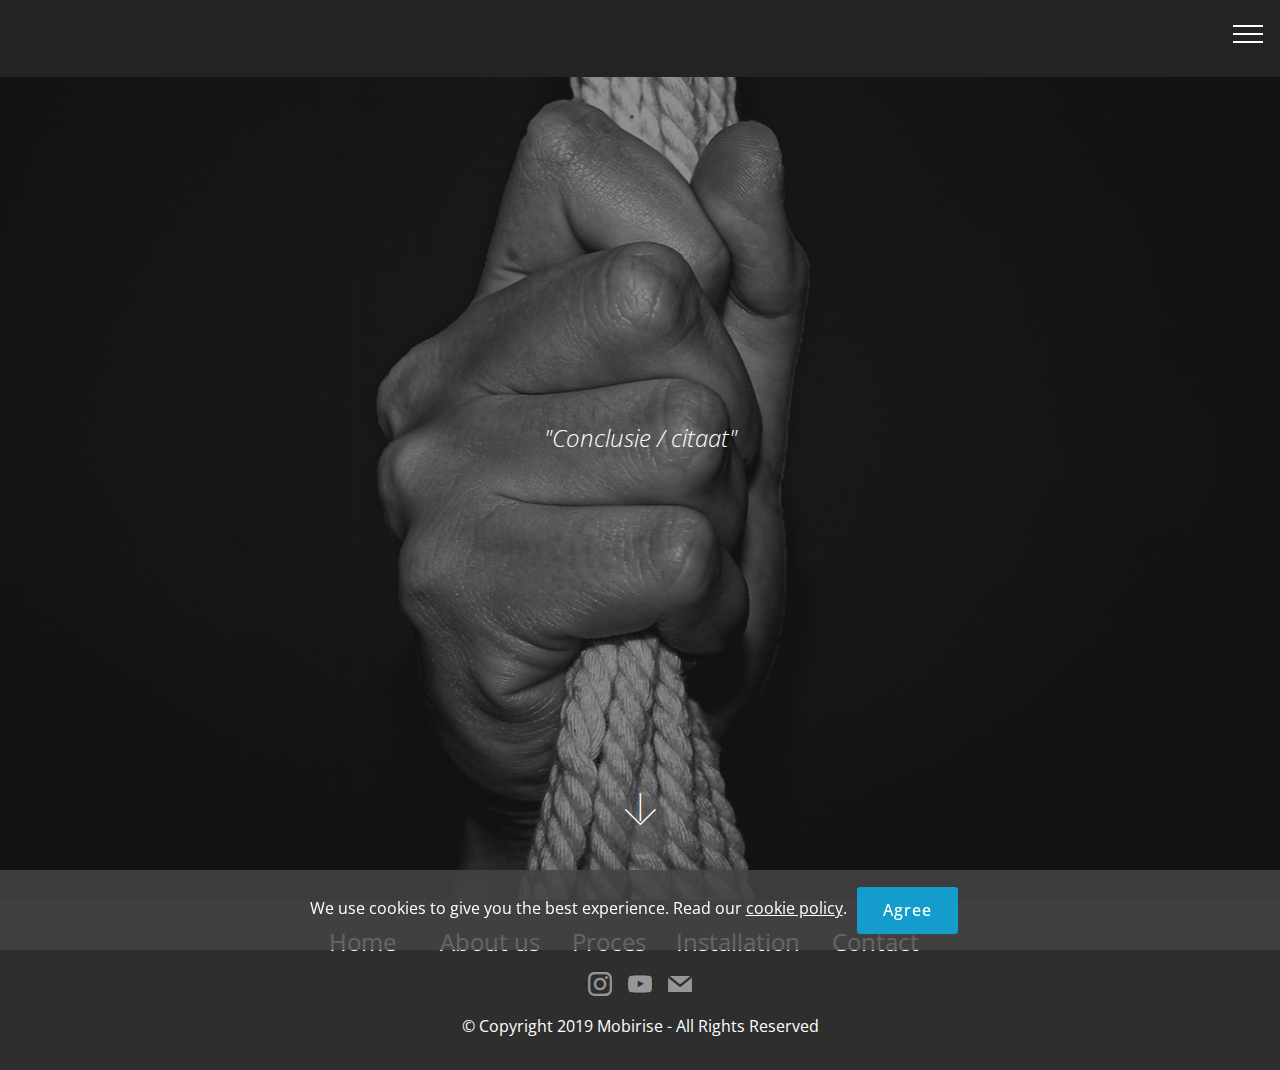
<file: index.html>
<!DOCTYPE html>
<html  >
<head>
  <!-- Site made with Mobirise Website Builder v4.11.6, https://mobirise.com -->
  <meta charset="UTF-8">
  <meta http-equiv="X-UA-Compatible" content="IE=edge">
  <meta name="generator" content="Mobirise v4.11.6, mobirise.com">
  <meta name="viewport" content="width=device-width, initial-scale=1, minimum-scale=1">
  <link rel="shortcut icon" href="assets/images/logo2.png" type="image/x-icon">
  <meta name="description" content="">
  
  <title>Home</title>
  <link rel="stylesheet" href="assets/web/assets/mobirise-icons/mobirise-icons.css">
  <link rel="stylesheet" href="assets/bootstrap/css/bootstrap.min.css">
  <link rel="stylesheet" href="assets/bootstrap/css/bootstrap-grid.min.css">
  <link rel="stylesheet" href="assets/bootstrap/css/bootstrap-reboot.min.css">
  <link rel="stylesheet" href="assets/tether/tether.min.css">
  <link rel="stylesheet" href="assets/dropdown/css/style.css">
  <link rel="stylesheet" href="assets/socicon/css/styles.css">
  <link rel="stylesheet" href="assets/theme/css/style.css">
  <link rel="preload" as="style" href="assets/mobirise/css/mbr-additional.css"><link rel="stylesheet" href="assets/mobirise/css/mbr-additional.css" type="text/css">
  
  
  
</head>
<body>
  <section class="menu cid-rJcsgm9UMj" once="menu" id="menu1-6">

    

    <nav class="navbar navbar-expand beta-menu navbar-dropdown align-items-center navbar-fixed-top collapsed">
        <button class="navbar-toggler navbar-toggler-right" type="button" data-toggle="collapse" data-target="#navbarSupportedContent" aria-controls="navbarSupportedContent" aria-expanded="false" aria-label="Toggle navigation">
            <div class="hamburger">
                <span></span>
                <span></span>
                <span></span>
                <span></span>
            </div>
        </button>
        <div class="menu-logo">
            <div class="navbar-brand">
                
                <span class="navbar-caption-wrap"><a class="navbar-caption text-white display-4" href="https://mobirise.co"></a></span>
            </div>
        </div>
        <div class="collapse navbar-collapse" id="navbarSupportedContent">
            <ul class="navbar-nav nav-dropdown" data-app-modern-menu="true"><li class="nav-item">
                    <a class="nav-link link text-white display-2" href="index.html">Home</a>
                </li><li class="nav-item"><a class="nav-link link text-white display-2" href="page1.html">About us<br></a></li><li class="nav-item"><a class="nav-link link text-white display-2" href="page5.html">Proces</a></li><li class="nav-item"><a class="nav-link link text-white display-2" href="page4.html">Installation</a></li><li class="nav-item"><a class="nav-link link text-white display-2" href="page2.html">Contact<br></a></li></ul>
            <div class="navbar-buttons mbr-section-btn"><a class="btn btn-sm btn-black display-4" href="https://mobirise.co"><span class="mbri-menu mbr-iconfont mbr-iconfont-btn"></span>
                    </a></div>
        </div>
    </nav>
</section>

<section class="engine"><a href="https://mobirise.info/o">free portfolio website templates</a></section><section class="cid-rJcpdR5qv3 mbr-fullscreen" id="header2-5">

    

    <div class="mbr-overlay" style="opacity: 0.5; background-color: rgb(35, 35, 35);"></div>

    <div class="container align-center">
        <div class="row justify-content-md-center">
            <div class="mbr-white col-md-10">
                
                <h3 class="mbr-section-subtitle align-center mbr-light pb-3 mbr-fonts-style display-2"><em>"Conclusie / citaat"</em></h3>
                
                
            </div>
        </div>
    </div>
    <div class="mbr-arrow hidden-sm-down" aria-hidden="true">
        <a href="#next">
            <i class="mbri-down mbr-iconfont"></i>
        </a>
    </div>
</section>

<section once="footers" class="cid-rJcBifIhdK" id="footer7-t">

    

    

    <div class="container">
        <div class="media-container-row align-center mbr-white">
            <div class="row row-links">
                <ul class="foot-menu">
                    
                    
                    
                    
                    
                <li class="foot-menu-item mbr-fonts-style display-2"><a href="index.html" class="text-white">Home &nbsp;</a></li><li class="foot-menu-item mbr-fonts-style display-2"><a href="page1.html" class="text-white">About us</a></li><li class="foot-menu-item mbr-fonts-style display-2"><p><a href="page5.html" class="text-white">Proces</a>&nbsp;&nbsp;&nbsp;&nbsp;&nbsp;<a href="page4.html" class="text-white">Installation</a></p></li><li class="foot-menu-item mbr-fonts-style display-2"><a href="page2.html" class="text-white">Contact</a></li><li class="foot-menu-item mbr-fonts-style display-2"></li></ul>
            </div>
            <div class="row social-row">
                <div class="social-list align-right pb-2">
                    
                    
                    
                    
                    
                    
                <div class="soc-item">
                        <a href="https://www.instagram.com/installationm10/?hl=nl" target="_blank">
                            <span class="mbr-iconfont mbr-iconfont-social socicon-instagram socicon"></span>
                        </a>
                    </div><div class="soc-item">
                        <a href="https://www.youtube.com/channel/UCMcFjIah5GGUl8_H_zpjPuA/" target="_blank">
                            <span class="mbr-iconfont mbr-iconfont-social socicon-youtube socicon"></span>
                        </a>
                    </div><div class="soc-item">
                        <a href="page2.html" target="_blank">
                            <span class="mbr-iconfont mbr-iconfont-social socicon-mail socicon"></span>
                        </a>
                    </div></div>
            </div>
            <div class="row row-copirayt">
                <p class="mbr-text mb-0 mbr-fonts-style mbr-white align-center display-5">
                    © Copyright 2019 Mobirise - All Rights Reserved
                </p>
            </div>
        </div>
    </div>
</section>


  <script src="assets/web/assets/jquery/jquery.min.js"></script>
  <script src="assets/popper/popper.min.js"></script>
  <script src="assets/bootstrap/js/bootstrap.min.js"></script>
  <script src="assets/tether/tether.min.js"></script>
  <script src="assets/web/assets/cookies-alert-plugin/cookies-alert-core.js"></script>
  <script src="assets/web/assets/cookies-alert-plugin/cookies-alert-script.js"></script>
  <script src="assets/smoothscroll/smooth-scroll.js"></script>
  <script src="assets/dropdown/js/nav-dropdown.js"></script>
  <script src="assets/dropdown/js/navbar-dropdown.js"></script>
  <script src="assets/touchswipe/jquery.touch-swipe.min.js"></script>
  <script src="assets/theme/js/script.js"></script>
  
  
<input name="cookieData" type="hidden" data-cookie-customDialogSelector='null' data-cookie-colorText='#ffffff' data-cookie-colorBg='rgba(69, 69, 69, 0.8300000000000001)' data-cookie-textButton='Agree' data-cookie-colorButton='' data-cookie-colorLink='#ffffff' data-cookie-underlineLink='true' data-cookie-text="We use cookies to give you the best experience. Read our <a href='privacy.html'>cookie policy</a>.">
  </body>
</html>
</file>
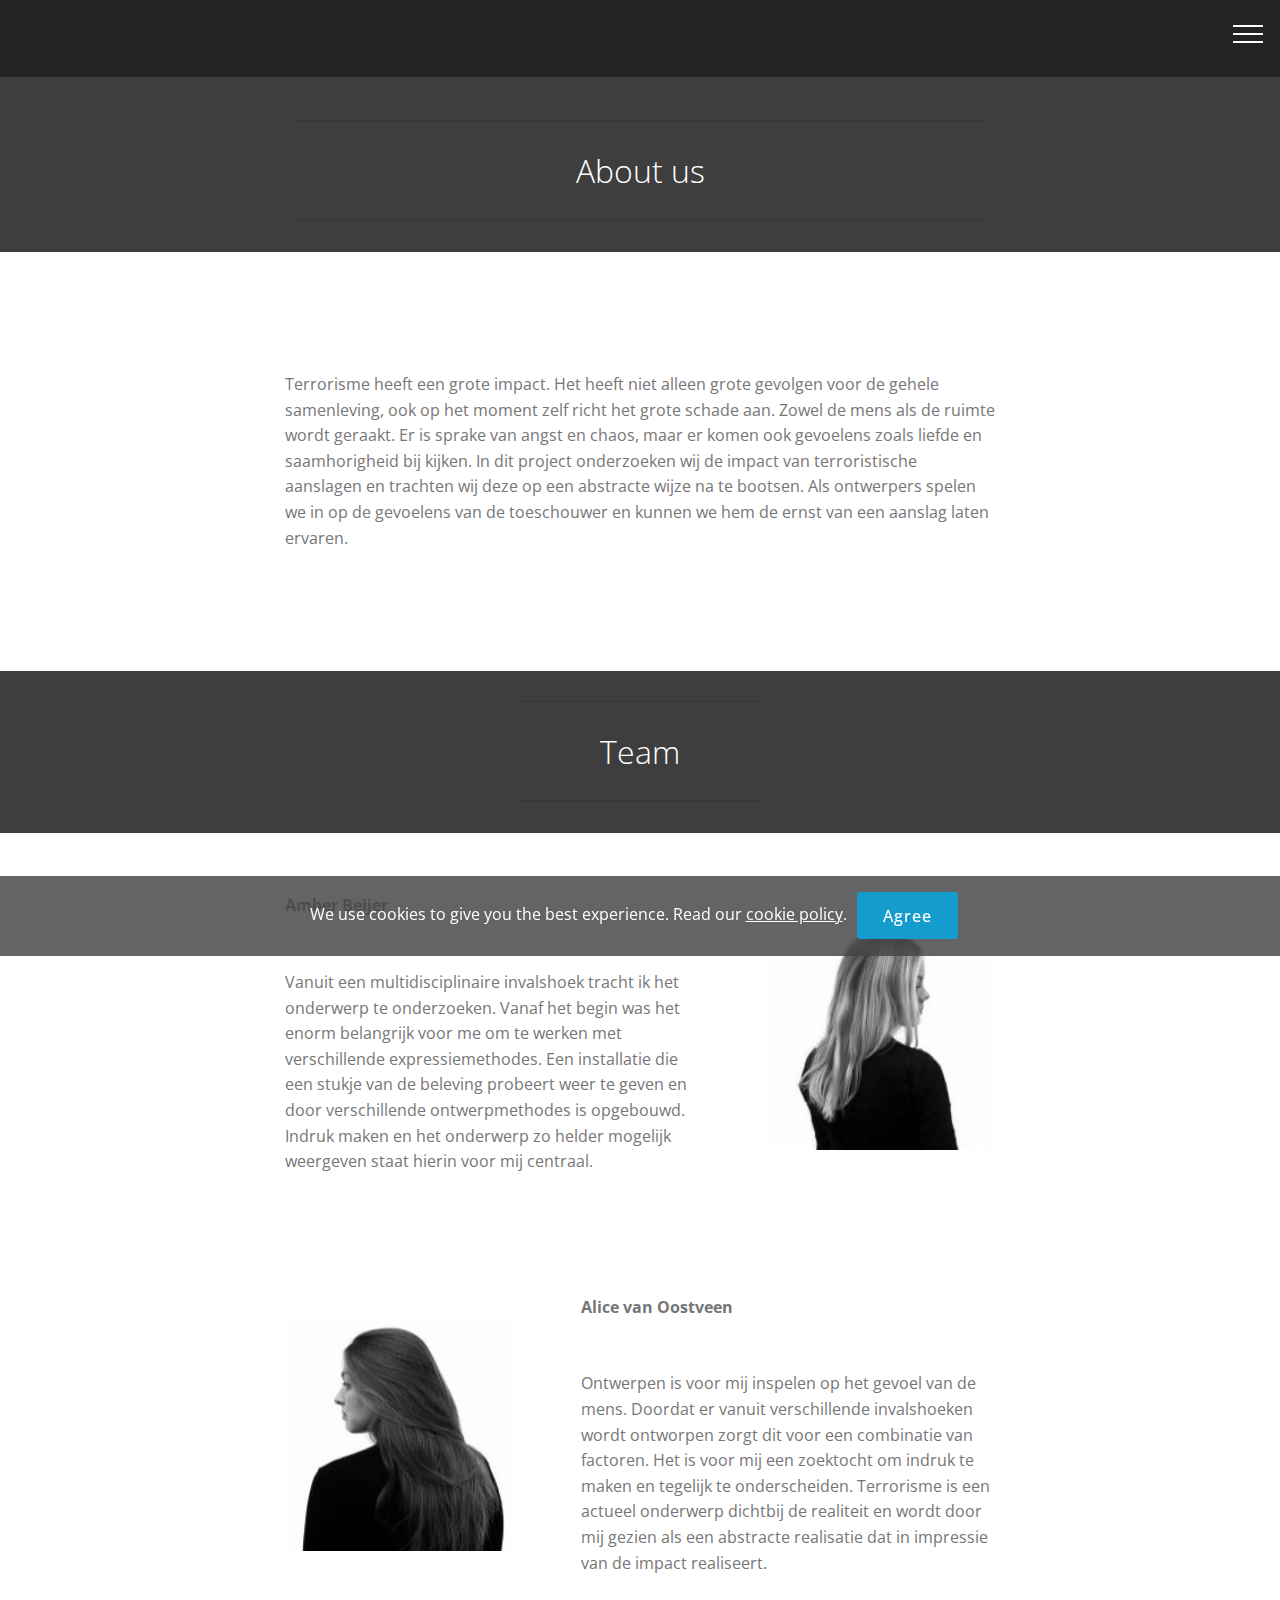
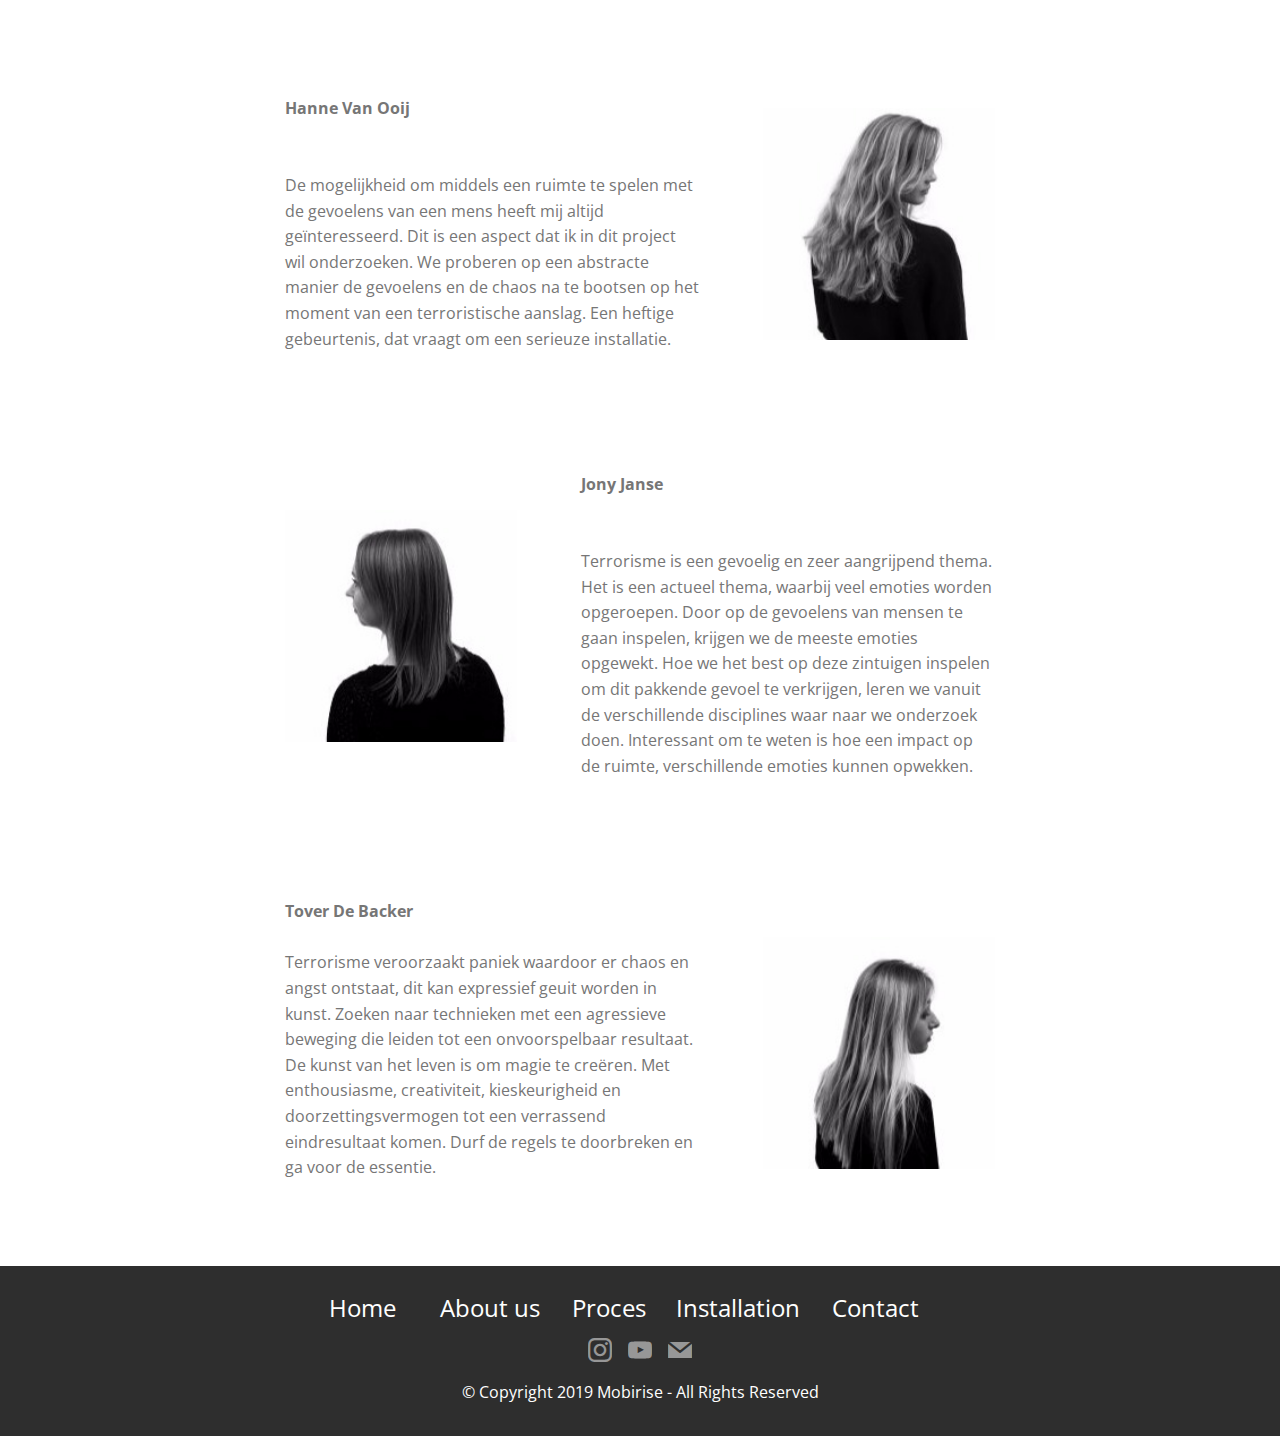
<file: page1.html>
<!DOCTYPE html>
<html  >
<head>
  <!-- Site made with Mobirise Website Builder v4.11.6, https://mobirise.com -->
  <meta charset="UTF-8">
  <meta http-equiv="X-UA-Compatible" content="IE=edge">
  <meta name="generator" content="Mobirise v4.11.6, mobirise.com">
  <meta name="viewport" content="width=device-width, initial-scale=1, minimum-scale=1">
  <link rel="shortcut icon" href="assets/images/logo2.png" type="image/x-icon">
  <meta name="description" content="Web Site Creator Description">
  
  <title>About us</title>
  <link rel="stylesheet" href="assets/web/assets/mobirise-icons/mobirise-icons.css">
  <link rel="stylesheet" href="assets/bootstrap/css/bootstrap.min.css">
  <link rel="stylesheet" href="assets/bootstrap/css/bootstrap-grid.min.css">
  <link rel="stylesheet" href="assets/bootstrap/css/bootstrap-reboot.min.css">
  <link rel="stylesheet" href="assets/tether/tether.min.css">
  <link rel="stylesheet" href="assets/dropdown/css/style.css">
  <link rel="stylesheet" href="assets/socicon/css/styles.css">
  <link rel="stylesheet" href="assets/theme/css/style.css">
  <link rel="preload" as="style" href="assets/mobirise/css/mbr-additional.css"><link rel="stylesheet" href="assets/mobirise/css/mbr-additional.css" type="text/css">
  
  
  
</head>
<body>
  <section class="menu cid-rJcsgm9UMj" once="menu" id="menu1-7">

    

    <nav class="navbar navbar-expand beta-menu navbar-dropdown align-items-center navbar-fixed-top collapsed">
        <button class="navbar-toggler navbar-toggler-right" type="button" data-toggle="collapse" data-target="#navbarSupportedContent" aria-controls="navbarSupportedContent" aria-expanded="false" aria-label="Toggle navigation">
            <div class="hamburger">
                <span></span>
                <span></span>
                <span></span>
                <span></span>
            </div>
        </button>
        <div class="menu-logo">
            <div class="navbar-brand">
                
                <span class="navbar-caption-wrap"><a class="navbar-caption text-white display-4" href="https://mobirise.co"></a></span>
            </div>
        </div>
        <div class="collapse navbar-collapse" id="navbarSupportedContent">
            <ul class="navbar-nav nav-dropdown" data-app-modern-menu="true"><li class="nav-item">
                    <a class="nav-link link text-white display-2" href="index.html">Home</a>
                </li><li class="nav-item"><a class="nav-link link text-white display-2" href="page1.html">About us<br></a></li><li class="nav-item"><a class="nav-link link text-white display-2" href="page5.html">Proces</a></li><li class="nav-item"><a class="nav-link link text-white display-2" href="page4.html">Installation</a></li><li class="nav-item"><a class="nav-link link text-white display-2" href="page2.html">Contact<br></a></li></ul>
            <div class="navbar-buttons mbr-section-btn"><a class="btn btn-sm btn-black display-4" href="https://mobirise.co"><span class="mbri-menu mbr-iconfont mbr-iconfont-btn"></span>
                    </a></div>
        </div>
    </nav>
</section>

<section class="engine"><a href="https://mobirise.info/k">develop free website</a></section><section class="mbr-section article content10 cid-rJcvpslcZt" id="content10-e">
    
     

    <div class="container">
        <div class="inner-container" style="width: 66%;">
            <hr class="line" style="width: 94%;">
            <div class="section-text align-center mbr-white mbr-fonts-style display-1">
                    About us</div>
            <hr class="line" style="width: 94%;">
        </div>
    </div>
</section>

<section class="mbr-section article content11 cid-rJcvqUEE6l" id="content11-f">
     

    <div class="container">
        <div class="media-container-row">
            <div class="mbr-text counter-container col-12 col-md-8 mbr-fonts-style display-5"><div>Terrorisme heeft een grote impact. Het heeft niet alleen grote gevolgen voor de gehele samenleving, ook op het moment zelf richt het grote schade aan. Zowel de mens als de ruimte wordt geraakt. Er is sprake van angst en chaos, maar er komen ook gevoelens zoals liefde en saamhorigheid bij kijken. In dit project onderzoeken wij de impact van terroristische aanslagen en trachten wij deze op een abstracte wijze na te bootsen. Als ontwerpers spelen we in op de gevoelens van de toeschouwer en kunnen we hem de ernst van een aanslag laten ervaren.</div></div>
        </div>
    </div>
</section>

<section class="mbr-section article content10 cid-rJcw9Xxwf5" id="content10-g">
    
     

    <div class="container">
        <div class="inner-container" style="width: 78%;">
            <hr class="line" style="width: 28%;">
            <div class="section-text align-center mbr-white mbr-fonts-style display-1">Team</div>
            <hr class="line" style="width: 28%;">
        </div>
    </div>
</section>

<section class="mbr-section content7 cid-rJcwfDwIaJ" id="content7-h">
          
    

    <div class="container">
        <div class="media-container-row">
            <div class="col-12 col-md-8">
                <div class="media-container-row">
                    <div class="media-content">
                        <div class="mbr-section-text">
                            <p class="mbr-text align-right mb-0 mbr-fonts-style display-5">
                               <strong>Amber Beijer</strong><br><strong><br></strong><br>Vanuit een multidisciplinaire invalshoek tracht ik het onderwerp te onderzoeken. Vanaf het begin was het enorm belangrijk voor me om te werken met verschillende expressiemethodes. Een installatie die een stukje van de beleving probeert weer te geven en door verschillende ontwerpmethodes is opgebouwd. Indruk maken en het onderwerp zo helder mogelijk weergeven staat hierin voor mij centraal.&nbsp;</p>
                        </div>
                    </div>
                    <div class="mbr-figure" style="width: 65%;">
                     <img src="assets/images/amber-342x257.jpeg" alt="Mobirise" title="">  
                    </div>
                </div>
            </div>
        </div>
    </div>
</section>

<section class="mbr-section content6 cid-rJcwjzMSN7" id="content6-j">
    
     
    
    <div class="container">
        <div class="media-container-row">
            <div class="col-12 col-md-8">
                <div class="media-container-row">
                    <div class="mbr-figure" style="width: 65%;">
                      <img src="assets/images/alice-342x257.jpeg" alt="Mobirise" title="">  
                    </div>
                    <div class="media-content">
                        <div class="mbr-section-text">
                            <p class="mbr-text mb-0 mbr-fonts-style display-5"><strong>Alice van Oostveen</strong><br><strong><br></strong><strong><br></strong>Ontwerpen is voor mij inspelen op het gevoel van de mens. Doordat er vanuit verschillende invalshoeken wordt ontworpen zorgt dit voor een combinatie van factoren. Het is voor mij een zoektocht om indruk te maken en tegelijk te onderscheiden. Terrorisme is een actueel onderwerp dichtbij de realiteit en wordt door mij gezien als een abstracte realisatie dat in impressie van de impact realiseert. </p>
                        </div>
                    </div>
                </div>
            </div>
        </div>
    </div>
</section>

<section class="mbr-section content7 cid-rJcwkj4UgG" id="content7-k">
          
    

    <div class="container">
        <div class="media-container-row">
            <div class="col-12 col-md-8">
                <div class="media-container-row">
                    <div class="media-content">
                        <div class="mbr-section-text">
                            <p class="mbr-text align-right mb-0 mbr-fonts-style display-5"><strong>Hanne Van Ooij</strong><strong><br></strong><br><br>De mogelijkheid om middels een ruimte te spelen met de gevoelens van een mens heeft mij altijd geïnteresseerd. Dit is een aspect dat ik in dit project wil onderzoeken. We proberen op een abstracte manier de gevoelens en de chaos na te bootsen op het moment van een terroristische aanslag. Een heftige gebeurtenis, dat vraagt om een serieuze installatie.  </p>
                        </div>
                    </div>
                    <div class="mbr-figure" style="width: 65%;">
                     <img src="assets/images/hanne-342x257.jpeg" alt="Mobirise" title="">  
                    </div>
                </div>
            </div>
        </div>
    </div>
</section>

<section class="mbr-section content6 cid-rJcwl9jCCm" id="content6-l">
    
     
    
    <div class="container">
        <div class="media-container-row">
            <div class="col-12 col-md-8">
                <div class="media-container-row">
                    <div class="mbr-figure" style="width: 65%;">
                      <img src="assets/images/jony-342x257.jpeg" alt="Mobirise" title="">  
                    </div>
                    <div class="media-content">
                        <div class="mbr-section-text">
                            <p class="mbr-text mb-0 mbr-fonts-style display-5"><strong>Jony Janse&nbsp;</strong><br>
<br><br>Terrorisme is een gevoelig en zeer aangrijpend thema. Het is een actueel thema, waarbij veel emoties worden opgeroepen. Door op de gevoelens van mensen te gaan inspelen, krijgen we de meeste emoties opgewekt. Hoe we het best op deze zintuigen inspelen om dit pakkende gevoel te verkrijgen, leren we vanuit de verschillende disciplines waar naar we onderzoek doen. Interessant om te weten is hoe een impact op de ruimte, verschillende emoties kunnen opwekken.</p>
                        </div>
                    </div>
                </div>
            </div>
        </div>
    </div>
</section>

<section class="mbr-section content7 cid-rJcwlR5Zs5" id="content7-m">
          
    

    <div class="container">
        <div class="media-container-row">
            <div class="col-12 col-md-8">
                <div class="media-container-row">
                    <div class="media-content">
                        <div class="mbr-section-text">
                            <p class="mbr-text align-right mb-0 mbr-fonts-style display-5"><strong>Tover De Backer<br></strong><br>Terrorisme veroorzaakt paniek waardoor er chaos en angst ontstaat, dit kan expressief geuit worden in kunst. Zoeken naar technieken met een agressieve beweging die leiden tot een onvoorspelbaar resultaat. De kunst van het leven is om magie te creëren. Met enthousiasme, creativiteit, kieskeurigheid en doorzettingsvermogen tot een verrassend eindresultaat komen. Durf de regels te doorbreken en ga voor de essentie.  &nbsp;<br>
<br></p>
                        </div>
                    </div>
                    <div class="mbr-figure" style="width: 65%;">
                     <img src="assets/images/tover-342x257.jpeg" alt="Mobirise" title="">  
                    </div>
                </div>
            </div>
        </div>
    </div>
</section>

<section once="footers" class="cid-rJcBifIhdK" id="footer7-t">

    

    

    <div class="container">
        <div class="media-container-row align-center mbr-white">
            <div class="row row-links">
                <ul class="foot-menu">
                    
                    
                    
                    
                    
                <li class="foot-menu-item mbr-fonts-style display-2"><a href="index.html" class="text-white">Home &nbsp;</a></li><li class="foot-menu-item mbr-fonts-style display-2"><a href="page1.html" class="text-white">About us</a></li><li class="foot-menu-item mbr-fonts-style display-2"><p><a href="page5.html" class="text-white">Proces</a>&nbsp;&nbsp;&nbsp;&nbsp;&nbsp;<a href="page4.html" class="text-white">Installation</a></p></li><li class="foot-menu-item mbr-fonts-style display-2"><a href="page2.html" class="text-white">Contact</a></li><li class="foot-menu-item mbr-fonts-style display-2"></li></ul>
            </div>
            <div class="row social-row">
                <div class="social-list align-right pb-2">
                    
                    
                    
                    
                    
                    
                <div class="soc-item">
                        <a href="https://www.instagram.com/installationm10/?hl=nl" target="_blank">
                            <span class="mbr-iconfont mbr-iconfont-social socicon-instagram socicon"></span>
                        </a>
                    </div><div class="soc-item">
                        <a href="https://www.youtube.com/channel/UCMcFjIah5GGUl8_H_zpjPuA/" target="_blank">
                            <span class="mbr-iconfont mbr-iconfont-social socicon-youtube socicon"></span>
                        </a>
                    </div><div class="soc-item">
                        <a href="page2.html" target="_blank">
                            <span class="mbr-iconfont mbr-iconfont-social socicon-mail socicon"></span>
                        </a>
                    </div></div>
            </div>
            <div class="row row-copirayt">
                <p class="mbr-text mb-0 mbr-fonts-style mbr-white align-center display-5">
                    © Copyright 2019 Mobirise - All Rights Reserved
                </p>
            </div>
        </div>
    </div>
</section>


  <script src="assets/web/assets/jquery/jquery.min.js"></script>
  <script src="assets/popper/popper.min.js"></script>
  <script src="assets/bootstrap/js/bootstrap.min.js"></script>
  <script src="assets/tether/tether.min.js"></script>
  <script src="assets/web/assets/cookies-alert-plugin/cookies-alert-core.js"></script>
  <script src="assets/web/assets/cookies-alert-plugin/cookies-alert-script.js"></script>
  <script src="assets/smoothscroll/smooth-scroll.js"></script>
  <script src="assets/dropdown/js/nav-dropdown.js"></script>
  <script src="assets/dropdown/js/navbar-dropdown.js"></script>
  <script src="assets/touchswipe/jquery.touch-swipe.min.js"></script>
  <script src="assets/theme/js/script.js"></script>
  
  
<input name="cookieData" type="hidden" data-cookie-customDialogSelector='null' data-cookie-colorText='#ffffff' data-cookie-colorBg='rgba(69, 69, 69, 0.8300000000000001)' data-cookie-textButton='Agree' data-cookie-colorButton='' data-cookie-colorLink='#ffffff' data-cookie-underlineLink='true' data-cookie-text="We use cookies to give you the best experience. Read our <a href='privacy.html'>cookie policy</a>.">
  </body>
</html>
</file>
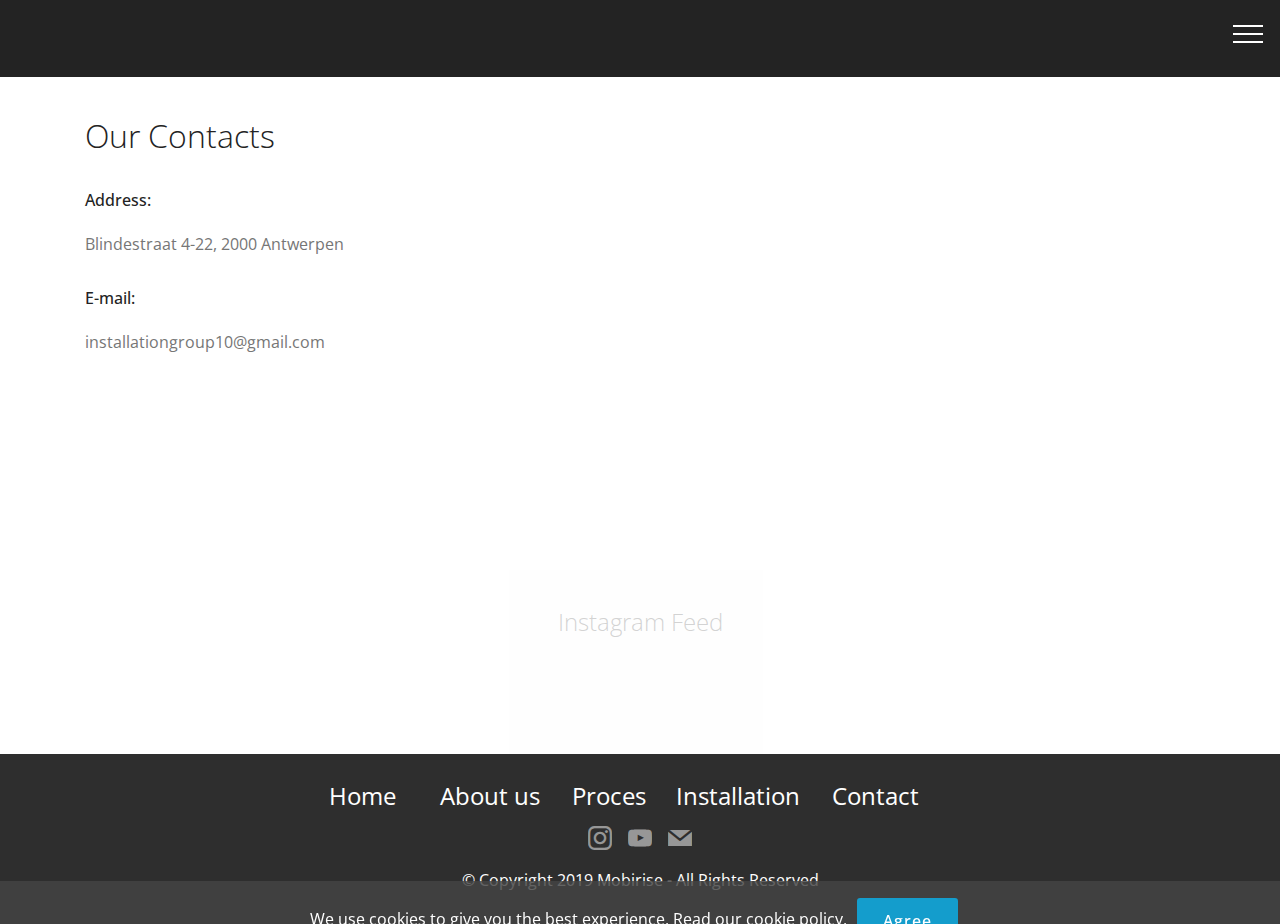
<file: page2.html>
<!DOCTYPE html>
<html  >
<head>
  <!-- Site made with Mobirise Website Builder v4.11.6, https://mobirise.com -->
  <meta charset="UTF-8">
  <meta http-equiv="X-UA-Compatible" content="IE=edge">
  <meta name="generator" content="Mobirise v4.11.6, mobirise.com">
  <meta name="viewport" content="width=device-width, initial-scale=1, minimum-scale=1">
  <link rel="shortcut icon" href="assets/images/logo2.png" type="image/x-icon">
  <meta name="description" content="Web Page Builder Description">
  
  <title>Contact</title>
  <link rel="stylesheet" href="assets/web/assets/mobirise-icons/mobirise-icons.css">
  <link rel="stylesheet" href="assets/bootstrap/css/bootstrap.min.css">
  <link rel="stylesheet" href="assets/bootstrap/css/bootstrap-grid.min.css">
  <link rel="stylesheet" href="assets/bootstrap/css/bootstrap-reboot.min.css">
  <link rel="stylesheet" href="assets/tether/tether.min.css">
  <link rel="stylesheet" href="assets/socicon/css/styles.css">
  <link rel="stylesheet" href="assets/dropdown/css/style.css">
  <link rel="stylesheet" href="assets/style.css">
  <link rel="stylesheet" href="assets/slick.css">
  <link rel="stylesheet" href="assets/theme/css/style.css">
  <link rel="preload" as="style" href="assets/mobirise/css/mbr-additional.css"><link rel="stylesheet" href="assets/mobirise/css/mbr-additional.css" type="text/css">
  
  
  
</head>
<body>
  <section class="menu cid-rJcsgm9UMj" once="menu" id="menu1-n">

    

    <nav class="navbar navbar-expand beta-menu navbar-dropdown align-items-center navbar-fixed-top collapsed">
        <button class="navbar-toggler navbar-toggler-right" type="button" data-toggle="collapse" data-target="#navbarSupportedContent" aria-controls="navbarSupportedContent" aria-expanded="false" aria-label="Toggle navigation">
            <div class="hamburger">
                <span></span>
                <span></span>
                <span></span>
                <span></span>
            </div>
        </button>
        <div class="menu-logo">
            <div class="navbar-brand">
                
                <span class="navbar-caption-wrap"><a class="navbar-caption text-white display-4" href="https://mobirise.co"></a></span>
            </div>
        </div>
        <div class="collapse navbar-collapse" id="navbarSupportedContent">
            <ul class="navbar-nav nav-dropdown" data-app-modern-menu="true"><li class="nav-item">
                    <a class="nav-link link text-white display-2" href="index.html">Home</a>
                </li><li class="nav-item"><a class="nav-link link text-white display-2" href="page1.html">About us<br></a></li><li class="nav-item"><a class="nav-link link text-white display-2" href="page5.html">Proces</a></li><li class="nav-item"><a class="nav-link link text-white display-2" href="page4.html">Installation</a></li><li class="nav-item"><a class="nav-link link text-white display-2" href="page2.html">Contact<br></a></li></ul>
            <div class="navbar-buttons mbr-section-btn"><a class="btn btn-sm btn-black display-4" href="https://mobirise.co"><span class="mbri-menu mbr-iconfont mbr-iconfont-btn"></span>
                    </a></div>
        </div>
    </nav>
</section>

<section class="engine"><a href="https://mobirise.info/m">free site design templates</a></section><section class="mbr-section contacts1 cid-rJczvhS5jz" id="contacts1-p">
    <!---->
    
    <!---->
    <!--Overlay-->
    
    <!--Container-->
    <div class="container">
        <div class="row">
            <!--Titles-->
            <div class="title col-12">
                <h2 class="align-left mbr-fonts-style display-1">
                    Our Contacts
                </h2>
                
            </div>
            <!--Left-->
            <div class="col-12 col-md-6">
                <div class="left-block wrapper">
                    <div class="b b-adress">
                        <h5 class="align-left mbr-fonts-style m-0 display-5">
                            Address:
                        </h5>
                        <p class="mbr-text align-left mbr-fonts-style display-5">Blindestraat 4-22, 2000 Antwerpen</p>
                    </div>
                    
                    <div class="b b-mail">
                        <h5 class="align-left mbr-fonts-style m-0 display-5">
                            E-mail:
                        </h5>
                        <p class="mbr-text align-left mbr-fonts-style display-5">
                            installationgroup10@gmail.com</p>
                    </div>
                </div>
            </div>
            <!--Right-->
            <div class="col-12 col-md-6">
                <div class="google-map"><iframe frameborder="0" style="border:0" src="https://www.google.com/maps/embed?pb=!1m18!1m12!1m3!1d2498.804793784558!2d4.404732715726494!3d51.222671579589345!2m3!1f0!2f0!3f0!3m2!1i1024!2i768!4f13.1!3m3!1m2!1s0x47c3f657dbcb5159%3A0x25997666a6c20c6!2sBlindestraat%204%2C%202000%20Antwerpen!5e0!3m2!1snl!2sbe!4v1575018214925!5m2!1snl!2sbe" allowfullscreen=""></iframe></div>
            </div>
        </div>
    </div>
</section>

<section class="mbr-instagram-feed" data-rows="" data-per-row-slider="4" data-spacing="9" data-full-width="" data-token="25974696739.727bfe1.f9a543b82f034971bc5bf7fb2e60bf92" data-per-row-grid="" id="instagram-feed-block-2d" data-rv-view="136" style="background-color: rgb(254, 254, 254); padding-top: 40px; padding-bottom: 80px;">
    
    <div class="container container_toggle">
        <div class="row">
            <div class="col">
                <div class="inst">
                    <h1 class="inst__title align-center mbr-fonts-style display-2">Instagram Feed</h1>
                    <div class="inst__content"></div>
                    
                </div>
            </div>
        </div>
    </div>
</section>

<section once="footers" class="cid-rJcBifIhdK" id="footer7-t">

    

    

    <div class="container">
        <div class="media-container-row align-center mbr-white">
            <div class="row row-links">
                <ul class="foot-menu">
                    
                    
                    
                    
                    
                <li class="foot-menu-item mbr-fonts-style display-2"><a href="index.html" class="text-white">Home &nbsp;</a></li><li class="foot-menu-item mbr-fonts-style display-2"><a href="page1.html" class="text-white">About us</a></li><li class="foot-menu-item mbr-fonts-style display-2"><p><a href="page5.html" class="text-white">Proces</a>&nbsp;&nbsp;&nbsp;&nbsp;&nbsp;<a href="page4.html" class="text-white">Installation</a></p></li><li class="foot-menu-item mbr-fonts-style display-2"><a href="page2.html" class="text-white">Contact</a></li><li class="foot-menu-item mbr-fonts-style display-2"></li></ul>
            </div>
            <div class="row social-row">
                <div class="social-list align-right pb-2">
                    
                    
                    
                    
                    
                    
                <div class="soc-item">
                        <a href="https://www.instagram.com/installationm10/?hl=nl" target="_blank">
                            <span class="mbr-iconfont mbr-iconfont-social socicon-instagram socicon"></span>
                        </a>
                    </div><div class="soc-item">
                        <a href="https://www.youtube.com/channel/UCMcFjIah5GGUl8_H_zpjPuA/" target="_blank">
                            <span class="mbr-iconfont mbr-iconfont-social socicon-youtube socicon"></span>
                        </a>
                    </div><div class="soc-item">
                        <a href="page2.html" target="_blank">
                            <span class="mbr-iconfont mbr-iconfont-social socicon-mail socicon"></span>
                        </a>
                    </div></div>
            </div>
            <div class="row row-copirayt">
                <p class="mbr-text mb-0 mbr-fonts-style mbr-white align-center display-5">
                    © Copyright 2019 Mobirise - All Rights Reserved
                </p>
            </div>
        </div>
    </div>
</section>


  <script src="assets/web/assets/jquery/jquery.min.js"></script>
  <script src="assets/popper/popper.min.js"></script>
  <script src="assets/bootstrap/js/bootstrap.min.js"></script>
  <script src="assets/tether/tether.min.js"></script>
  <script src="assets/web/assets/cookies-alert-plugin/cookies-alert-core.js"></script>
  <script src="assets/web/assets/cookies-alert-plugin/cookies-alert-script.js"></script>
  <script src="assets/dropdown/js/nav-dropdown.js"></script>
  <script src="assets/dropdown/js/navbar-dropdown.js"></script>
  <script src="assets/touchswipe/jquery.touch-swipe.min.js"></script>
  <script src="assets/smoothscroll/smooth-scroll.js"></script>
  <script src="assets/index.js"></script>
  <script src="assets/slick.min.js"></script>
  <script src="assets/theme/js/script.js"></script>
  
  
<input name="cookieData" type="hidden" data-cookie-customDialogSelector='null' data-cookie-colorText='#ffffff' data-cookie-colorBg='rgba(69, 69, 69, 0.8300000000000001)' data-cookie-textButton='Agree' data-cookie-colorButton='' data-cookie-colorLink='#ffffff' data-cookie-underlineLink='true' data-cookie-text="We use cookies to give you the best experience. Read our <a href='privacy.html'>cookie policy</a>.">
  </body>
</html>
</file>
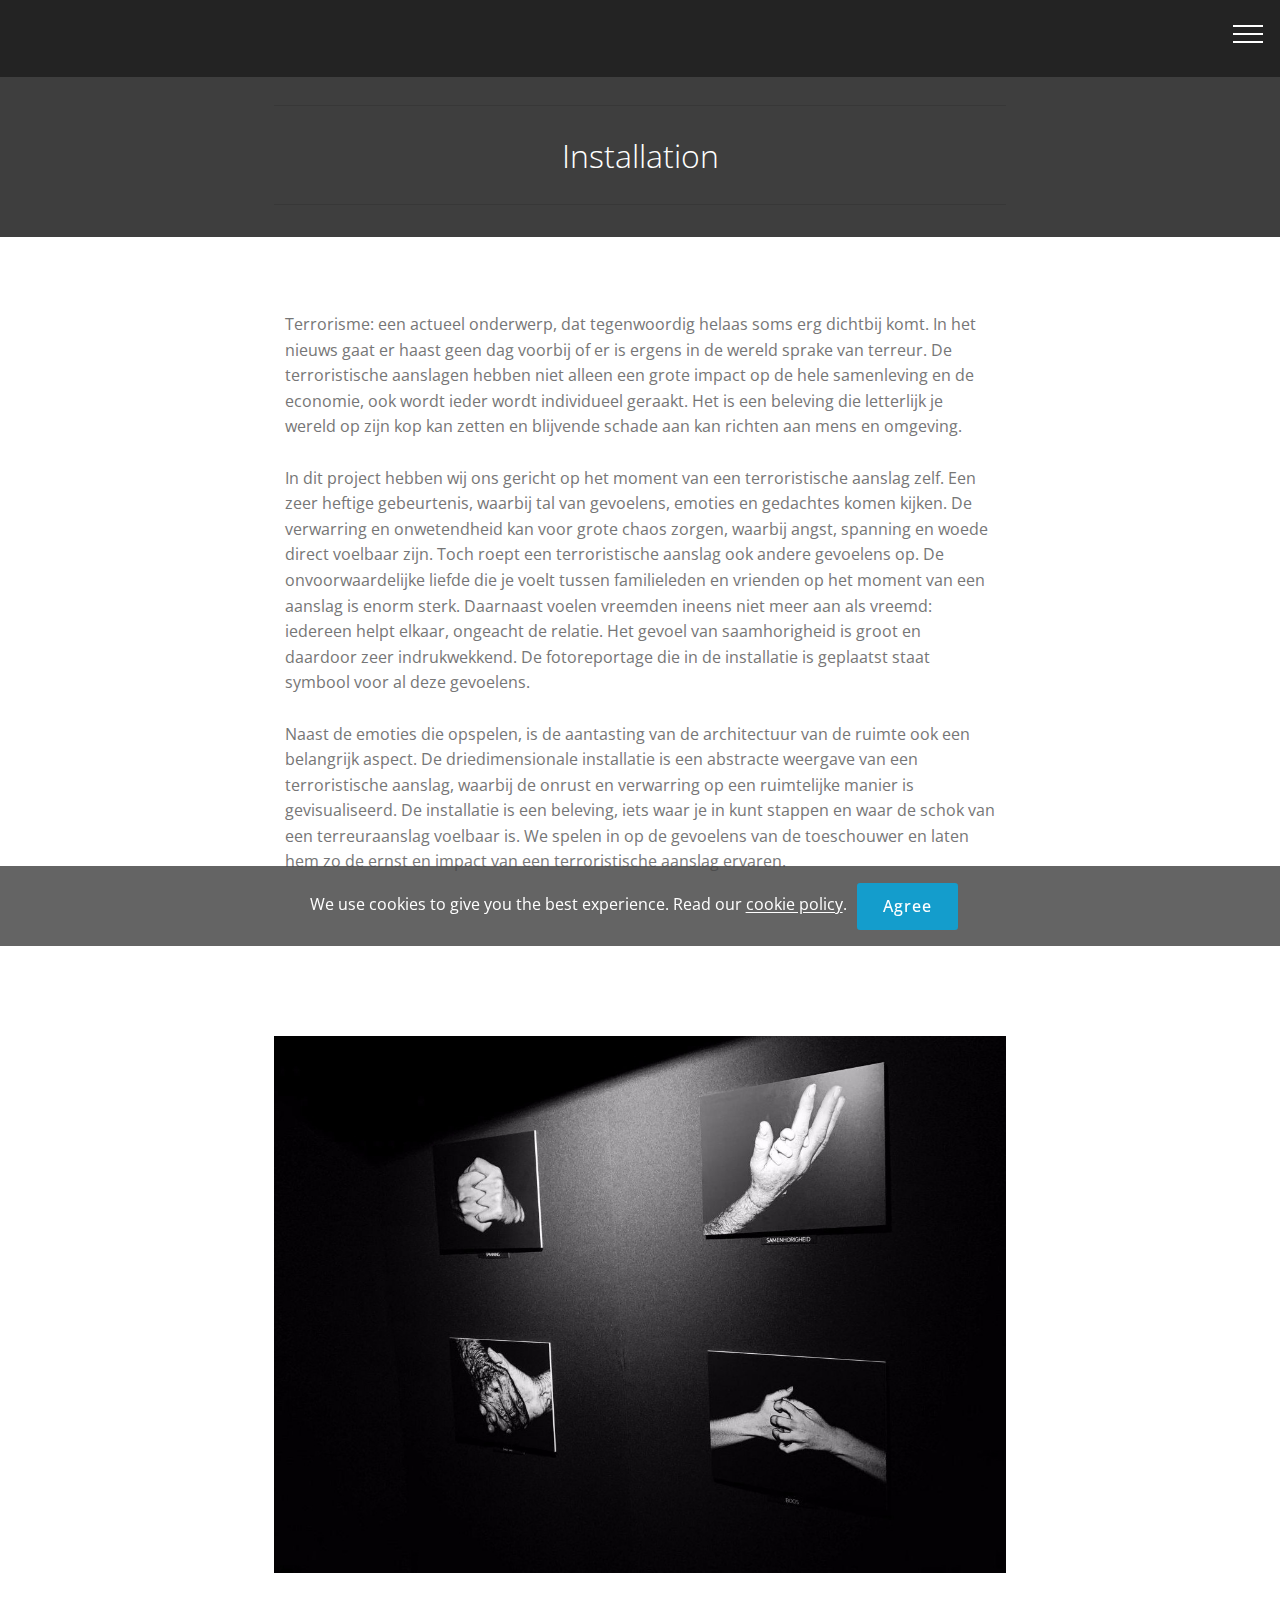
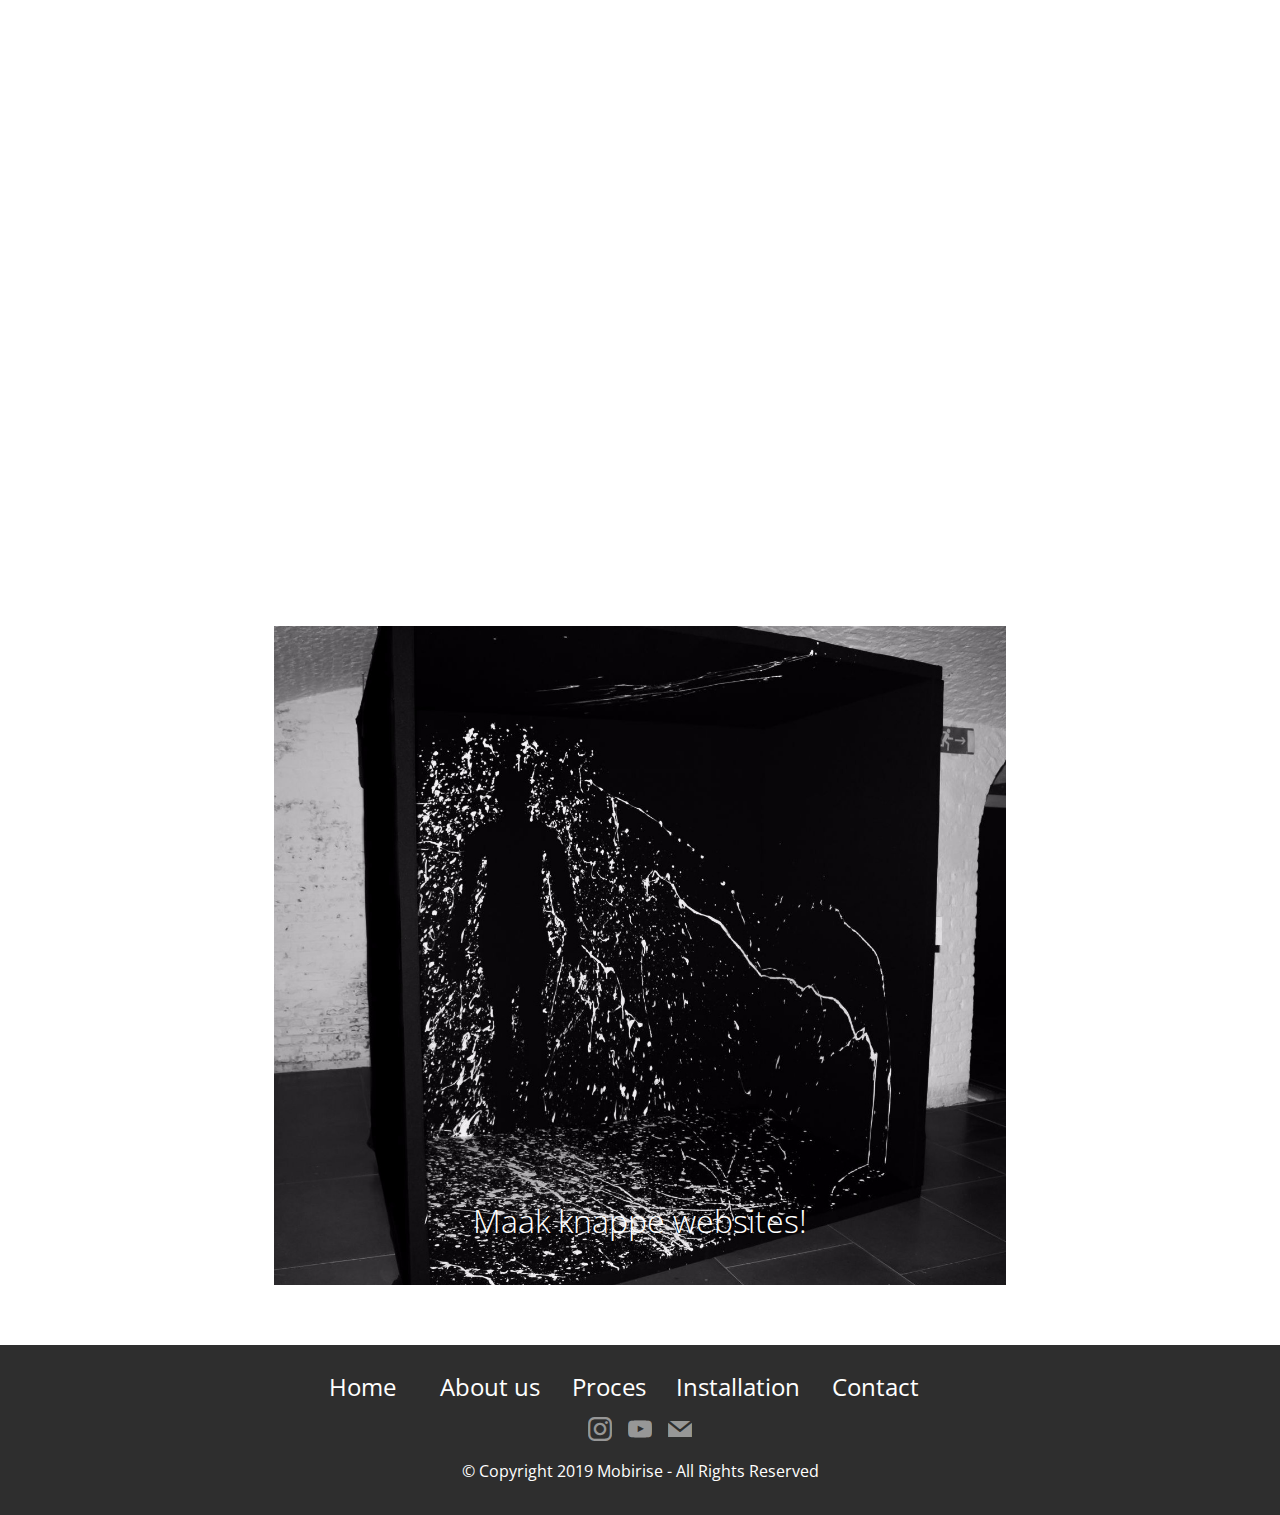
<file: page4.html>
<!DOCTYPE html>
<html  >
<head>
  <!-- Site made with Mobirise Website Builder v4.11.6, https://mobirise.com -->
  <meta charset="UTF-8">
  <meta http-equiv="X-UA-Compatible" content="IE=edge">
  <meta name="generator" content="Mobirise v4.11.6, mobirise.com">
  <meta name="viewport" content="width=device-width, initial-scale=1, minimum-scale=1">
  <link rel="shortcut icon" href="assets/images/logo2.png" type="image/x-icon">
  <meta name="description" content="Website Builder Description">
  
  <title>Installation</title>
  <link rel="stylesheet" href="assets/web/assets/mobirise-icons/mobirise-icons.css">
  <link rel="stylesheet" href="assets/bootstrap/css/bootstrap.min.css">
  <link rel="stylesheet" href="assets/bootstrap/css/bootstrap-grid.min.css">
  <link rel="stylesheet" href="assets/bootstrap/css/bootstrap-reboot.min.css">
  <link rel="stylesheet" href="assets/tether/tether.min.css">
  <link rel="stylesheet" href="assets/dropdown/css/style.css">
  <link rel="stylesheet" href="assets/socicon/css/styles.css">
  <link rel="stylesheet" href="assets/theme/css/style.css">
  <link rel="preload" as="style" href="assets/mobirise/css/mbr-additional.css"><link rel="stylesheet" href="assets/mobirise/css/mbr-additional.css" type="text/css">
  
  
  
</head>
<body>
  <section class="menu cid-rJcsgm9UMj" once="menu" id="menu1-x">

    

    <nav class="navbar navbar-expand beta-menu navbar-dropdown align-items-center navbar-fixed-top collapsed">
        <button class="navbar-toggler navbar-toggler-right" type="button" data-toggle="collapse" data-target="#navbarSupportedContent" aria-controls="navbarSupportedContent" aria-expanded="false" aria-label="Toggle navigation">
            <div class="hamburger">
                <span></span>
                <span></span>
                <span></span>
                <span></span>
            </div>
        </button>
        <div class="menu-logo">
            <div class="navbar-brand">
                
                <span class="navbar-caption-wrap"><a class="navbar-caption text-white display-4" href="https://mobirise.co"></a></span>
            </div>
        </div>
        <div class="collapse navbar-collapse" id="navbarSupportedContent">
            <ul class="navbar-nav nav-dropdown" data-app-modern-menu="true"><li class="nav-item">
                    <a class="nav-link link text-white display-2" href="index.html">Home</a>
                </li><li class="nav-item"><a class="nav-link link text-white display-2" href="page1.html">About us<br></a></li><li class="nav-item"><a class="nav-link link text-white display-2" href="page5.html">Proces</a></li><li class="nav-item"><a class="nav-link link text-white display-2" href="page4.html">Installation</a></li><li class="nav-item"><a class="nav-link link text-white display-2" href="page2.html">Contact<br></a></li></ul>
            <div class="navbar-buttons mbr-section-btn"><a class="btn btn-sm btn-black display-4" href="https://mobirise.co"><span class="mbri-menu mbr-iconfont mbr-iconfont-btn"></span>
                    </a></div>
        </div>
    </nav>
</section>

<section class="engine"><a href="https://mobirise.info/j">website templates</a></section><section class="mbr-section article content10 cid-rL5fviEoEE" id="content10-2h">
    
     

    <div class="container">
        <div class="inner-container" style="width: 66%;">
            <hr class="line" style="width: 100%;">
            <div class="section-text align-center mbr-white mbr-fonts-style display-1">
                    Installation</div>
            <hr class="line" style="width: 100%;">
        </div>
    </div>
</section>

<section class="mbr-section article content1 cid-rL5fWc5rt1" id="content1-2i">
    
     

    <div class="container">
        <div class="media-container-row">
            <div class="mbr-text col-12 mbr-fonts-style display-5 col-md-8">Terrorisme: een actueel onderwerp, dat tegenwoordig helaas soms erg dichtbij komt. In het nieuws gaat er haast geen dag voorbij of er is ergens in de wereld sprake van terreur. De terroristische aanslagen hebben niet alleen een grote impact op de hele samenleving en de economie, ook wordt ieder wordt individueel geraakt. Het is een beleving die letterlijk je wereld op zijn kop kan zetten en blijvende schade aan kan richten aan mens en omgeving. 
<div>&nbsp;
</div><div>In dit project hebben wij ons gericht op het moment van een terroristische aanslag zelf. Een zeer heftige gebeurtenis, waarbij tal van gevoelens, emoties en gedachtes komen kijken. De verwarring en onwetendheid kan voor grote chaos zorgen, waarbij angst, spanning en woede direct voelbaar zijn. Toch roept een terroristische aanslag ook andere gevoelens op. De onvoorwaardelijke liefde die je voelt tussen familieleden en vrienden op het moment van een aanslag is enorm sterk. Daarnaast voelen vreemden ineens niet meer aan als vreemd: iedereen helpt elkaar, ongeacht de relatie. Het gevoel van saamhorigheid is groot en daardoor zeer indrukwekkend. De fotoreportage die in de installatie is geplaatst staat symbool voor al deze gevoelens. 
</div><div>&nbsp;
</div><div>Naast de emoties die opspelen, is de aantasting van de architectuur van de ruimte ook een belangrijk aspect. De driedimensionale installatie is een abstracte weergave van een terroristische aanslag, waarbij de onrust en verwarring op een ruimtelijke manier is gevisualiseerd. De installatie is een beleving, iets waar je in kunt stappen en waar de schok van een terreuraanslag voelbaar is. We spelen in op de gevoelens van de toeschouwer en laten hem zo de ernst en impact van een terroristische aanslag ervaren. 
</div><div><strong><br></strong></div></div>
        </div>
    </div>
</section>

<section class="cid-rK9QvezxrD" id="image1-1v">

    

    <figure class="mbr-figure container">
        <div class="image-block" style="width: 66%;">
            <img src="assets/images/img-9436-1466x1076.jpeg" width="1400" alt="Mobirise" title="">
            
        </div>
    </figure>
</section>

<section class="cid-rMYHypPiSD" id="video2-2j">

    
    
    <figure class="mbr-figure align-center container">
        <div class="video-block" style="width: 66%;">
            <div><iframe class="mbr-embedded-video" src="https://www.youtube.com/embed/lnJuK14hEbU?rel=0&amp;amp;showinfo=0&amp;autoplay=1&amp;loop=0" width="1280" height="720" frameborder="0" allowfullscreen></iframe></div>
        </div>
    </figure>
</section>

<section class="cid-rMYI8NDXje" id="image3-2k">

    

    <figure class="mbr-figure container">
            <div class="image-block" style="width: 66%;">
                <img src="assets/images/img-2442.1-1776x1184.jpeg" width="1400" alt="Mobirise" title="">
                <figcaption class="mbr-figure-caption mbr-figure-caption-over">
                    <div class="container pb-5 mbr-white align-center mbr-fonts-style display-1">
                        Maak knappe websites!
                    </div>
                </figcaption>
            </div>
    </figure>
</section>

<section once="footers" class="cid-rJcBifIhdK" id="footer7-y">

    

    

    <div class="container">
        <div class="media-container-row align-center mbr-white">
            <div class="row row-links">
                <ul class="foot-menu">
                    
                    
                    
                    
                    
                <li class="foot-menu-item mbr-fonts-style display-2"><a href="index.html" class="text-white">Home &nbsp;</a></li><li class="foot-menu-item mbr-fonts-style display-2"><a href="page1.html" class="text-white">About us</a></li><li class="foot-menu-item mbr-fonts-style display-2"><p><a href="page5.html" class="text-white">Proces</a>&nbsp;&nbsp;&nbsp;&nbsp;&nbsp;<a href="page4.html" class="text-white">Installation</a></p></li><li class="foot-menu-item mbr-fonts-style display-2"><a href="page2.html" class="text-white">Contact</a></li><li class="foot-menu-item mbr-fonts-style display-2"></li></ul>
            </div>
            <div class="row social-row">
                <div class="social-list align-right pb-2">
                    
                    
                    
                    
                    
                    
                <div class="soc-item">
                        <a href="https://www.instagram.com/installationm10/?hl=nl" target="_blank">
                            <span class="mbr-iconfont mbr-iconfont-social socicon-instagram socicon"></span>
                        </a>
                    </div><div class="soc-item">
                        <a href="https://www.youtube.com/channel/UCMcFjIah5GGUl8_H_zpjPuA/" target="_blank">
                            <span class="mbr-iconfont mbr-iconfont-social socicon-youtube socicon"></span>
                        </a>
                    </div><div class="soc-item">
                        <a href="page2.html" target="_blank">
                            <span class="mbr-iconfont mbr-iconfont-social socicon-mail socicon"></span>
                        </a>
                    </div></div>
            </div>
            <div class="row row-copirayt">
                <p class="mbr-text mb-0 mbr-fonts-style mbr-white align-center display-5">
                    © Copyright 2019 Mobirise - All Rights Reserved
                </p>
            </div>
        </div>
    </div>
</section>


  <script src="assets/web/assets/jquery/jquery.min.js"></script>
  <script src="assets/popper/popper.min.js"></script>
  <script src="assets/bootstrap/js/bootstrap.min.js"></script>
  <script src="assets/tether/tether.min.js"></script>
  <script src="assets/web/assets/cookies-alert-plugin/cookies-alert-core.js"></script>
  <script src="assets/web/assets/cookies-alert-plugin/cookies-alert-script.js"></script>
  <script src="assets/smoothscroll/smooth-scroll.js"></script>
  <script src="assets/dropdown/js/nav-dropdown.js"></script>
  <script src="assets/dropdown/js/navbar-dropdown.js"></script>
  <script src="assets/touchswipe/jquery.touch-swipe.min.js"></script>
  <script src="assets/theme/js/script.js"></script>
  
  
<input name="cookieData" type="hidden" data-cookie-customDialogSelector='null' data-cookie-colorText='#ffffff' data-cookie-colorBg='rgba(69, 69, 69, 0.8300000000000001)' data-cookie-textButton='Agree' data-cookie-colorButton='' data-cookie-colorLink='#ffffff' data-cookie-underlineLink='true' data-cookie-text="We use cookies to give you the best experience. Read our <a href='privacy.html'>cookie policy</a>.">
  </body>
</html>
</file>
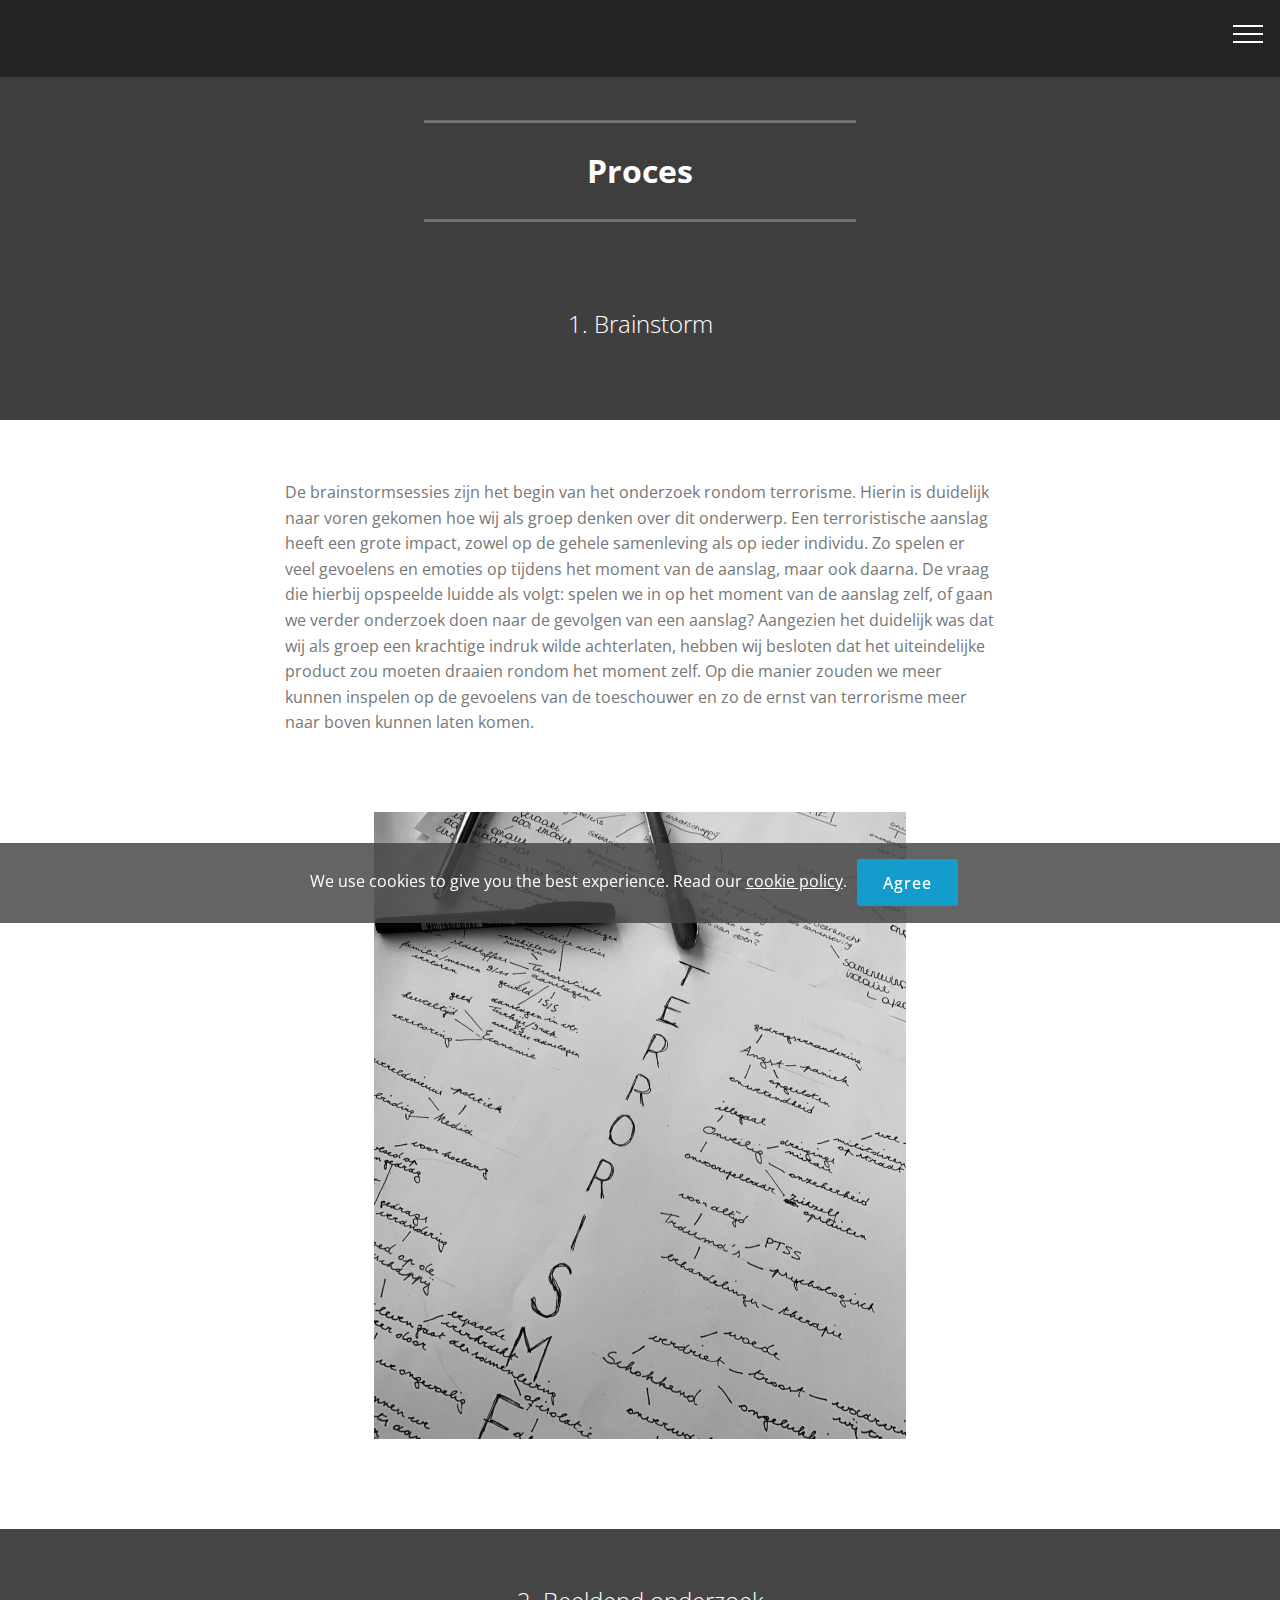
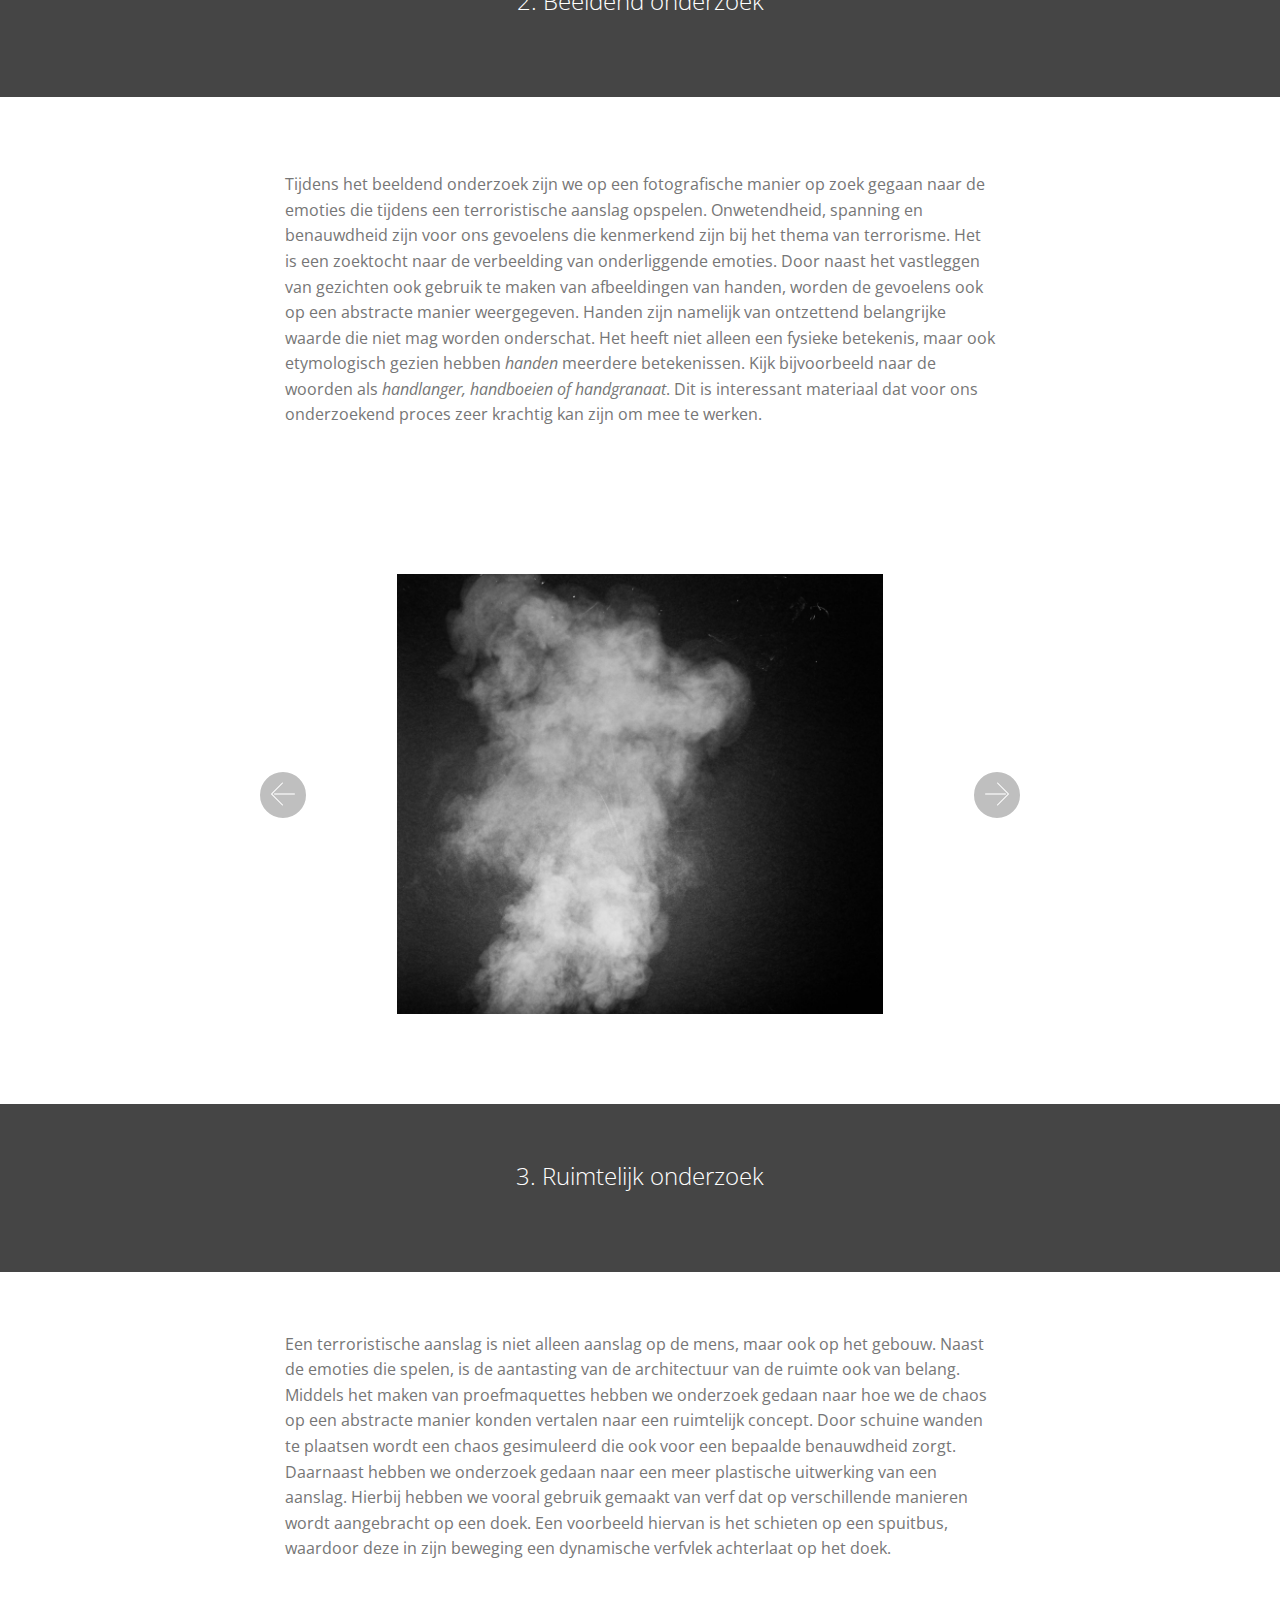
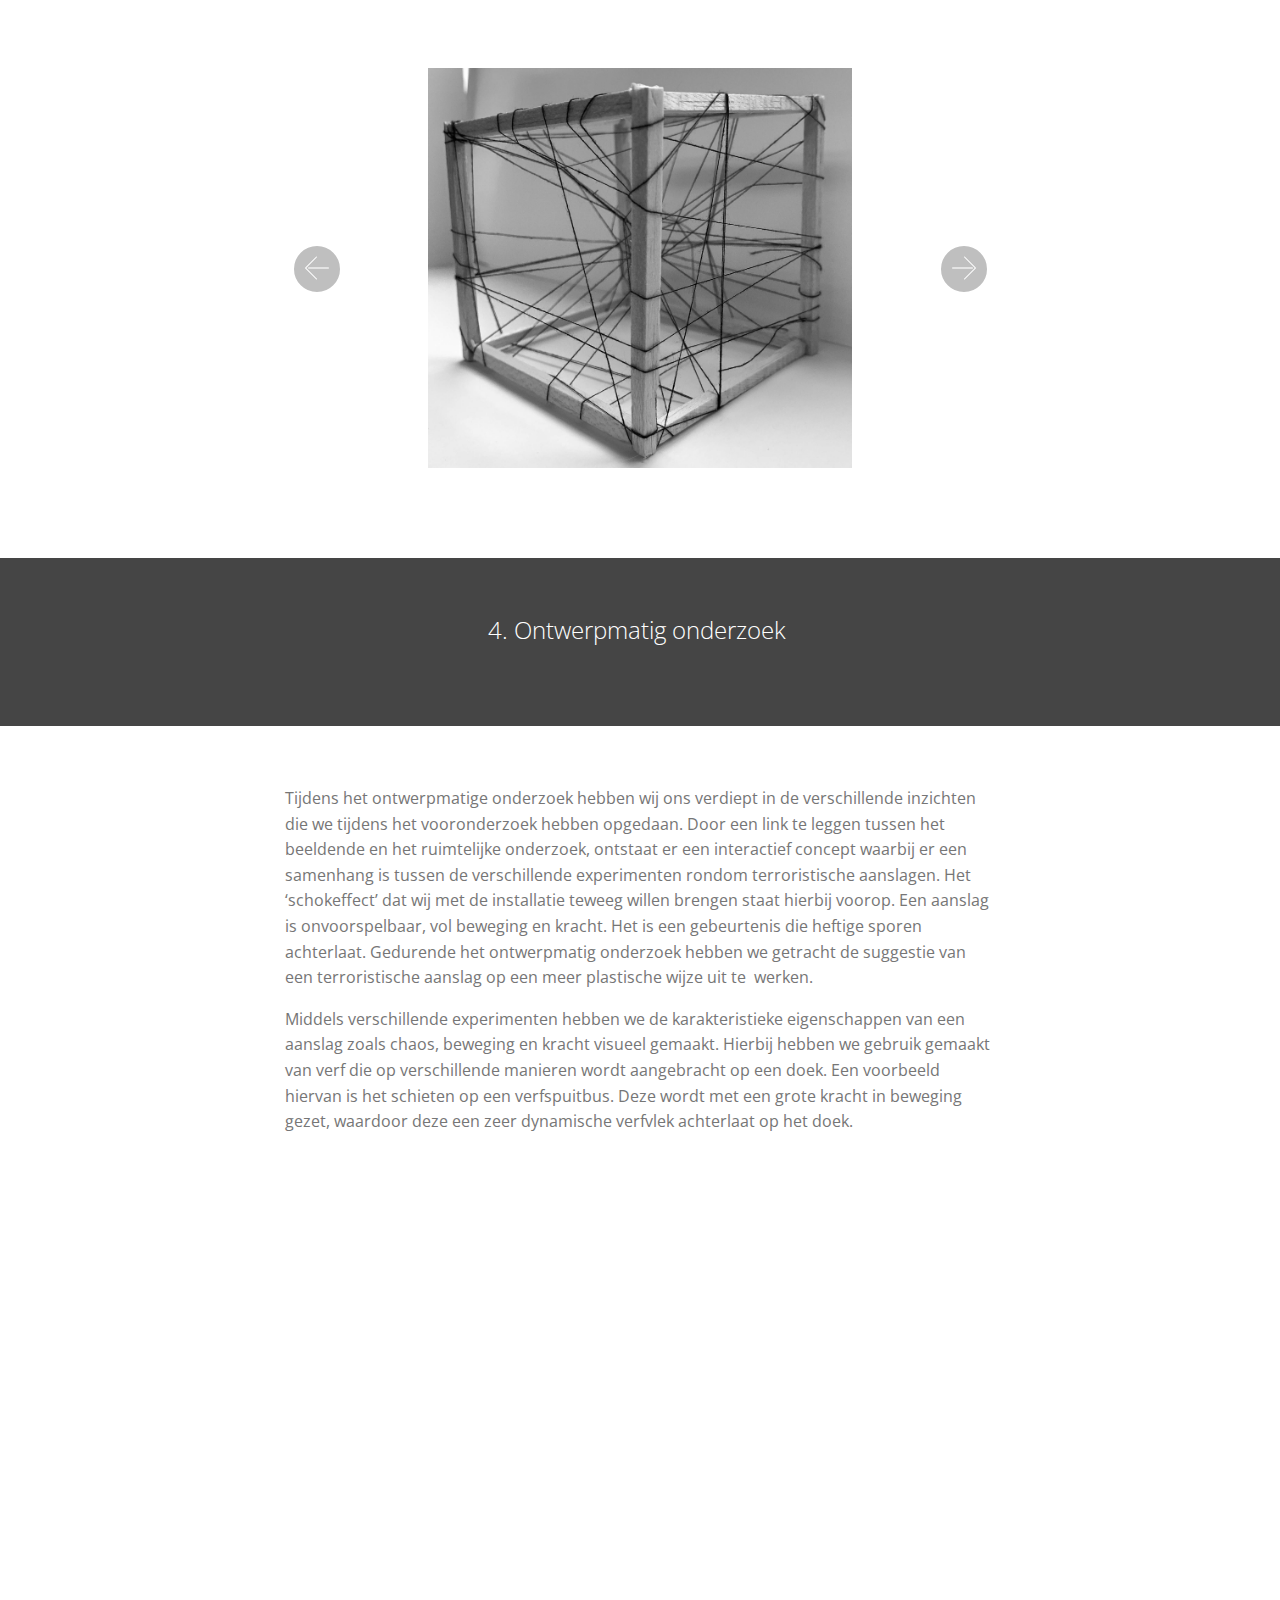
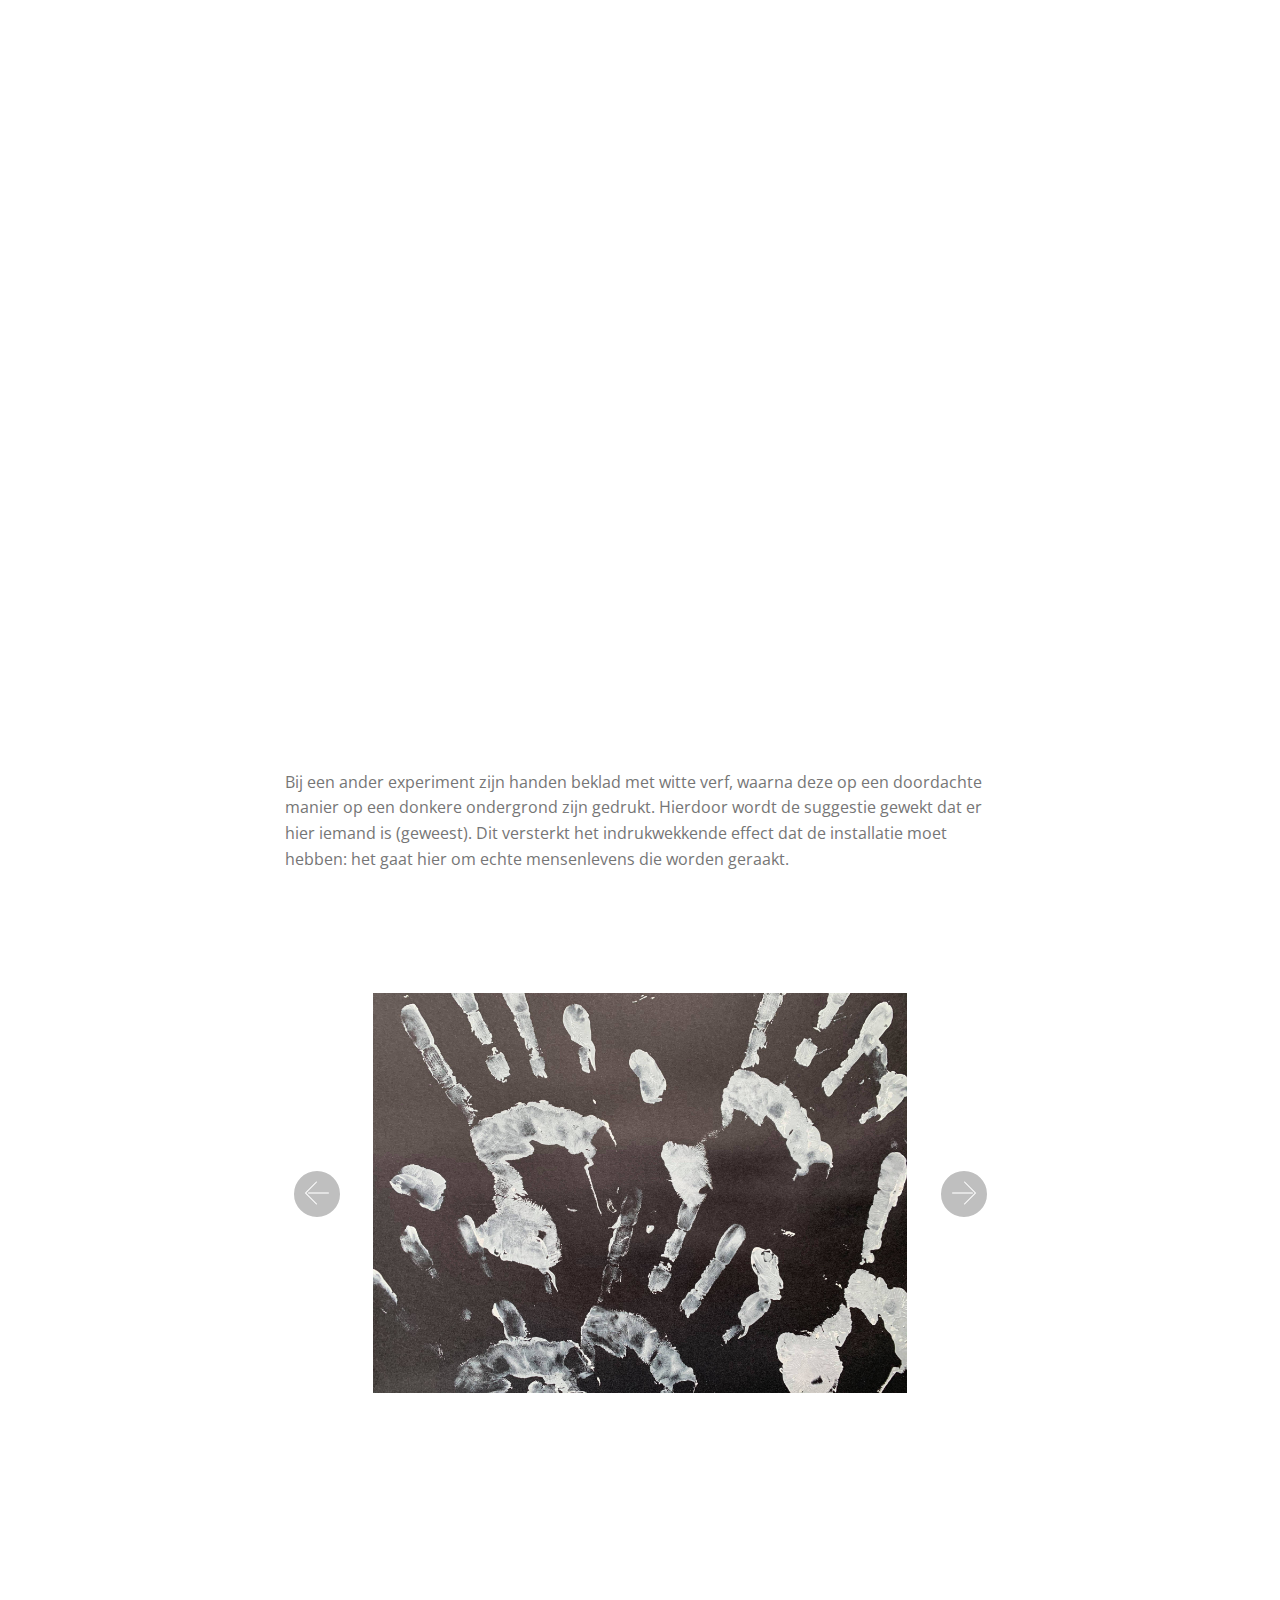
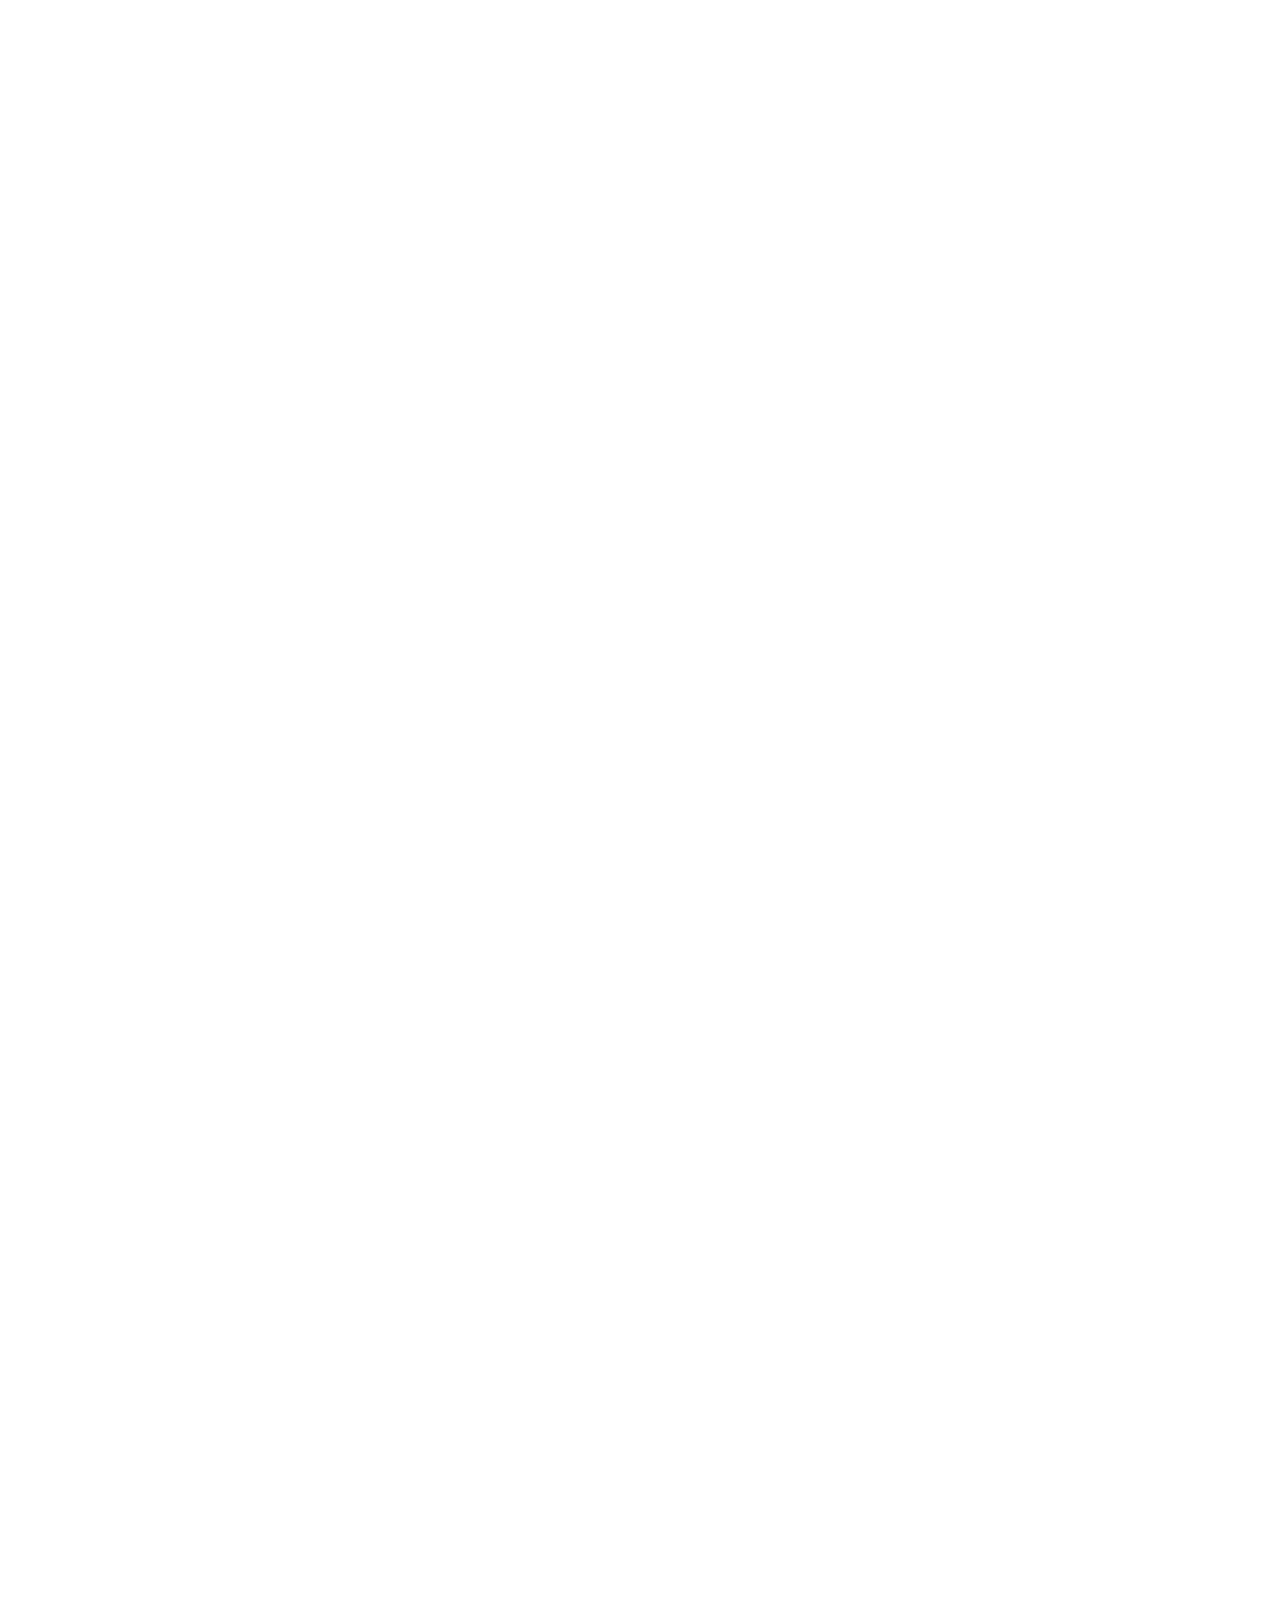
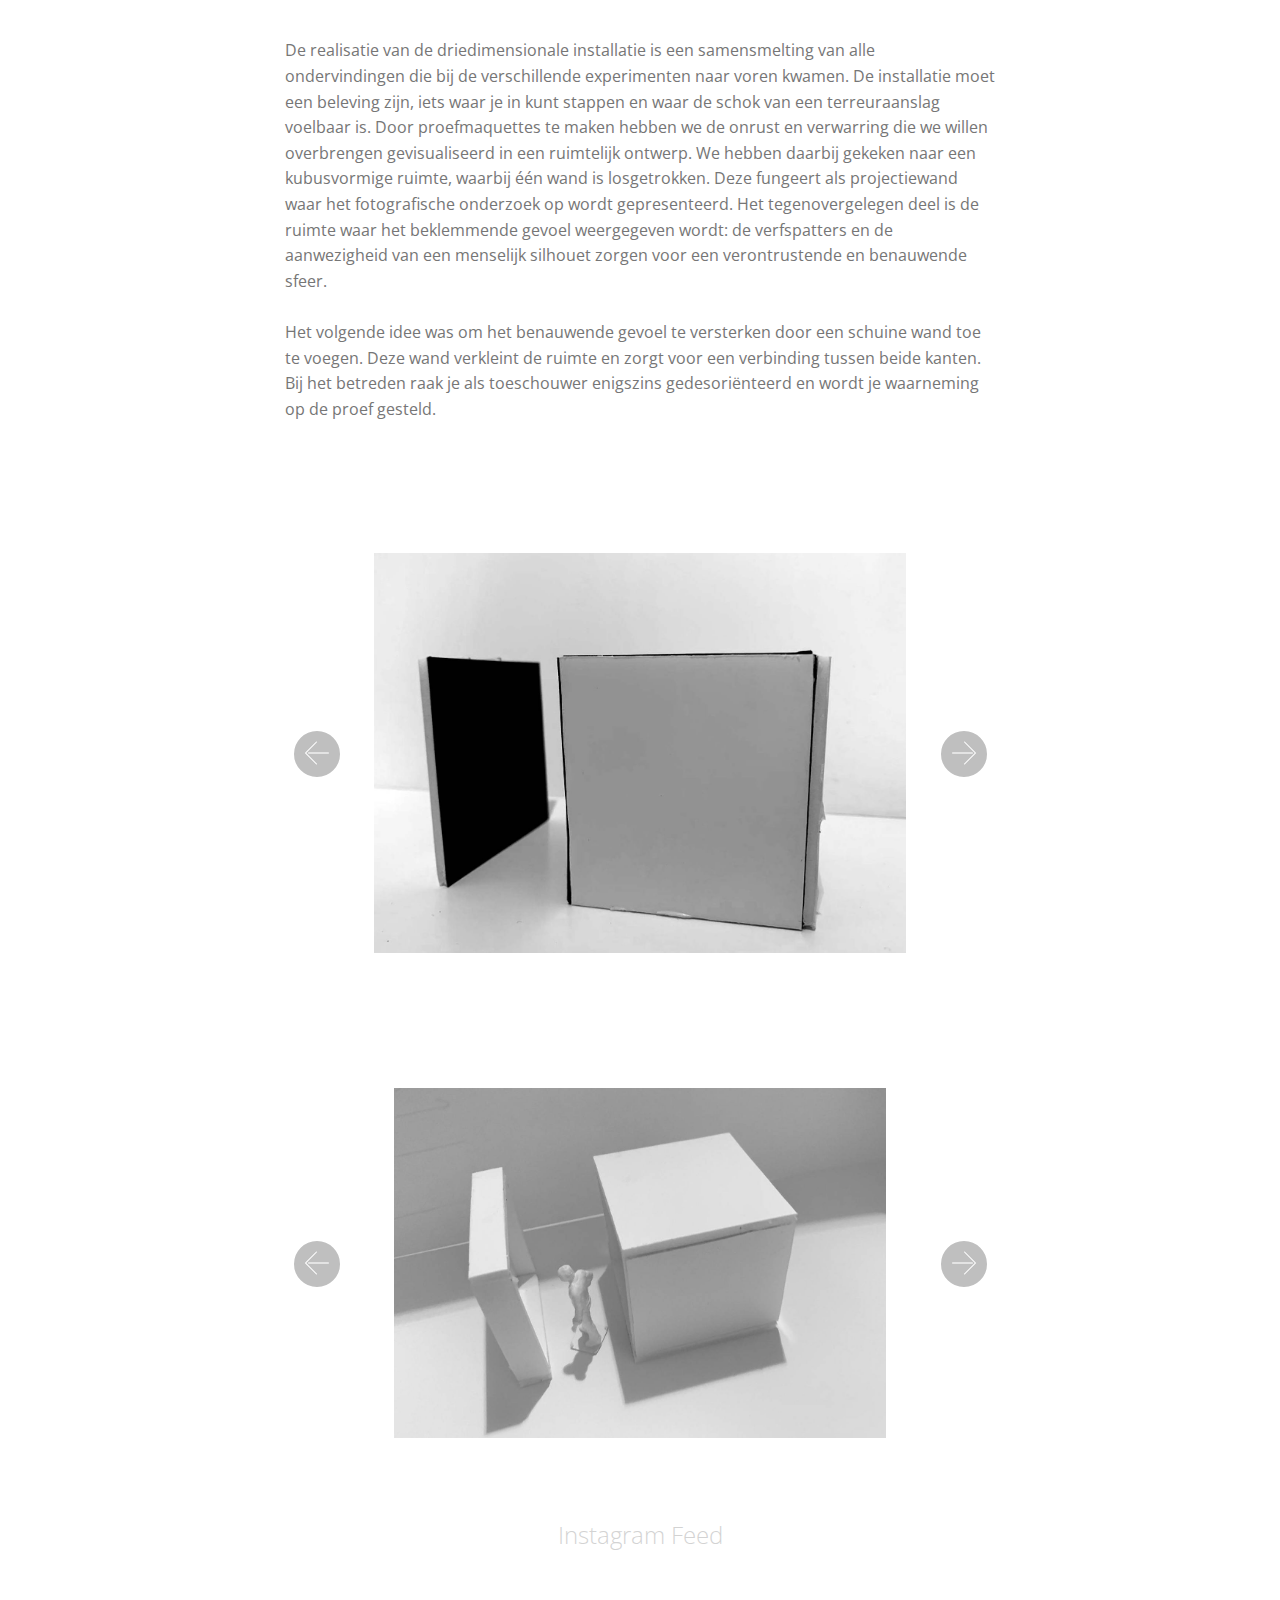
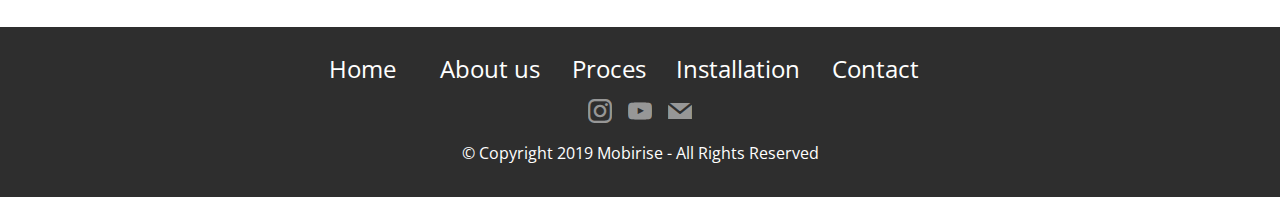
<file: page5.html>
<!DOCTYPE html>
<html  >
<head>
  <!-- Site made with Mobirise Website Builder v4.11.6, https://mobirise.com -->
  <meta charset="UTF-8">
  <meta http-equiv="X-UA-Compatible" content="IE=edge">
  <meta name="generator" content="Mobirise v4.11.6, mobirise.com">
  <meta name="viewport" content="width=device-width, initial-scale=1, minimum-scale=1">
  <link rel="shortcut icon" href="assets/images/logo2.png" type="image/x-icon">
  <meta name="description" content="Web Builder Description">
  
  <title>Proces</title>
  <link rel="stylesheet" href="assets/web/assets/mobirise-icons/mobirise-icons.css">
  <link rel="stylesheet" href="assets/bootstrap/css/bootstrap.min.css">
  <link rel="stylesheet" href="assets/bootstrap/css/bootstrap-grid.min.css">
  <link rel="stylesheet" href="assets/bootstrap/css/bootstrap-reboot.min.css">
  <link rel="stylesheet" href="assets/tether/tether.min.css">
  <link rel="stylesheet" href="assets/socicon/css/styles.css">
  <link rel="stylesheet" href="assets/dropdown/css/style.css">
  <link rel="stylesheet" href="assets/style.css">
  <link rel="stylesheet" href="assets/slick.css">
  <link rel="stylesheet" href="assets/theme/css/style.css">
  <link rel="preload" as="style" href="assets/mobirise/css/mbr-additional.css"><link rel="stylesheet" href="assets/mobirise/css/mbr-additional.css" type="text/css">
  
  
  
</head>
<body>
  <section class="menu cid-rJcsgm9UMj" once="menu" id="menu1-z">

    

    <nav class="navbar navbar-expand beta-menu navbar-dropdown align-items-center navbar-fixed-top collapsed">
        <button class="navbar-toggler navbar-toggler-right" type="button" data-toggle="collapse" data-target="#navbarSupportedContent" aria-controls="navbarSupportedContent" aria-expanded="false" aria-label="Toggle navigation">
            <div class="hamburger">
                <span></span>
                <span></span>
                <span></span>
                <span></span>
            </div>
        </button>
        <div class="menu-logo">
            <div class="navbar-brand">
                
                <span class="navbar-caption-wrap"><a class="navbar-caption text-white display-4" href="https://mobirise.co"></a></span>
            </div>
        </div>
        <div class="collapse navbar-collapse" id="navbarSupportedContent">
            <ul class="navbar-nav nav-dropdown" data-app-modern-menu="true"><li class="nav-item">
                    <a class="nav-link link text-white display-2" href="index.html">Home</a>
                </li><li class="nav-item"><a class="nav-link link text-white display-2" href="page1.html">About us<br></a></li><li class="nav-item"><a class="nav-link link text-white display-2" href="page5.html">Proces</a></li><li class="nav-item"><a class="nav-link link text-white display-2" href="page4.html">Installation</a></li><li class="nav-item"><a class="nav-link link text-white display-2" href="page2.html">Contact<br></a></li></ul>
            <div class="navbar-buttons mbr-section-btn"><a class="btn btn-sm btn-black display-4" href="https://mobirise.co"><span class="mbri-menu mbr-iconfont mbr-iconfont-btn"></span>
                    </a></div>
        </div>
    </nav>
</section>

<section class="engine"><a href="https://mobirise.info/o">free portfolio website templates</a></section><section class="mbr-section article content10 cid-rK8UDry1QR" id="content10-1a">
    
     

    <div class="container">
        <div class="inner-container" style="width: 72%;">
            <hr class="line" style="width: 54%;">
            <div class="section-text align-center mbr-white mbr-fonts-style display-1"><strong>Proces</strong></div>
            <hr class="line" style="width: 54%;">
        </div>
    </div>
</section>

<section class="mbr-section content4 cid-rK8XGDaS9p" id="content4-1m">

    

    <div class="container">
        <div class="media-container-row">
            <div class="title col-12 col-md-8">
                <h2 class="align-center pb-3 mbr-fonts-style display-2">1. Brainstorm</h2>
                
                
            </div>
        </div>
    </div>
</section>

<section class="mbr-section article content1 cid-rKkcYsPY7Y" id="content1-23">
    
     

    <div class="container">
        <div class="media-container-row">
            <div class="mbr-text col-12 mbr-fonts-style display-5 col-md-8"><p>De brainstormsessies zijn het begin van het onderzoek rondom terrorisme. Hierin is duidelijk naar voren gekomen hoe wij als groep denken over dit onderwerp. Een terroristische aanslag heeft een grote impact, zowel op de gehele samenleving als op ieder individu. Zo spelen er veel gevoelens en emoties op tijdens het moment van de aanslag, maar ook daarna. De vraag die hierbij opspeelde luidde als volgt: spelen we in op het moment van de aanslag zelf, of gaan we verder onderzoek doen naar de gevolgen van een aanslag? Aangezien het duidelijk was dat wij als groep een krachtige indruk wilde achterlaten, hebben wij besloten dat het uiteindelijke product zou moeten draaien rondom het moment zelf. Op die manier zouden we meer kunnen inspelen op de gevoelens van de toeschouwer en zo de ernst van terrorisme meer naar boven kunnen laten komen.&nbsp;</p></div>
        </div>
    </div>
</section>

<section class="cid-rKkd6snmvY" id="image3-24">

    

    <figure class="mbr-figure container">
            <div class="image-block" style="width: 48%;">
                <img src="assets/images/brainstorm-1066x1421.jpeg" width="1400" alt="Mobirise" title="">
                
            </div>
    </figure>
</section>

<section class="mbr-section content4 cid-rK8YbprI8M" id="content4-1n">

    

    <div class="container">
        <div class="media-container-row">
            <div class="title col-12 col-md-8">
                <h2 class="align-center pb-3 mbr-fonts-style display-2">2. Beeldend onderzoek</h2>
                
                
            </div>
        </div>
    </div>
</section>

<section class="mbr-section article content1 cid-rKkbvFYbnw" id="content1-1z">
    
     

    <div class="container">
        <div class="media-container-row">
            <div class="mbr-text col-12 mbr-fonts-style display-5 col-md-8">Tijdens het beeldend onderzoek zijn we op een fotografische manier op zoek gegaan naar de emoties die tijdens een terroristische aanslag opspelen. Onwetendheid, spanning en benauwdheid zijn voor ons gevoelens die kenmerkend zijn bij het thema van terrorisme. Het is een zoektocht naar de verbeelding van onderliggende emoties. Door naast het vastleggen van gezichten ook gebruik te maken van afbeeldingen van handen, worden de gevoelens ook op een abstracte manier weergegeven. Handen zijn namelijk van ontzettend belangrijke waarde die niet mag worden onderschat. Het heeft niet alleen een fysieke betekenis, maar ook etymologisch gezien hebben <em>handen</em> meerdere betekenissen. Kijk bijvoorbeeld naar de woorden als<em> handlanger, handboeien of handgranaat</em>. Dit is interessant materiaal dat voor ons onderzoekend proces zeer krachtig kan zijn om mee te werken. 
<div><br></div></div>
        </div>
    </div>
</section>

<section class="carousel slide cid-rKfEvgI5sv" data-interval="false" id="slider2-1y">

    
    <div class="container content-slider">
        <div class="content-slider-wrap">
            <div><div class="mbr-slider slide carousel" data-pause="true" data-keyboard="false" data-ride="carousel" data-interval="5000"><div class="carousel-inner" role="listbox"><div class="carousel-item slider-fullscreen-image" data-bg-video-slide="false" style="background-image: url(assets/images/img-2251-2000x1421.jpg);"><div class="container container-slide"><div class="image_wrapper"><img src="assets/images/img-2251-2000x1421.jpg" alt="" title=""><div class="carousel-caption justify-content-center"><div class="col-10 align-center"></div></div></div></div></div><div class="carousel-item slider-fullscreen-image" data-bg-video-slide="false" style="background-image: url(assets/images/img-2284-2-2000x1333.jpg);"><div class="container container-slide"><div class="image_wrapper"><img src="assets/images/img-2284-2-2000x1333.jpg" alt="" title=""><div class="carousel-caption justify-content-center"><div class="col-10 align-center"></div></div></div></div></div><div class="carousel-item slider-fullscreen-image" data-bg-video-slide="false" style="background-image: url(assets/images/img-2307-2-2000x1878.jpg);"><div class="container container-slide"><div class="image_wrapper"><img src="assets/images/img-2307-2-2000x1878.jpg" alt="" title=""><div class="carousel-caption justify-content-center"><div class="col-10 align-center"></div></div></div></div></div><div class="carousel-item slider-fullscreen-image" data-bg-video-slide="false" style="background-image: url(assets/images/img-2318-2-2000x1333.jpg);"><div class="container container-slide"><div class="image_wrapper"><img src="assets/images/img-2318-2-2000x1333.jpg" alt="" title=""><div class="carousel-caption justify-content-center"><div class="col-10 align-center"></div></div></div></div></div><div class="carousel-item slider-fullscreen-image" data-bg-video-slide="false" style="background-image: url(assets/images/img-2321-2000x1657.jpg);"><div class="container container-slide"><div class="image_wrapper"><img src="assets/images/img-2321-2000x1657.jpg" alt="" title=""><div class="carousel-caption justify-content-center"><div class="col-10 align-center"></div></div></div></div></div><div class="carousel-item slider-fullscreen-image active" data-bg-video-slide="false" style="background-image: url(assets/images/img-2330-2-2000x1813.jpg);"><div class="container container-slide"><div class="image_wrapper"><img src="assets/images/img-2330-2-2000x1813.jpg" alt="" title=""><div class="carousel-caption justify-content-center"><div class="col-10 align-center"></div></div></div></div></div></div><a data-app-prevent-settings="" class="carousel-control carousel-control-prev" role="button" data-slide="prev" href="#slider2-1y"><span aria-hidden="true" class="mbri-left mbr-iconfont"></span><span class="sr-only">Previous</span></a><a data-app-prevent-settings="" class="carousel-control carousel-control-next" role="button" data-slide="next" href="#slider2-1y"><span aria-hidden="true" class="mbri-right mbr-iconfont"></span><span class="sr-only">Next</span></a></div></div> 
        </div>
    </div>
</section>

<section class="mbr-section content4 cid-rK8Zmi388K" id="content4-1o">

    

    <div class="container">
        <div class="media-container-row">
            <div class="title col-12 col-md-8">
                <h2 class="align-center pb-3 mbr-fonts-style display-2">3. Ruimtelijk onderzoek</h2>
                
                
            </div>
        </div>
    </div>
</section>

<section class="mbr-section article content1 cid-rKkbwFnqvS" id="content1-20">
    
     

    <div class="container">
        <div class="media-container-row">
            <div class="mbr-text col-12 mbr-fonts-style display-5 col-md-8"><p>Een terroristische aanslag is niet alleen aanslag op de mens, maar ook op het gebouw. Naast de emoties die spelen, is de aantasting van de architectuur van de ruimte ook van belang. Middels het maken van proefmaquettes hebben we onderzoek gedaan naar hoe we de chaos op een abstracte manier konden vertalen naar een ruimtelijk concept. Door schuine wanden te plaatsen wordt een chaos gesimuleerd die ook voor een bepaalde benauwdheid zorgt. Daarnaast hebben we onderzoek gedaan naar een meer plastische uitwerking van een aanslag. Hierbij hebben we vooral gebruik gemaakt van verf dat op verschillende manieren wordt aangebracht op een doek. Een voorbeeld hiervan is het schieten op een spuitbus, waardoor deze in zijn beweging een dynamische verfvlek achterlaat op het doek.&nbsp;</p></div>
        </div>
    </div>
</section>

<section class="carousel slide cid-rKkbXDVJxA" data-interval="false" id="slider2-22">

    
    <div class="container content-slider">
        <div class="content-slider-wrap">
            <div><div class="mbr-slider slide carousel" data-pause="true" data-keyboard="false" data-ride="carousel" data-interval="5000"><div class="carousel-inner" role="listbox"><div class="carousel-item slider-fullscreen-image" data-bg-video-slide="false" style="background-image: url(assets/images/img-4773-1536x2048.jpeg);"><div class="container container-slide"><div class="image_wrapper"><img src="assets/images/img-4773-1536x2048.jpeg" alt="" title=""><div class="carousel-caption justify-content-center"><div class="col-10 align-center"></div></div></div></div></div><div class="carousel-item slider-fullscreen-image" data-bg-video-slide="false" style="background-image: url(assets/images/img-4813-1419x2048.jpg);"><div class="container container-slide"><div class="image_wrapper"><img src="assets/images/img-4813-1419x2048.jpg" alt="" title=""><div class="carousel-caption justify-content-center"><div class="col-10 align-center"></div></div></div></div></div><div class="carousel-item slider-fullscreen-image active" data-bg-video-slide="false" style="background-image: url(assets/images/img-4782-2000x1886.jpg);"><div class="container container-slide"><div class="image_wrapper"><img src="assets/images/img-4782-2000x1886.jpg" alt="" title=""><div class="carousel-caption justify-content-center"><div class="col-10 align-center"></div></div></div></div></div><div class="carousel-item slider-fullscreen-image" data-bg-video-slide="false" style="background-image: url(assets/images/img-4793-1536x2048.jpg);"><div class="container container-slide"><div class="image_wrapper"><img src="assets/images/img-4793-1536x2048.jpg" alt="" title=""><div class="carousel-caption justify-content-center"><div class="col-10 align-center"></div></div></div></div></div></div><a data-app-prevent-settings="" class="carousel-control carousel-control-prev" role="button" data-slide="prev" href="#slider2-22"><span aria-hidden="true" class="mbri-left mbr-iconfont"></span><span class="sr-only">Previous</span></a><a data-app-prevent-settings="" class="carousel-control carousel-control-next" role="button" data-slide="next" href="#slider2-22"><span aria-hidden="true" class="mbri-right mbr-iconfont"></span><span class="sr-only">Next</span></a></div></div> 
        </div>
    </div>
</section>

<section class="mbr-section content4 cid-rK91o8py19" id="content4-1q">

    

    <div class="container">
        <div class="media-container-row">
            <div class="title col-12 col-md-8">
                <h2 class="align-center pb-3 mbr-fonts-style display-2">
                    4. Ontwerpmatig onderzoek&nbsp;</h2>
                
                
            </div>
        </div>
    </div>
</section>

<section class="mbr-section article content1 cid-rKkbxDTWVP" id="content1-21">
    
     

    <div class="container">
        <div class="media-container-row">
            <div class="mbr-text col-12 mbr-fonts-style display-5 col-md-8"><p>Tijdens het ontwerpmatige onderzoek hebben wij ons verdiept in de verschillende inzichten die we tijdens het vooronderzoek hebben opgedaan. Door een link te leggen tussen het beeldende en het ruimtelijke onderzoek, ontstaat er een interactief concept waarbij er een samenhang is tussen de verschillende experimenten rondom terroristische aanslagen. Het ‘schokeffect’ dat wij met de installatie teweeg willen brengen staat hierbij voorop. Een aanslag is onvoorspelbaar, vol beweging en kracht. Het is een gebeurtenis die heftige sporen achterlaat. Gedurende het ontwerpmatig onderzoek hebben we getracht de suggestie van een terroristische aanslag op een meer plastische wijze uit te
&nbsp;<span style="font-size: 1rem;">werken.&nbsp;</span></p><p>Middels verschillende experimenten hebben we de karakteristieke eigenschappen van een aanslag zoals chaos, beweging en kracht visueel gemaakt. Hierbij hebben we gebruik gemaakt van verf die op verschillende manieren wordt aangebracht op een doek. Een voorbeeld hiervan is het schieten op een verfspuitbus. Deze wordt met een grote kracht in beweging gezet, waardoor deze een zeer dynamische verfvlek achterlaat op het doek.</p></div>
        </div>
    </div>
</section>

<section class="cid-rK9566D3ip" id="video2-1t">

    
    
    <figure class="mbr-figure align-center container">
        <div class="video-block" style="width: 70%;">
            <div><iframe class="mbr-embedded-video" src="https://www.youtube.com/embed/QWKEz5NdQi8?rel=0&amp;amp;showinfo=0&amp;autoplay=1&amp;loop=1&amp;playlist=QWKEz5NdQi8" width="1280" height="720" frameborder="0" allowfullscreen></iframe></div>
        </div>
    </figure>
</section>

<section class="cid-rK96rRBbef" id="video2-1u">

    
    
    <figure class="mbr-figure align-center container">
        <div class="video-block" style="width: 70%;">
            <div><iframe class="mbr-embedded-video" src="https://www.youtube.com/embed/R9973O-8SWI?rel=0&amp;amp;showinfo=0&amp;autoplay=1&amp;loop=1&amp;playlist=R9973O-8SWI" width="1280" height="720" frameborder="0" allowfullscreen></iframe></div>
        </div>
    </figure>
</section>

<section class="mbr-section article content1 cid-rKkp4UdcwL" id="content1-25">
    
     

    <div class="container">
        <div class="media-container-row">
            <div class="mbr-text col-12 mbr-fonts-style display-5 col-md-8"><p><span style="font-size: 1rem;">Bij een ander experiment zijn handen beklad met witte verf, waarna deze op een doordachte manier op een donkere ondergrond zijn gedrukt. Hierdoor wordt de suggestie gewekt dat er hier iemand is (geweest). Dit versterkt het indrukwekkende effect dat de installatie moet hebben: het gaat hier om echte mensenlevens die worden geraakt.&nbsp;</span><br></p></div>
        </div>
    </div>
</section>

<section class="carousel slide cid-rKkp86EE0H" data-interval="false" id="slider2-26">

    
    <div class="container content-slider">
        <div class="content-slider-wrap">
            <div><div class="mbr-slider slide carousel" data-pause="true" data-keyboard="false" data-ride="carousel" data-interval="4000"><div class="carousel-inner" role="listbox"><div class="carousel-item slider-fullscreen-image" data-bg-video-slide="false" style="background-image: url(assets/images/78874836-2899896386695461-879726533353144320-n-2000x2750.jpg);"><div class="container container-slide"><div class="image_wrapper"><img src="assets/images/78874836-2899896386695461-879726533353144320-n-2000x2750.jpg" alt="" title=""><div class="carousel-caption justify-content-center"><div class="col-10 align-center"></div></div></div></div></div><div class="carousel-item slider-fullscreen-image" data-bg-video-slide="false" style="background-image: url(assets/images/78913901-997282387300736-3070567219076268032-n-2000x2667.jpg);"><div class="container container-slide"><div class="image_wrapper"><img src="assets/images/78913901-997282387300736-3070567219076268032-n-2000x2667.jpg" alt="" title=""><div class="carousel-caption justify-content-center"><div class="col-10 align-center"></div></div></div></div></div><div class="carousel-item slider-fullscreen-image" data-bg-video-slide="false" style="background-image: url(assets/images/79006372-917664858629380-6053303821533184000-n-2000x2667.jpg);"><div class="container container-slide"><div class="image_wrapper"><div class="mbr-overlay"></div><img src="assets/images/79006372-917664858629380-6053303821533184000-n-2000x2667.jpg" alt="" title=""><div class="carousel-caption justify-content-center"><div class="col-10 align-center"></div></div></div></div></div><div class="carousel-item slider-fullscreen-image" data-bg-video-slide="false" style="background-image: url(assets/images/79699894-1286500854874280-6556513056199802880-n-2000x2667.jpg);"><div class="container container-slide"><div class="image_wrapper"><img src="assets/images/79699894-1286500854874280-6556513056199802880-n-2000x2667.jpg" alt="" title=""><div class="carousel-caption justify-content-center"><div class="col-10 align-center"></div></div></div></div></div><div class="carousel-item slider-fullscreen-image active" data-bg-video-slide="false" style="background-image: url(assets/images/80198560-1936327223179336-4364961536209321984-n-2000x1500.jpg);"><div class="container container-slide"><div class="image_wrapper"><img src="assets/images/80198560-1936327223179336-4364961536209321984-n-2000x1500.jpg" alt="" title=""><div class="carousel-caption justify-content-center"><div class="col-10 align-center"></div></div></div></div></div></div><a data-app-prevent-settings="" class="carousel-control carousel-control-prev" role="button" data-slide="prev" href="#slider2-26"><span aria-hidden="true" class="mbri-left mbr-iconfont"></span><span class="sr-only">Previous</span></a><a data-app-prevent-settings="" class="carousel-control carousel-control-next" role="button" data-slide="next" href="#slider2-26"><span aria-hidden="true" class="mbri-right mbr-iconfont"></span><span class="sr-only">Next</span></a></div></div> 
        </div>
    </div>
</section>

<section class="cid-rKllQdkaBR" id="video2-29">

    
    
    <figure class="mbr-figure align-center container">
        <div class="video-block" style="width: 50%;">
            <div><iframe class="mbr-embedded-video" src="https://www.youtube.com/embed/b_or_gnIrXE?rel=0&amp;amp;showinfo=0&amp;autoplay=1&amp;loop=0" width="1280" height="720" frameborder="0" allowfullscreen></iframe></div>
        </div>
    </figure>
</section>

<section class="cid-rKlt9XehBB" id="video2-2a">

    
    
    <figure class="mbr-figure align-center container">
        <div class="video-block" style="width: 49%;">
            <div><iframe class="mbr-embedded-video" src="https://www.youtube.com/embed/R2GEn_Zsefk?rel=0&amp;amp;showinfo=0&amp;autoplay=1&amp;loop=0" width="1280" height="720" frameborder="0" allowfullscreen></iframe></div>
        </div>
    </figure>
</section>

<section class="cid-rKltar82Ey" id="video2-2b">

    
    
    <figure class="mbr-figure align-center container">
        <div class="video-block" style="width: 49%;">
            <div><iframe class="mbr-embedded-video" src="https://www.youtube.com/embed/nm5edYYBscg?rel=0&amp;amp;showinfo=0&amp;autoplay=0&amp;loop=0" width="1280" height="720" frameborder="0" allowfullscreen></iframe></div>
        </div>
    </figure>
</section>

<section class="cid-rKrVBi19Iv" id="video2-2c">

    
    
    <figure class="mbr-figure align-center container">
        <div class="video-block" style="width: 49%;">
            <div><iframe class="mbr-embedded-video" src="https://www.youtube.com/embed/j7fLJKvPbUE?rel=0&amp;amp;showinfo=0&amp;autoplay=1&amp;loop=0" width="1280" height="720" frameborder="0" allowfullscreen></iframe></div>
        </div>
    </figure>
</section>

<section class="mbr-section article content1 cid-rKllujc7pd" id="content1-27">
    
     

    <div class="container">
        <div class="media-container-row">
            <div class="mbr-text col-12 mbr-fonts-style display-5 col-md-8">De realisatie van de driedimensionale installatie is een samensmelting van alle ondervindingen die bij de verschillende experimenten naar voren kwamen. De installatie moet een beleving zijn, iets waar je in kunt stappen en waar de schok van een terreuraanslag voelbaar is. Door proefmaquettes te maken hebben we de onrust en verwarring die we willen overbrengen gevisualiseerd in een ruimtelijk ontwerp. We hebben daarbij gekeken naar een kubusvormige ruimte, waarbij één wand is losgetrokken. Deze fungeert als projectiewand waar het fotografische onderzoek op wordt gepresenteerd. Het tegenovergelegen deel is de ruimte waar het beklemmende gevoel weergegeven wordt: de verfspatters en de aanwezigheid van een menselijk silhouet zorgen voor een verontrustende en benauwende sfeer.
<div><br></div><div>Het volgende idee was om het benauwende gevoel te versterken door een schuine wand toe te voegen. Deze wand verkleint de ruimte en zorgt voor een verbinding tussen beide kanten. Bij het betreden raak je als toeschouwer enigszins gedesoriënteerd en wordt je waarneming op de proef gesteld.
</div><div><br></div></div>
        </div>
    </div>
</section>

<section class="carousel slide cid-rKllAs9owZ" data-interval="false" id="slider2-28">

    
    <div class="container content-slider">
        <div class="content-slider-wrap">
            <div><div class="mbr-slider slide carousel" data-pause="true" data-keyboard="false" data-ride="carousel" data-interval="4000"><div class="carousel-inner" role="listbox"><div class="carousel-item slider-fullscreen-image" data-bg-video-slide="false" style="background-image: url(assets/images/1-1600x1200.jpeg);"><div class="container container-slide"><div class="image_wrapper"><img src="assets/images/1-1600x1200.jpeg" alt="" title=""><div class="carousel-caption justify-content-center"><div class="col-10 align-center"></div></div></div></div></div><div class="carousel-item slider-fullscreen-image" data-bg-video-slide="false" style="background-image: url(assets/images/2.jpeg-1200x1600.jpg);"><div class="container container-slide"><div class="image_wrapper"><img src="assets/images/2.jpeg-1200x1600.jpg" alt="" title=""><div class="carousel-caption justify-content-center"><div class="col-10 align-center"></div></div></div></div></div><div class="carousel-item slider-fullscreen-image" data-bg-video-slide="false" style="background-image: url(assets/images/3.jpeg-1200x1112.jpeg);"><div class="container container-slide"><div class="image_wrapper"><img src="assets/images/3.jpeg-1200x1112.jpeg" alt="" title=""><div class="carousel-caption justify-content-center"><div class="col-10 align-center"></div></div></div></div></div><div class="carousel-item slider-fullscreen-image active" data-bg-video-slide="false" style="background-image: url(assets/images/4.jpeg-1375x1035.jpg);"><div class="container container-slide"><div class="image_wrapper"><img src="assets/images/4.jpeg-1375x1035.jpg" alt="" title=""><div class="carousel-caption justify-content-center"><div class="col-10 align-center"></div></div></div></div></div><div class="carousel-item slider-fullscreen-image" data-bg-video-slide="false" style="background-image: url(assets/images/5-1222x1038.jpg);"><div class="container container-slide"><div class="image_wrapper"><img src="assets/images/5-1222x1038.jpg" alt="" title=""><div class="carousel-caption justify-content-center"><div class="col-10 align-center"></div></div></div></div></div></div><a data-app-prevent-settings="" class="carousel-control carousel-control-prev" role="button" data-slide="prev" href="#slider2-28"><span aria-hidden="true" class="mbri-left mbr-iconfont"></span><span class="sr-only">Previous</span></a><a data-app-prevent-settings="" class="carousel-control carousel-control-next" role="button" data-slide="next" href="#slider2-28"><span aria-hidden="true" class="mbri-right mbr-iconfont"></span><span class="sr-only">Next</span></a></div></div> 
        </div>
    </div>
</section>

<section class="carousel slide cid-rKOvvpevuh" data-interval="false" id="slider2-2g">

    
    <div class="container content-slider">
        <div class="content-slider-wrap">
            <div><div class="mbr-slider slide carousel" data-pause="true" data-keyboard="false" data-ride="carousel" data-interval="4000"><div class="carousel-inner" role="listbox"><div class="carousel-item slider-fullscreen-image" data-bg-video-slide="false" style="background-image: url(assets/images/6-1411x1011.jpg);"><div class="container container-slide"><div class="image_wrapper"><img src="assets/images/6-1411x1011.jpg" alt="" title=""><div class="carousel-caption justify-content-center"><div class="col-10 align-left"></div></div></div></div></div><div class="carousel-item slider-fullscreen-image active" data-bg-video-slide="false" style="background-image: url(assets/images/7-1341x955.jpg);"><div class="container container-slide"><div class="image_wrapper"><img src="assets/images/7-1341x955.jpg" alt="" title=""><div class="carousel-caption justify-content-center"><div class="col-10 align-center"></div></div></div></div></div></div><a data-app-prevent-settings="" class="carousel-control carousel-control-prev" role="button" data-slide="prev" href="#slider2-2g"><span aria-hidden="true" class="mbri-left mbr-iconfont"></span><span class="sr-only">Previous</span></a><a data-app-prevent-settings="" class="carousel-control carousel-control-next" role="button" data-slide="next" href="#slider2-2g"><span aria-hidden="true" class="mbri-right mbr-iconfont"></span><span class="sr-only">Next</span></a></div></div> 
        </div>
    </div>
</section>

<section class="mbr-instagram-feed" data-rows="" data-per-row-slider="4" data-spacing="5" data-full-width="" data-token="25974696739.727bfe1.f9a543b82f034971bc5bf7fb2e60bf92" data-per-row-grid="" id="instagram-feed-block-2f" data-rv-view="311" style="background-color: rgb(255, 255, 255); padding-top: 40px; padding-bottom: 40px;">
    
    <div class="container container_toggle">
        <div class="row">
            <div class="col">
                <div class="inst">
                    <h1 class="inst__title align-center mbr-fonts-style display-2">Instagram Feed</h1>
                    <div class="inst__content"></div>
                    
                </div>
            </div>
        </div>
    </div>
</section>

<section once="footers" class="cid-rJcBifIhdK" id="footer7-10">

    

    

    <div class="container">
        <div class="media-container-row align-center mbr-white">
            <div class="row row-links">
                <ul class="foot-menu">
                    
                    
                    
                    
                    
                <li class="foot-menu-item mbr-fonts-style display-2"><a href="index.html" class="text-white">Home &nbsp;</a></li><li class="foot-menu-item mbr-fonts-style display-2"><a href="page1.html" class="text-white">About us</a></li><li class="foot-menu-item mbr-fonts-style display-2"><p><a href="page5.html" class="text-white">Proces</a>&nbsp;&nbsp;&nbsp;&nbsp;&nbsp;<a href="page4.html" class="text-white">Installation</a></p></li><li class="foot-menu-item mbr-fonts-style display-2"><a href="page2.html" class="text-white">Contact</a></li><li class="foot-menu-item mbr-fonts-style display-2"></li></ul>
            </div>
            <div class="row social-row">
                <div class="social-list align-right pb-2">
                    
                    
                    
                    
                    
                    
                <div class="soc-item">
                        <a href="https://www.instagram.com/installationm10/?hl=nl" target="_blank">
                            <span class="mbr-iconfont mbr-iconfont-social socicon-instagram socicon"></span>
                        </a>
                    </div><div class="soc-item">
                        <a href="https://www.youtube.com/channel/UCMcFjIah5GGUl8_H_zpjPuA/" target="_blank">
                            <span class="mbr-iconfont mbr-iconfont-social socicon-youtube socicon"></span>
                        </a>
                    </div><div class="soc-item">
                        <a href="page2.html" target="_blank">
                            <span class="mbr-iconfont mbr-iconfont-social socicon-mail socicon"></span>
                        </a>
                    </div></div>
            </div>
            <div class="row row-copirayt">
                <p class="mbr-text mb-0 mbr-fonts-style mbr-white align-center display-5">
                    © Copyright 2019 Mobirise - All Rights Reserved
                </p>
            </div>
        </div>
    </div>
</section>


  <script src="assets/web/assets/jquery/jquery.min.js"></script>
  <script src="assets/popper/popper.min.js"></script>
  <script src="assets/bootstrap/js/bootstrap.min.js"></script>
  <script src="assets/tether/tether.min.js"></script>
  <script src="assets/smoothscroll/smooth-scroll.js"></script>
  <script src="assets/dropdown/js/nav-dropdown.js"></script>
  <script src="assets/dropdown/js/navbar-dropdown.js"></script>
  <script src="assets/web/assets/cookies-alert-plugin/cookies-alert-core.js"></script>
  <script src="assets/web/assets/cookies-alert-plugin/cookies-alert-script.js"></script>
  <script src="assets/ytplayer/jquery.mb.ytplayer.min.js"></script>
  <script src="assets/vimeoplayer/jquery.mb.vimeo_player.js"></script>
  <script src="assets/bootstrapcarouselswipe/bootstrap-carousel-swipe.js"></script>
  <script src="assets/touchswipe/jquery.touch-swipe.min.js"></script>
  <script src="assets/index.js"></script>
  <script src="assets/slick.min.js"></script>
  <script src="assets/theme/js/script.js"></script>
  <script src="assets/slidervideo/script.js"></script>
  
  
<input name="cookieData" type="hidden" data-cookie-customDialogSelector='null' data-cookie-colorText='#ffffff' data-cookie-colorBg='rgba(69, 69, 69, 0.8300000000000001)' data-cookie-textButton='Agree' data-cookie-colorButton='' data-cookie-colorLink='#ffffff' data-cookie-underlineLink='true' data-cookie-text="We use cookies to give you the best experience. Read our <a href='privacy.html'>cookie policy</a>.">
  </body>
</html>
</file>
<file: assets/web/assets/mobirise-icons/mobirise-icons.css>
@font-face {
  font-family: 'MobiriseIcons';
  src:  url('mobirise-icons.eot?spat4u');
  src:  url('mobirise-icons.eot?spat4u#iefix') format('embedded-opentype'),
    url('mobirise-icons.ttf?spat4u') format('truetype'),
    url('mobirise-icons.woff?spat4u') format('woff'),
    url('mobirise-icons.svg?spat4u#MobiriseIcons') format('svg');
  font-weight: normal;
  font-style: normal;
  font-display: swap;
}

[class^="mbri-"], [class*=" mbri-"] {
  /* use !important to prevent issues with browser extensions that change fonts */
  font-family: MobiriseIcons !important;
  speak: none;
  font-style: normal;
  font-weight: normal;
  font-variant: normal;
  text-transform: none;
  line-height: 1;

  /* Better Font Rendering =========== */
  -webkit-font-smoothing: antialiased;
  -moz-osx-font-smoothing: grayscale;
}

.mbri-add-submenu:before {
  content: "\e900";
}
.mbri-alert:before {
  content: "\e901";
}
.mbri-align-center:before {
  content: "\e902";
}
.mbri-align-justify:before {
  content: "\e903";
}
.mbri-align-left:before {
  content: "\e904";
}
.mbri-align-right:before {
  content: "\e905";
}
.mbri-android:before {
  content: "\e906";
}
.mbri-apple:before {
  content: "\e907";
}
.mbri-arrow-down:before {
  content: "\e908";
}
.mbri-arrow-next:before {
  content: "\e909";
}
.mbri-arrow-prev:before {
  content: "\e90a";
}
.mbri-arrow-up:before {
  content: "\e90b";
}
.mbri-bold:before {
  content: "\e90c";
}
.mbri-bookmark:before {
  content: "\e90d";
}
.mbri-bootstrap:before {
  content: "\e90e";
}
.mbri-briefcase:before {
  content: "\e90f";
}
.mbri-browse:before {
  content: "\e910";
}
.mbri-bulleted-list:before {
  content: "\e911";
}
.mbri-calendar:before {
  content: "\e912";
}
.mbri-camera:before {
  content: "\e913";
}
.mbri-cart-add:before {
  content: "\e914";
}
.mbri-cart-full:before {
  content: "\e915";
}
.mbri-cash:before {
  content: "\e916";
}
.mbri-change-style:before {
  content: "\e917";
}
.mbri-chat:before {
  content: "\e918";
}
.mbri-clock:before {
  content: "\e919";
}
.mbri-close:before {
  content: "\e91a";
}
.mbri-cloud:before {
  content: "\e91b";
}
.mbri-code:before {
  content: "\e91c";
}
.mbri-contact-form:before {
  content: "\e91d";
}
.mbri-credit-card:before {
  content: "\e91e";
}
.mbri-cursor-click:before {
  content: "\e91f";
}
.mbri-cust-feedback:before {
  content: "\e920";
}
.mbri-database:before {
  content: "\e921";
}
.mbri-delivery:before {
  content: "\e922";
}
.mbri-desktop:before {
  content: "\e923";
}
.mbri-devices:before {
  content: "\e924";
}
.mbri-down:before {
  content: "\e925";
}
.mbri-download:before {
  content: "\e989";
}
.mbri-drag-n-drop:before {
  content: "\e927";
}
.mbri-drag-n-drop2:before {
  content: "\e928";
}
.mbri-edit:before {
  content: "\e929";
}
.mbri-edit2:before {
  content: "\e92a";
}
.mbri-error:before {
  content: "\e92b";
}
.mbri-extension:before {
  content: "\e92c";
}
.mbri-features:before {
  content: "\e92d";
}
.mbri-file:before {
  content: "\e92e";
}
.mbri-flag:before {
  content: "\e92f";
}
.mbri-folder:before {
  content: "\e930";
}
.mbri-gift:before {
  content: "\e931";
}
.mbri-github:before {
  content: "\e932";
}
.mbri-globe:before {
  content: "\e933";
}
.mbri-globe-2:before {
  content: "\e934";
}
.mbri-growing-chart:before {
  content: "\e935";
}
.mbri-hearth:before {
  content: "\e936";
}
.mbri-help:before {
  content: "\e937";
}
.mbri-home:before {
  content: "\e938";
}
.mbri-hot-cup:before {
  content: "\e939";
}
.mbri-idea:before {
  content: "\e93a";
}
.mbri-image-gallery:before {
  content: "\e93b";
}
.mbri-image-slider:before {
  content: "\e93c";
}
.mbri-info:before {
  content: "\e93d";
}
.mbri-italic:before {
  content: "\e93e";
}
.mbri-key:before {
  content: "\e93f";
}
.mbri-laptop:before {
  content: "\e940";
}
.mbri-layers:before {
  content: "\e941";
}
.mbri-left-right:before {
  content: "\e942";
}
.mbri-left:before {
  content: "\e943";
}
.mbri-letter:before {
  content: "\e944";
}
.mbri-like:before {
  content: "\e945";
}
.mbri-link:before {
  content: "\e946";
}
.mbri-lock:before {
  content: "\e947";
}
.mbri-login:before {
  content: "\e948";
}
.mbri-logout:before {
  content: "\e949";
}
.mbri-magic-stick:before {
  content: "\e94a";
}
.mbri-map-pin:before {
  content: "\e94b";
}
.mbri-menu:before {
  content: "\e94c";
}
.mbri-mobile:before {
  content: "\e94d";
}
.mbri-mobile2:before {
  content: "\e94e";
}
.mbri-mobirise:before {
  content: "\e94f";
}
.mbri-more-horizontal:before {
  content: "\e950";
}
.mbri-more-vertical:before {
  content: "\e951";
}
.mbri-music:before {
  content: "\e952";
}
.mbri-new-file:before {
  content: "\e953";
}
.mbri-numbered-list:before {
  content: "\e954";
}
.mbri-opened-folder:before {
  content: "\e955";
}
.mbri-pages:before {
  content: "\e956";
}
.mbri-paper-plane:before {
  content: "\e957";
}
.mbri-paperclip:before {
  content: "\e958";
}
.mbri-photo:before {
  content: "\e959";
}
.mbri-photos:before {
  content: "\e95a";
}
.mbri-pin:before {
  content: "\e95b";
}
.mbri-play:before {
  content: "\e95c";
}
.mbri-plus:before {
  content: "\e95d";
}
.mbri-preview:before {
  content: "\e95e";
}
.mbri-print:before {
  content: "\e95f";
}
.mbri-protect:before {
  content: "\e960";
}
.mbri-question:before {
  content: "\e961";
}
.mbri-quote-left:before {
  content: "\e962";
}
.mbri-quote-right:before {
  content: "\e963";
}
.mbri-refresh:before {
  content: "\e964";
}
.mbri-responsive:before {
  content: "\e965";
}
.mbri-right:before {
  content: "\e966";
}
.mbri-rocket:before {
  content: "\e967";
}
.mbri-sad-face:before {
  content: "\e968";
}
.mbri-sale:before {
  content: "\e969";
}
.mbri-save:before {
  content: "\e96a";
}
.mbri-search:before {
  content: "\e96b";
}
.mbri-setting:before {
  content: "\e96c";
}
.mbri-setting2:before {
  content: "\e96d";
}
.mbri-setting3:before {
  content: "\e96e";
}
.mbri-share:before {
  content: "\e96f";
}
.mbri-shopping-bag:before {
  content: "\e970";
}
.mbri-shopping-basket:before {
  content: "\e971";
}
.mbri-shopping-cart:before {
  content: "\e972";
}
.mbri-sites:before {
  content: "\e973";
}
.mbri-smile-face:before {
  content: "\e974";
}
.mbri-speed:before {
  content: "\e975";
}
.mbri-star:before {
  content: "\e976";
}
.mbri-success:before {
  content: "\e977";
}
.mbri-sun:before {
  content: "\e978";
}
.mbri-sun2:before {
  content: "\e979";
}
.mbri-tablet:before {
  content: "\e97a";
}
.mbri-tablet-vertical:before {
  content: "\e97b";
}
.mbri-target:before {
  content: "\e97c";
}
.mbri-timer:before {
  content: "\e97d";
}
.mbri-to-ftp:before {
  content: "\e97e";
}
.mbri-to-local-drive:before {
  content: "\e97f";
}
.mbri-touch-swipe:before {
  content: "\e980";
}
.mbri-touch:before {
  content: "\e981";
}
.mbri-trash:before {
  content: "\e982";
}
.mbri-underline:before {
  content: "\e983";
}
.mbri-unlink:before {
  content: "\e984";
}
.mbri-unlock:before {
  content: "\e985";
}
.mbri-up-down:before {
  content: "\e986";
}
.mbri-up:before {
  content: "\e987";
}
.mbri-update:before {
  content: "\e988";
}
.mbri-upload:before {
 content: "\e926"; 
}
.mbri-user:before {
  content: "\e98a";
}
.mbri-user2:before {
  content: "\e98b";
}
.mbri-users:before {
  content: "\e98c";
}
.mbri-video:before {
  content: "\e98d";
}
.mbri-video-play:before {
  content: "\e98e";
}
.mbri-watch:before {
  content: "\e98f";
}
.mbri-website-theme:before {
  content: "\e990";
}
.mbri-wifi:before {
  content: "\e991";
}
.mbri-windows:before {
  content: "\e992";
}
.mbri-zoom-out:before {
  content: "\e993";
}
.mbri-redo:before {
  content: "\e994";
}
.mbri-undo:before {
  content: "\e995";
}
</file>
<file: assets/dropdown/css/style.css>
.navbar-dropdown {
  left: 0;
  padding: 0;
  position: absolute;
  right: 0;
  top: 0;
  transition: all 0.45s ease;
  z-index: 1030;
  background: #282828; }
  .navbar-dropdown .navbar-logo {
    margin-right: 0.8rem;
    transition: margin 0.3s ease-in-out;
    vertical-align: middle; }
    .navbar-dropdown .navbar-logo img {
      height: 3.125rem;
      transition: all 0.3s ease-in-out; }
    .navbar-dropdown .navbar-logo.mbr-iconfont {
      font-size: 3.125rem;
      line-height: 3.125rem; }
  .navbar-dropdown .navbar-caption {
    font-weight: 700;
    white-space: normal;
    vertical-align: -4px;
    line-height: 3.125rem !important; }
    .navbar-dropdown .navbar-caption, .navbar-dropdown .navbar-caption:hover {
      color: inherit;
      text-decoration: none; }
  .navbar-dropdown .mbr-iconfont + .navbar-caption {
    vertical-align: -1px; }
  .navbar-dropdown.navbar-fixed-top {
    position: fixed; }
  .navbar-dropdown .navbar-brand span {
    vertical-align: -4px; }
  .navbar-dropdown.bg-color.transparent {
    background: none; }
  .navbar-dropdown.navbar-short .navbar-brand {
    padding: 0.625rem 0; }
    .navbar-dropdown.navbar-short .navbar-brand span {
      vertical-align: -1px; }
  .navbar-dropdown.navbar-short .navbar-caption {
    line-height: 2.375rem !important;
    vertical-align: -2px; }
  .navbar-dropdown.navbar-short .navbar-logo {
    margin-right: 0.5rem; }
    .navbar-dropdown.navbar-short .navbar-logo img {
      height: 2.375rem; }
    .navbar-dropdown.navbar-short .navbar-logo.mbr-iconfont {
      font-size: 2.375rem;
      line-height: 2.375rem; }
  .navbar-dropdown.navbar-short .mbr-table-cell {
    height: 3.625rem; }
  .navbar-dropdown .navbar-close {
    left: 0.6875rem;
    position: fixed;
    top: 0.75rem;
    z-index: 1000; }
  .navbar-dropdown .hamburger-icon {
    content: "";
    display: inline-block;
    vertical-align: middle;
    width: 16px;
    -webkit-box-shadow: 0 -6px 0 1px #282828,0 0 0 1px #282828,0 6px 0 1px #282828;
    -moz-box-shadow: 0 -6px 0 1px #282828,0 0 0 1px #282828,0 6px 0 1px #282828;
    box-shadow: 0 -6px 0 1px #282828,0 0 0 1px #282828,0 6px 0 1px #282828; }

.dropdown-menu .dropdown-toggle[data-toggle="dropdown-submenu"]::after {
  border-bottom: 0.35em solid transparent;
  border-left: 0.35em solid;
  border-right: 0;
  border-top: 0.35em solid transparent;
  margin-left: 0.3rem; }

.dropdown-menu .dropdown-item:focus {
  outline: 0; }

.nav-dropdown {
  font-size: 0.75rem;
  font-weight: 500;
  height: auto !important; }
  .nav-dropdown .nav-btn {
    padding-left: 1rem; }
  .nav-dropdown .link {
    margin: .667em 1.667em;
    font-weight: 500;
    padding: 0;
    transition: color .2s ease-in-out; }
    .nav-dropdown .link.dropdown-toggle {
      margin-right: 2.583em; }
      .nav-dropdown .link.dropdown-toggle::after {
        margin-left: .25rem;
        border-top: 0.35em solid;
        border-right: 0.35em solid transparent;
        border-left: 0.35em solid transparent;
        border-bottom: 0; }
      .nav-dropdown .link.dropdown-toggle[aria-expanded="true"] {
        margin: 0;
        padding: 0.667em 3.263em  0.667em 1.667em; }
  .nav-dropdown .link::after,
  .nav-dropdown .dropdown-item::after {
    color: inherit; }
  .nav-dropdown .btn {
    font-size: 0.75rem;
    font-weight: 700;
    letter-spacing: 0;
    margin-bottom: 0;
    padding-left: 1.25rem;
    padding-right: 1.25rem; }
  .nav-dropdown .dropdown-menu {
    border-radius: 0;
    border: 0;
    left: 0;
    margin: 0;
    padding-bottom: 1.25rem;
    padding-top: 1.25rem;
    position: relative; }
  .nav-dropdown .dropdown-submenu {
    margin-left: 0.125rem;
    top: 0; }
  .nav-dropdown .dropdown-item {
    font-weight: 500;
    line-height: 2;
    padding: 0.3846em 4.615em 0.3846em 1.5385em;
    position: relative;
    transition: color .2s ease-in-out, background-color .2s ease-in-out; }
    .nav-dropdown .dropdown-item::after {
      margin-top: -0.3077em;
      position: absolute;
      right: 1.1538em;
      top: 50%; }
    .nav-dropdown .dropdown-item:focus, .nav-dropdown .dropdown-item:hover {
      background: none; }

@media (max-width: 767px) {
  .nav-dropdown.navbar-toggleable-sm {
    bottom: 0;
    display: none;
    left: 0;
    overflow-x: hidden;
    position: fixed;
    top: 0;
    transform: translateX(-100%);
    -ms-transform: translateX(-100%);
    -webkit-transform: translateX(-100%);
    width: 18.75rem;
    z-index: 999; } }
.nav-dropdown.navbar-toggleable-xl {
  bottom: 0;
  display: none;
  left: 0;
  overflow-x: hidden;
  position: fixed;
  top: 0;
  transform: translateX(-100%);
  -ms-transform: translateX(-100%);
  -webkit-transform: translateX(-100%);
  width: 18.75rem;
  z-index: 999; }

.nav-dropdown-sm {
  display: block !important;
  overflow-x: hidden;
  overflow: auto;
  padding-top: 3.875rem; }
  .nav-dropdown-sm::after {
    content: "";
    display: block;
    height: 3rem;
    width: 100%; }
  .nav-dropdown-sm.collapse.in ~ .navbar-close {
    display: block !important; }
  .nav-dropdown-sm.collapsing, .nav-dropdown-sm.collapse.in {
    transform: translateX(0);
    -ms-transform: translateX(0);
    -webkit-transform: translateX(0);
    transition: all 0.25s ease-out;
    -webkit-transition: all 0.25s ease-out;
    background: #282828; }
  .nav-dropdown-sm.collapsing[aria-expanded="false"] {
    transform: translateX(-100%);
    -ms-transform: translateX(-100%);
    -webkit-transform: translateX(-100%); }
  .nav-dropdown-sm .nav-item {
    display: block;
    margin-left: 0 !important;
    padding-left: 0; }
  .nav-dropdown-sm .link,
  .nav-dropdown-sm .dropdown-item {
    border-top: 1px dotted rgba(255, 255, 255, 0.1);
    font-size: 0.8125rem;
    line-height: 1.6;
    margin: 0 !important;
    padding: 0.875rem 2.4rem 0.875rem 1.5625rem !important;
    position: relative;
    white-space: normal; }
    .nav-dropdown-sm .link:focus, .nav-dropdown-sm .link:hover,
    .nav-dropdown-sm .dropdown-item:focus,
    .nav-dropdown-sm .dropdown-item:hover {
      background: rgba(0, 0, 0, 0.2) !important;
      color: #c0a375; }
  .nav-dropdown-sm .nav-btn {
    position: relative;
    padding: 1.5625rem 1.5625rem 0 1.5625rem; }
    .nav-dropdown-sm .nav-btn::before {
      border-top: 1px dotted rgba(255, 255, 255, 0.1);
      content: "";
      left: 0;
      position: absolute;
      top: 0;
      width: 100%; }
    .nav-dropdown-sm .nav-btn + .nav-btn {
      padding-top: 0.625rem; }
      .nav-dropdown-sm .nav-btn + .nav-btn::before {
        display: none; }
  .nav-dropdown-sm .btn {
    padding: 0.625rem 0; }
  .nav-dropdown-sm .dropdown-toggle[data-toggle="dropdown-submenu"]::after {
    margin-left: .25rem;
    border-top: 0.35em solid;
    border-right: 0.35em solid transparent;
    border-left: 0.35em solid transparent;
    border-bottom: 0; }
  .nav-dropdown-sm .dropdown-toggle[data-toggle="dropdown-submenu"][aria-expanded="true"]::after {
    border-top: 0;
    border-right: 0.35em solid transparent;
    border-left: 0.35em solid transparent;
    border-bottom: 0.35em solid; }
  .nav-dropdown-sm .dropdown-menu {
    margin: 0;
    padding: 0;
    position: relative;
    top: 0;
    left: 0;
    width: 100%;
    border: 0;
    float: none;
    border-radius: 0;
    background: none; }
  .nav-dropdown-sm .dropdown-submenu {
    left: 100%;
    margin-left: 0.125rem;
    margin-top: -1.25rem;
    top: 0; }

.navbar-toggleable-sm .nav-dropdown .dropdown-menu {
  position: absolute; }

.navbar-toggleable-sm .nav-dropdown .dropdown-submenu {
  left: 100%;
  margin-left: 0.125rem;
  margin-top: -1.25rem;
  top: 0; }

.navbar-toggleable-sm.opened .nav-dropdown .dropdown-menu {
  position: relative; }

.navbar-toggleable-sm.opened .nav-dropdown .dropdown-submenu {
  left: 0;
  margin-left: 00rem;
  margin-top: 0rem;
  top: 0; }

.is-builder .nav-dropdown.collapsing {
  transition: none !important; }

/*# sourceMappingURL=style.css.map */
</file>
<file: assets/socicon/css/styles.css>
@charset "UTF-8";

@font-face {
  font-family: "socicon";
  src:url("../fonts/socicon.eot");
  src:url("../fonts/socicon.eot?#iefix") format("embedded-opentype"),
    url("../fonts/socicon.woff") format("woff"),
    url("../fonts/socicon.ttf") format("truetype"),
    url("../fonts/socicon.svg#socicon") format("svg");
  font-weight: normal;
  font-style: normal;
  font-display:swap;
}

[data-icon]:before {
  font-family: "socicon" !important;
  content: attr(data-icon);
  font-style: normal !important;
  font-weight: normal !important;
  font-variant: normal !important;
  text-transform: none !important;
  speak: none;
  line-height: 1;
  -webkit-font-smoothing: antialiased;
  -moz-osx-font-smoothing: grayscale;
}

[class^="socicon-"]:before,
[class*=" socicon-"]:before {
  font-family: "socicon" !important;
  font-style: normal !important;
  font-weight: normal !important;
  font-variant: normal !important;
  text-transform: none !important;
  speak: none;
  line-height: 1;
  -webkit-font-smoothing: antialiased;
  -moz-osx-font-smoothing: grayscale;
}

.socicon-modelmayhem:before {
  content: "\e000";
}
.socicon-mixcloud:before {
  content: "\e001";
}
.socicon-drupal:before {
  content: "\e002";
}
.socicon-swarm:before {
  content: "\e003";
}
.socicon-istock:before {
  content: "\e004";
}
.socicon-yammer:before {
  content: "\e005";
}
.socicon-ello:before {
  content: "\e006";
}
.socicon-stackoverflow:before {
  content: "\e007";
}
.socicon-persona:before {
  content: "\e008";
}
.socicon-triplej:before {
  content: "\e009";
}
.socicon-houzz:before {
  content: "\e00a";
}
.socicon-rss:before {
  content: "\e00b";
}
.socicon-paypal:before {
  content: "\e00c";
}
.socicon-odnoklassniki:before {
  content: "\e00d";
}
.socicon-airbnb:before {
  content: "\e00e";
}
.socicon-periscope:before {
  content: "\e00f";
}
.socicon-outlook:before {
  content: "\e010";
}
.socicon-coderwall:before {
  content: "\e011";
}
.socicon-tripadvisor:before {
  content: "\e012";
}
.socicon-appnet:before {
  content: "\e013";
}
.socicon-goodreads:before {
  content: "\e014";
}
.socicon-tripit:before {
  content: "\e015";
}
.socicon-lanyrd:before {
  content: "\e016";
}
.socicon-slideshare:before {
  content: "\e017";
}
.socicon-buffer:before {
  content: "\e018";
}
.socicon-disqus:before {
  content: "\e019";
}
.socicon-vkontakte:before {
  content: "\e01a";
}
.socicon-whatsapp:before {
  content: "\e01b";
}
.socicon-patreon:before {
  content: "\e01c";
}
.socicon-storehouse:before {
  content: "\e01d";
}
.socicon-pocket:before {
  content: "\e01e";
}
.socicon-mail:before {
  content: "\e01f";
}
.socicon-blogger:before {
  content: "\e020";
}
.socicon-technorati:before {
  content: "\e021";
}
.socicon-reddit:before {
  content: "\e022";
}
.socicon-dribbble:before {
  content: "\e023";
}
.socicon-stumbleupon:before {
  content: "\e024";
}
.socicon-digg:before {
  content: "\e025";
}
.socicon-envato:before {
  content: "\e026";
}
.socicon-behance:before {
  content: "\e027";
}
.socicon-delicious:before {
  content: "\e028";
}
.socicon-deviantart:before {
  content: "\e029";
}
.socicon-forrst:before {
  content: "\e02a";
}
.socicon-play:before {
  content: "\e02b";
}
.socicon-zerply:before {
  content: "\e02c";
}
.socicon-wikipedia:before {
  content: "\e02d";
}
.socicon-apple:before {
  content: "\e02e";
}
.socicon-flattr:before {
  content: "\e02f";
}
.socicon-github:before {
  content: "\e030";
}
.socicon-renren:before {
  content: "\e031";
}
.socicon-friendfeed:before {
  content: "\e032";
}
.socicon-newsvine:before {
  content: "\e033";
}
.socicon-identica:before {
  content: "\e034";
}
.socicon-bebo:before {
  content: "\e035";
}
.socicon-zynga:before {
  content: "\e036";
}
.socicon-steam:before {
  content: "\e037";
}
.socicon-xbox:before {
  content: "\e038";
}
.socicon-windows:before {
  content: "\e039";
}
.socicon-qq:before {
  content: "\e03a";
}
.socicon-douban:before {
  content: "\e03b";
}
.socicon-meetup:before {
  content: "\e03c";
}
.socicon-playstation:before {
  content: "\e03d";
}
.socicon-android:before {
  content: "\e03e";
}
.socicon-snapchat:before {
  content: "\e03f";
}
.socicon-twitter:before {
  content: "\e040";
}
.socicon-facebook:before {
  content: "\e041";
}
.socicon-googleplus:before {
  content: "\e042";
}
.socicon-pinterest:before {
  content: "\e043";
}
.socicon-foursquare:before {
  content: "\e044";
}
.socicon-yahoo:before {
  content: "\e045";
}
.socicon-skype:before {
  content: "\e046";
}
.socicon-yelp:before {
  content: "\e047";
}
.socicon-feedburner:before {
  content: "\e048";
}
.socicon-linkedin:before {
  content: "\e049";
}
.socicon-viadeo:before {
  content: "\e04a";
}
.socicon-xing:before {
  content: "\e04b";
}
.socicon-myspace:before {
  content: "\e04c";
}
.socicon-soundcloud:before {
  content: "\e04d";
}
.socicon-spotify:before {
  content: "\e04e";
}
.socicon-grooveshark:before {
  content: "\e04f";
}
.socicon-lastfm:before {
  content: "\e050";
}
.socicon-youtube:before {
  content: "\e051";
}
.socicon-vimeo:before {
  content: "\e052";
}
.socicon-dailymotion:before {
  content: "\e053";
}
.socicon-vine:before {
  content: "\e054";
}
.socicon-flickr:before {
  content: "\e055";
}
.socicon-500px:before {
  content: "\e056";
}
.socicon-wordpress:before {
  content: "\e058";
}
.socicon-tumblr:before {
  content: "\e059";
}
.socicon-twitch:before {
  content: "\e05a";
}
.socicon-8tracks:before {
  content: "\e05b";
}
.socicon-amazon:before {
  content: "\e05c";
}
.socicon-icq:before {
  content: "\e05d";
}
.socicon-smugmug:before {
  content: "\e05e";
}
.socicon-ravelry:before {
  content: "\e05f";
}
.socicon-weibo:before {
  content: "\e060";
}
.socicon-baidu:before {
  content: "\e061";
}
.socicon-angellist:before {
  content: "\e062";
}
.socicon-ebay:before {
  content: "\e063";
}
.socicon-imdb:before {
  content: "\e064";
}
.socicon-stayfriends:before {
  content: "\e065";
}
.socicon-residentadvisor:before {
  content: "\e066";
}
.socicon-google:before {
  content: "\e067";
}
.socicon-yandex:before {
  content: "\e068";
}
.socicon-sharethis:before {
  content: "\e069";
}
.socicon-bandcamp:before {
  content: "\e06a";
}
.socicon-itunes:before {
  content: "\e06b";
}
.socicon-deezer:before {
  content: "\e06c";
}
.socicon-telegram:before {
  content: "\e06e";
}
.socicon-openid:before {
  content: "\e06f";
}
.socicon-amplement:before {
  content: "\e070";
}
.socicon-viber:before {
  content: "\e071";
}
.socicon-zomato:before {
  content: "\e072";
}
.socicon-draugiem:before {
  content: "\e074";
}
.socicon-endomodo:before {
  content: "\e075";
}
.socicon-filmweb:before {
  content: "\e076";
}
.socicon-stackexchange:before {
  content: "\e077";
}
.socicon-wykop:before {
  content: "\e078";
}
.socicon-teamspeak:before {
  content: "\e079";
}
.socicon-teamviewer:before {
  content: "\e07a";
}
.socicon-ventrilo:before {
  content: "\e07b";
}
.socicon-younow:before {
  content: "\e07c";
}
.socicon-raidcall:before {
  content: "\e07d";
}
.socicon-mumble:before {
  content: "\e07e";
}
.socicon-medium:before {
  content: "\e06d";
}
.socicon-bebee:before {
  content: "\e07f";
}
.socicon-hitbox:before {
  content: "\e080";
}
.socicon-reverbnation:before {
  content: "\e081";
}
.socicon-formulr:before {
  content: "\e082";
}
.socicon-instagram:before {
  content: "\e057";
}
.socicon-battlenet:before {
  content: "\e083";
}
.socicon-chrome:before {
  content: "\e084";
}
.socicon-discord:before {
  content: "\e086";
}
.socicon-issuu:before {
  content: "\e087";
}
.socicon-macos:before {
  content: "\e088";
}
.socicon-firefox:before {
  content: "\e089";
}
.socicon-opera:before {
  content: "\e08d";
}
.socicon-keybase:before {
  content: "\e090";
}
.socicon-alliance:before {
  content: "\e091";
}
.socicon-livejournal:before {
  content: "\e092";
}
.socicon-googlephotos:before {
  content: "\e093";
}
.socicon-horde:before {
  content: "\e094";
}
.socicon-etsy:before {
  content: "\e095";
}
.socicon-zapier:before {
  content: "\e096";
}
.socicon-google-scholar:before {
  content: "\e097";
}
.socicon-researchgate:before {
  content: "\e098";
}
.socicon-wechat:before {
  content: "\e099";
}
.socicon-strava:before {
  content: "\e09a";
}
.socicon-line:before {
  content: "\e09b";
}
.socicon-lyft:before {
  content: "\e09c";
}
.socicon-uber:before {
  content: "\e09d";
}
.socicon-songkick:before {
  content: "\e09e";
}
.socicon-viewbug:before {
  content: "\e09f";
}
.socicon-googlegroups:before {
  content: "\e0a0";
}
.socicon-quora:before {
  content: "\e073";
}
.socicon-diablo:before {
  content: "\e085";
}
.socicon-blizzard:before {
  content: "\e0a1";
}
.socicon-hearthstone:before {
  content: "\e08b";
}
.socicon-heroes:before {
  content: "\e08a";
}
.socicon-overwatch:before {
  content: "\e08c";
}
.socicon-warcraft:before {
  content: "\e08e";
}
.socicon-starcraft:before {
  content: "\e08f";
}
.socicon-beam:before {
  content: "\e0a2";
}
.socicon-curse:before {
  content: "\e0a3";
}
.socicon-player:before {
  content: "\e0a4";
}
.socicon-streamjar:before {
  content: "\e0a5";
}
.socicon-nintendo:before {
  content: "\e0a6";
}
.socicon-hellocoton:before {
  content: "\e0a7";
}
</file>
<file: assets/theme/css/style.css>
/*!
 * Mobirise v4 theme (https://mobirise.com/)
 * Copyright 2017 Mobirise
 */
section {
  background-color: #eeeeee; }

body {
  font-style: normal;
  line-height: 1.5; }

section,
.container,
.container-fluid {
  position: relative;
  word-wrap: break-word; }

a.mbr-iconfont:hover {
  text-decoration: none; }

.article .lead p,
.article .lead ul,
.article .lead ol,
.article .lead pre,
.article .lead blockquote {
  margin-bottom: 0; }

ul,
ol,
pre,
blockquote {
  margin-bottom: 2.3125rem; }

pre {
  background: #f4f4f4;
  padding: 10px 24px;
  white-space: pre-wrap; }

.inactive {
  -webkit-user-select: none;
  -moz-user-select: none;
  -ms-user-select: none;
  user-select: none;
  pointer-events: none;
  -webkit-user-drag: none;
  user-drag: none; }

.mbr-section__comments .row {
  justify-content: center;
  -webkit-justify-content: center; }

a {
  font-style: normal;
  font-weight: 400;
  cursor: pointer; }
  a, a:hover {
    text-decoration: none; }

figure {
  margin-bottom: 0; }

body {
  color: #232323; }

h1,
h2,
h3,
h4,
h5,
h6,
.h1,
.h2,
.h3,
.h4,
.h5,
.h6,
.display-1,
.display-2,
.display-3,
.display-4 {
  line-height: 1;
  word-break: break-word;
  word-wrap: break-word; }

.mbr-section-title {
  font-style: normal;
  line-height: 1.2; }

.mbr-section-subtitle {
  line-height: 1.3; }

.mbr-text {
  font-style: normal;
  line-height: 1.6; }

b,
strong {
  font-weight: bold; }

blockquote {
  padding: 10px 0 10px 20px;
  position: relative;
  border-left: 2px solid;
  border-color: #ff3366; }

input:-webkit-autofill, input:-webkit-autofill:hover, input:-webkit-autofill:focus, input:-webkit-autofill:active {
  transition-delay: 9999s;
  transition-property: background-color, color; }

textarea[type='hidden'] {
  display: none; }

body {
  position: relative; }

section {
  background-position: 50% 50%;
  background-repeat: no-repeat;
  background-size: cover; }
  section .mbr-background-video,
  section .mbr-background-video-preview {
    position: absolute;
    bottom: 0;
    left: 0;
    right: 0;
    top: 0; }

.hidden {
  visibility: hidden; }

.mbr-z-index20 {
  z-index: 20; }

/*! Base colors */
.mbr-white {
  color: #ffffff; }

.mbr-black {
  color: #000000; }

.mbr-bg-white {
  background-color: #ffffff; }

.mbr-bg-black {
  background-color: #000000; }

/*! Text-aligns */
.align-left {
  text-align: left; }

.align-center {
  text-align: center; }

.align-right {
  text-align: right; }

@media (max-width: 767px) {
  .align-left,
  .align-center,
  .align-right,
  .mbr-section-btn,
  .mbr-section-title {
    text-align: center; } }
/*! Font-weight  */
.mbr-light {
  font-weight: 300; }

.mbr-regular {
  font-weight: 400; }

.mbr-semibold {
  font-weight: 500; }

.mbr-bold {
  font-weight: 700; }

/*! Media  */
.media-size-item {
  -webkit-flex: 1 1 auto;
  -moz-flex: 1 1 auto;
  -ms-flex: 1 1 auto;
  -o-flex: 1 1 auto;
  flex: 1 1 auto; }

.media-content {
  -webkit-flex-basis: 100%;
  flex-basis: 100%; }

.media-container-row {
  display: -ms-flexbox;
  display: -webkit-flex;
  display: flex;
  -webkit-flex-direction: row;
  -ms-flex-direction: row;
  flex-direction: row;
  -webkit-flex-wrap: wrap;
  -ms-flex-wrap: wrap;
  flex-wrap: wrap;
  -webkit-justify-content: center;
  -ms-flex-pack: center;
  justify-content: center;
  -webkit-align-content: center;
  -ms-flex-line-pack: center;
  align-content: center;
  -webkit-align-items: start;
  -ms-flex-align: start;
  align-items: start; }
  .media-container-row .media-size-item {
    width: 400px; }

.media-container-column {
  display: -ms-flexbox;
  display: -webkit-flex;
  display: flex;
  -webkit-flex-direction: column;
  -ms-flex-direction: column;
  flex-direction: column;
  -webkit-flex-wrap: wrap;
  -ms-flex-wrap: wrap;
  flex-wrap: wrap;
  -webkit-justify-content: center;
  -ms-flex-pack: center;
  justify-content: center;
  -webkit-align-content: center;
  -ms-flex-line-pack: center;
  align-content: center;
  -webkit-align-items: stretch;
  -ms-flex-align: stretch;
  align-items: stretch; }
  .media-container-column > * {
    width: 100%; }

@media (min-width: 992px) {
  .media-container-row {
    -webkit-flex-wrap: nowrap;
    -ms-flex-wrap: nowrap;
    flex-wrap: nowrap; } }
figure {
  overflow: hidden; }

figure[mbr-media-size] {
  transition: width 0.1s; }

.mbr-figure img,
.mbr-figure iframe {
  display: block;
  width: 100%; }

.card {
  background-color: transparent;
  border: none; }

.card-box {
  width: 100%; }

.card-img {
  text-align: center;
  flex-shrink: 0;
  -webkit-flex-shrink: 0; }

.media {
  max-width: 100%;
  margin: 0 auto; }

.mbr-figure {
  -ms-flex-item-align: center;
  -ms-grid-row-align: center;
  -webkit-align-self: center;
  align-self: center; }

.media-container > div {
  max-width: 100%; }

.mbr-figure img,
.card-img img {
  width: 100%; }

@media (max-width: 991px) {
  .media-size-item {
    width: auto !important; }

  .media {
    width: auto; }

  .mbr-figure {
    width: 100% !important; } }
/*! Buttons */
.btn {
  font-weight: 500;
  border-width: 2px;
  font-style: normal;
  letter-spacing: 1px;
  margin: .4rem .8rem;
  white-space: normal;
  -webkit-transition: all .3s ease-in-out;
  -moz-transition: all .3s ease-in-out;
  transition: all .3s ease-in-out;
  display: inline-flex;
  align-items: center;
  justify-content: center;
  word-break: break-word;
  -webkit-align-items: center;
  -webkit-justify-content: center;
  display: -webkit-inline-flex; }

.btn-sm {
  font-weight: 500;
  letter-spacing: 1px;
  -webkit-transition: all .3s ease-in-out;
  -moz-transition: all .3s ease-in-out;
  transition: all .3s ease-in-out; }

.btn-md {
  font-weight: 500;
  letter-spacing: 1px;
  margin: .4rem .8rem !important;
  -webkit-transition: all .3s ease-in-out;
  -moz-transition: all .3s ease-in-out;
  transition: all .3s ease-in-out; }

.btn-lg {
  font-weight: 500;
  letter-spacing: 1px;
  margin: .4rem .8rem !important;
  -webkit-transition: all .3s ease-in-out;
  -moz-transition: all .3s ease-in-out;
  transition: all .3s ease-in-out; }

.mbr-section-btn {
  margin-left: -0.25rem;
  margin-right: -0.25rem;
  font-size: 0; }

nav .mbr-section-btn {
  margin-left: 0rem;
  margin-right: 0rem; }

.btn-form {
  border-radius: 0; }
  .btn-form:hover {
    cursor: pointer; }

/*! Btn icon margin */
.btn .mbr-iconfont,
.btn.btn-sm .mbr-iconfont {
  cursor: pointer;
  margin-right: 0.5rem; }

.btn.btn-md .mbr-iconfont,
.btn.btn-md .mbr-iconfont {
  margin-right: 0.8rem; }

.mbr-regular {
  font-weight: 400; }

.mbr-semibold {
  font-weight: 500; }

.mbr-bold {
  font-weight: 700; }

[type='submit'] {
  -webkit-appearance: none; }

/*! Full-screen */
.mbr-fullscreen .mbr-overlay {
  min-height: 100vh; }

.mbr-fullscreen {
  display: flex;
  display: -webkit-flex;
  display: -moz-flex;
  display: -ms-flex;
  display: -o-flex;
  align-items: center;
  -webkit-align-items: center;
  min-height: 100vh;
  padding-top: 3rem;
  padding-bottom: 3rem; }

/*! Map */
.map {
  height: 25rem;
  position: relative; }
  .map iframe {
    width: 100%;
    height: 100%; }

.mbr-overlay {
  background-color: #000;
  bottom: 0;
  left: 0;
  opacity: .5;
  position: absolute;
  right: 0;
  top: 0;
  z-index: 0;
  pointer-events: none; }

/* Form */
blockquote {
  font-style: italic;
  padding: 10px 0 10px 20px;
  font-size: 1.09rem;
  position: relative;
  border-width: 3px; }

.form-control {
  background-color: #f5f5f5;
  box-shadow: none;
  color: #565656;
  line-height: 1.43;
  min-height: 3.5em;
  padding: 1.07em .5em; }
  .form-control, .form-control:focus {
    border: 1px solid #e8e8e8; }
  .form-active .form-control:invalid {
    border-color: red; }

.form-control-label {
  position: relative;
  cursor: pointer;
  margin-bottom: .357em;
  padding: 0; }

.alert {
  color: #ffffff;
  border-radius: 0;
  border: 0;
  font-size: .875rem;
  line-height: 1.5;
  margin-bottom: 1.875rem;
  padding: 1.25rem;
  position: relative; }
  .alert.alert-form::after {
    background-color: inherit;
    bottom: -7px;
    content: "";
    display: block;
    height: 14px;
    left: 50%;
    margin-left: -7px;
    position: absolute;
    transform: rotate(45deg);
    width: 14px;
    -webkit-transform: rotate(45deg); }

.form-asterisk {
  font-family: initial;
  position: absolute;
  top: -2px;
  font-weight: normal; }

/*! Scroll to top arrow */
#scrollToTop a i:before {
  content: '';
  position: absolute;
  height: 40%;
  top: 25%;
  background: #fff;
  width: 2px;
  left: calc(50% - 1px); }
#scrollToTop a i:after {
  content: '';
  position: absolute;
  display: block;
  border-top: 2px solid #fff;
  border-right: 2px solid #fff;
  width: 40%;
  height: 40%;
  left: 30%;
  bottom: 30%;
  transform: rotate(135deg);
  -webkit-transform: rotate(135deg); }

.mbr-arrow-up {
  bottom: 25px;
  right: 90px;
  position: fixed;
  text-align: right;
  z-index: 5000;
  color: #ffffff;
  font-size: 32px;
  transform: rotate(180deg);
  -webkit-transform: rotate(180deg); }

.mbr-arrow-up a {
  background: rgba(0, 0, 0, 0.2);
  border-radius: 3px;
  color: #fff;
  display: inline-block;
  height: 60px;
  width: 60px;
  outline-style: none !important;
  position: relative;
  text-decoration: none;
  transition: all 0.3s ease-in-out;
  cursor: pointer;
  text-align: center; }
  .mbr-arrow-up a:hover {
    background-color: rgba(0, 0, 0, 0.4); }
  .mbr-arrow-up a i {
    line-height: 60px; }

.mbr-arrow-up-icon {
  display: block;
  color: #fff; }

.mbr-arrow-up-icon::before {
  content: '\203a';
  display: inline-block;
  font-family: serif;
  font-size: 32px;
  line-height: 1;
  font-style: normal;
  position: relative;
  top: 6px;
  left: -4px;
  -webkit-transform: rotate(-90deg);
  transform: rotate(-90deg); }

/*! Arrow Down */
.mbr-arrow {
  position: absolute;
  bottom: 45px;
  left: 50%;
  width: 60px;
  height: 60px;
  cursor: pointer;
  background-color: rgba(80, 80, 80, 0.5);
  border-radius: 50%;
  -webkit-transform: translateX(-50%);
  transform: translateX(-50%); }
  .mbr-arrow > a {
    display: inline-block;
    text-decoration: none;
    outline-style: none;
    -webkit-animation: arrowdown 1.7s ease-in-out infinite;
    animation: arrowdown 1.7s ease-in-out infinite; }
    .mbr-arrow > a > i {
      position: absolute;
      top: -2px;
      left: 15px;
      font-size: 2rem; }

@keyframes arrowdown {
  0% {
    transform: translateY(0px);
    -webkit-transform: translateY(0px); }
  50% {
    transform: translateY(-5px);
    -webkit-transform: translateY(-5px); }
  100% {
    transform: translateY(0px);
    -webkit-transform: translateY(0px); } }
@-webkit-keyframes arrowdown {
  0% {
    transform: translateY(0px);
    -webkit-transform: translateY(0px); }
  50% {
    transform: translateY(-5px);
    -webkit-transform: translateY(-5px); }
  100% {
    transform: translateY(0px);
    -webkit-transform: translateY(0px); } }
@media (max-width: 500px) {
  .mbr-arrow-up {
    left: 50%;
    right: auto;
    transform: translateX(-50%) rotate(180deg);
    -webkit-transform: translateX(-50%) rotate(180deg); } }
/*Gradients animation*/
@keyframes gradient-animation {
  from {
    background-position: 0% 100%;
    animation-timing-function: ease-in-out; }
  to {
    background-position: 100% 0%;
    animation-timing-function: ease-in-out; } }
@-webkit-keyframes gradient-animation {
  from {
    background-position: 0% 100%;
    animation-timing-function: ease-in-out; }
  to {
    background-position: 100% 0%;
    animation-timing-function: ease-in-out; } }
.bg-gradient {
  background-size: 200% 200%;
  animation: gradient-animation 5s infinite alternate;
  -webkit-animation: gradient-animation 5s infinite alternate; }

.menu .navbar-brand {
  display: -webkit-flex; }
  .menu .navbar-brand span {
    display: flex;
    display: -webkit-flex; }
  .menu .navbar-brand .navbar-caption-wrap {
    display: -webkit-flex; }
  .menu .navbar-brand .navbar-logo img {
    display: -webkit-flex; }
@media (min-width: 768px) and (max-width: 1023px) {
  .menu .navbar-toggleable-sm .navbar-nav {
    display: -webkit-box;
    display: -webkit-flex;
    display: -ms-flexbox; } }
@media (max-width: 1023px) {
  .menu .navbar-collapse {
    max-height: 93.5vh; }
    .menu .navbar-collapse.show {
      overflow: auto; } }
@media (min-width: 1024px) {
  .menu .navbar-nav.nav-dropdown {
    display: -webkit-flex; }
  .menu .navbar-toggleable-sm .navbar-collapse {
    display: -webkit-flex !important; }
  .menu .collapsed .navbar-collapse {
    max-height: 93.5vh; }
    .menu .collapsed .navbar-collapse.show {
      overflow: auto; } }
@media (max-width: 767px) {
  .menu .navbar-collapse {
    max-height: 80vh; } }

/* Others*/
.note-check a[data-value=Rubik] {
  font-style: normal; }

.mbr-arrow a {
  color: #ffffff; }

@media (max-width: 767px) {
  .mbr-arrow {
    display: none; } }
.navbar {
  display: -webkit-flex;
  -webkit-flex-wrap: wrap;
  -webkit-align-items: center;
  -webkit-justify-content: space-between; }

.navbar-collapse {
  -webkit-flex-basis: 100%;
  -webkit-flex-grow: 1;
  -webkit-align-items: center; }

.nav-dropdown .link {
  padding: 0.667em 1.667em !important;
  margin: 0 !important; }

.nav {
  display: -webkit-flex;
  -webkit-flex-wrap: wrap; }

.row {
  display: -webkit-flex;
  -webkit-flex-wrap: wrap; }

.justify-content-center {
  -webkit-justify-content: center; }

.form-inline {
  display: -webkit-flex;
  -webkit-flex-flow: row wrap;
  -webkit-align-items: center; }

.card-wrapper {
  -webkit-flex: 1; }

.carousel-control {
  z-index: 10;
  display: -webkit-flex;
  -webkit-align-items: center;
  -webkit-justify-content: center; }

.carousel-controls {
  display: -webkit-flex; }

.media {
  display: -webkit-flex; }

.form-group:focus {
  outline: none; }

.jq-selectbox__select {
  padding: 1.07em 0.5em;
  position: absolute;
  top: 0;
  left: 0;
  width: 100%; }

.jq-selectbox__dropdown {
  position: absolute;
  top: 100% !important;
  left: 0 !important;
  width: 100% !important; }

.jq-selectbox__trigger-arrow {
  transform: translateY(-50%); }

.jq-selectbox li {
  padding: 1.07em 0.5em; }

input[type='range'] {
  padding-left: 0 !important;
  padding-right: 0 !important; }

.modal-dialog,
.modal-content {
  height: 100%; }

.modal-dialog .carousel-inner {
  height: calc(100vh - 1.75rem); }
  @media (max-width: 575px) {
    .modal-dialog .carousel-inner {
      height: calc(100vh - 1rem); } }

.carousel-item {
  text-align: center; }

.carousel-item img {
  margin: auto; }

.navbar-toggler {
  -webkit-align-self: flex-start;
  -ms-flex-item-align: start;
  align-self: flex-start;
  padding: 0.25rem 0.75rem;
  font-size: 1.25rem;
  line-height: 1;
  background: transparent;
  border: 1px solid transparent;
  -webkit-border-radius: 0.25rem;
  border-radius: 0.25rem; }

.navbar-toggler:focus,
.navbar-toggler:hover {
  text-decoration: none; }

.navbar-toggler-icon {
  display: inline-block;
  width: 1.5em;
  height: 1.5em;
  vertical-align: middle;
  content: '';
  background: no-repeat center center;
  -webkit-background-size: 100% 100%;
  -o-background-size: 100% 100%;
  background-size: 100% 100%; }

.navbar-toggler-left {
  position: absolute;
  left: 1rem; }

.navbar-toggler-right {
  position: absolute;
  right: 1rem; }

@media (max-width: 575px) {
  .navbar-toggleable .navbar-nav .dropdown-menu {
    position: static;
    float: none; }

  .navbar-toggleable > .container {
    padding-right: 0;
    padding-left: 0; } }
@media (min-width: 576px) {
  .navbar-toggleable {
    -webkit-box-orient: horizontal;
    -webkit-box-direction: normal;
    -webkit-flex-direction: row;
    -ms-flex-direction: row;
    flex-direction: row;
    -webkit-flex-wrap: nowrap;
    -ms-flex-wrap: nowrap;
    flex-wrap: nowrap;
    -webkit-box-align: center;
    -webkit-align-items: center;
    -ms-flex-align: center;
    align-items: center; }

  .navbar-toggleable .navbar-nav {
    -webkit-box-orient: horizontal;
    -webkit-box-direction: normal;
    -webkit-flex-direction: row;
    -ms-flex-direction: row;
    flex-direction: row; }

  .navbar-toggleable .navbar-nav .nav-link {
    padding-right: 0.5rem;
    padding-left: 0.5rem; }

  .navbar-toggleable > .container {
    display: -webkit-box;
    display: -webkit-flex;
    display: -ms-flexbox;
    display: flex;
    -webkit-flex-wrap: nowrap;
    -ms-flex-wrap: nowrap;
    flex-wrap: nowrap;
    -webkit-box-align: center;
    -webkit-align-items: center;
    -ms-flex-align: center;
    align-items: center; }

  .navbar-toggleable .navbar-collapse {
    display: -webkit-box !important;
    display: -webkit-flex !important;
    display: -ms-flexbox !important;
    display: flex !important;
    width: 100%; }

  .navbar-toggleable .navbar-toggler {
    display: none; } }
@media (max-width: 767px) {
  .navbar-toggleable-sm .navbar-nav .dropdown-menu {
    position: static;
    float: none; }

  .navbar-toggleable-sm > .container {
    padding-right: 0;
    padding-left: 0; } }
@media (min-width: 768px) {
  .navbar-toggleable-sm {
    -webkit-box-orient: horizontal;
    -webkit-box-direction: normal;
    -webkit-flex-direction: row;
    -ms-flex-direction: row;
    flex-direction: row;
    -webkit-flex-wrap: nowrap;
    -ms-flex-wrap: nowrap;
    flex-wrap: nowrap;
    -webkit-box-align: center;
    -webkit-align-items: center;
    -ms-flex-align: center;
    align-items: center; }

  .navbar-toggleable-sm .navbar-nav {
    -webkit-box-orient: horizontal;
    -webkit-box-direction: normal;
    -webkit-flex-direction: row;
    -ms-flex-direction: row;
    flex-direction: row; }

  .navbar-toggleable-sm .navbar-nav .nav-link {
    padding-right: 0.5rem;
    padding-left: 0.5rem; }

  .navbar-toggleable-sm > .container {
    display: -webkit-box;
    display: -webkit-flex;
    display: -ms-flexbox;
    display: flex;
    -webkit-flex-wrap: nowrap;
    -ms-flex-wrap: nowrap;
    flex-wrap: nowrap;
    -webkit-box-align: center;
    -webkit-align-items: center;
    -ms-flex-align: center;
    align-items: center; }

  .navbar-toggleable-sm .navbar-collapse {
    display: none;
    width: 100%; }

  .navbar-toggleable-sm .navbar-toggler {
    display: none; } }
@media (max-width: 1023px) {
  .navbar-toggleable-md .navbar-nav .dropdown-menu {
    position: static;
    float: none; }

  .navbar-toggleable-md > .container {
    padding-right: 0;
    padding-left: 0; } }
@media (min-width: 1024px) {
  .navbar-toggleable-md {
    -webkit-box-orient: horizontal;
    -webkit-box-direction: normal;
    -webkit-flex-direction: row;
    -ms-flex-direction: row;
    flex-direction: row;
    -webkit-flex-wrap: nowrap;
    -ms-flex-wrap: nowrap;
    flex-wrap: nowrap;
    -webkit-box-align: center;
    -webkit-align-items: center;
    -ms-flex-align: center;
    align-items: center; }

  .navbar-toggleable-md .navbar-nav {
    -webkit-box-orient: horizontal;
    -webkit-box-direction: normal;
    -webkit-flex-direction: row;
    -ms-flex-direction: row;
    flex-direction: row; }

  .navbar-toggleable-md .navbar-nav .nav-link {
    padding-right: 0.5rem;
    padding-left: 0.5rem; }

  .navbar-toggleable-md > .container {
    display: -webkit-box;
    display: -webkit-flex;
    display: -ms-flexbox;
    display: flex;
    -webkit-flex-wrap: nowrap;
    -ms-flex-wrap: nowrap;
    flex-wrap: nowrap;
    -webkit-box-align: center;
    -webkit-align-items: center;
    -ms-flex-align: center;
    align-items: center; }

  .navbar-toggleable-md .navbar-collapse {
    display: -webkit-box !important;
    display: -webkit-flex !important;
    display: -ms-flexbox !important;
    display: flex !important;
    width: 100%; }

  .navbar-toggleable-md .navbar-toggler {
    display: none; } }
@media (max-width: 1199px) {
  .navbar-toggleable-lg .navbar-nav .dropdown-menu {
    position: static;
    float: none; }

  .navbar-toggleable-lg > .container {
    padding-right: 0;
    padding-left: 0; } }
@media (min-width: 1200px) {
  .navbar-toggleable-lg {
    -webkit-box-orient: horizontal;
    -webkit-box-direction: normal;
    -webkit-flex-direction: row;
    -ms-flex-direction: row;
    flex-direction: row;
    -webkit-flex-wrap: nowrap;
    -ms-flex-wrap: nowrap;
    flex-wrap: nowrap;
    -webkit-box-align: center;
    -webkit-align-items: center;
    -ms-flex-align: center;
    align-items: center; }

  .navbar-toggleable-lg .navbar-nav {
    -webkit-box-orient: horizontal;
    -webkit-box-direction: normal;
    -webkit-flex-direction: row;
    -ms-flex-direction: row;
    flex-direction: row; }

  .navbar-toggleable-lg .navbar-nav .nav-link {
    padding-right: 0.5rem;
    padding-left: 0.5rem; }

  .navbar-toggleable-lg > .container {
    display: -webkit-box;
    display: -webkit-flex;
    display: -ms-flexbox;
    display: flex;
    -webkit-flex-wrap: nowrap;
    -ms-flex-wrap: nowrap;
    flex-wrap: nowrap;
    -webkit-box-align: center;
    -webkit-align-items: center;
    -ms-flex-align: center;
    align-items: center; }

  .navbar-toggleable-lg .navbar-collapse {
    display: -webkit-box !important;
    display: -webkit-flex !important;
    display: -ms-flexbox !important;
    display: flex !important;
    width: 100%; }

  .navbar-toggleable-lg .navbar-toggler {
    display: none; } }
.navbar-toggleable-xl {
  -webkit-box-orient: horizontal;
  -webkit-box-direction: normal;
  -webkit-flex-direction: row;
  -ms-flex-direction: row;
  flex-direction: row;
  -webkit-flex-wrap: nowrap;
  -ms-flex-wrap: nowrap;
  flex-wrap: nowrap;
  -webkit-box-align: center;
  -webkit-align-items: center;
  -ms-flex-align: center;
  align-items: center; }

.navbar-toggleable-xl .navbar-nav .dropdown-menu {
  position: static;
  float: none; }

.navbar-toggleable-xl > .container {
  padding-right: 0;
  padding-left: 0; }

.navbar-toggleable-xl .navbar-nav {
  -webkit-box-orient: horizontal;
  -webkit-box-direction: normal;
  -webkit-flex-direction: row;
  -ms-flex-direction: row;
  flex-direction: row; }

.navbar-toggleable-xl .navbar-nav .nav-link {
  padding-right: 0.5rem;
  padding-left: 0.5rem; }

.navbar-toggleable-xl > .container {
  display: -webkit-box;
  display: -webkit-flex;
  display: -ms-flexbox;
  display: flex;
  -webkit-flex-wrap: nowrap;
  -ms-flex-wrap: nowrap;
  flex-wrap: nowrap;
  -webkit-box-align: center;
  -webkit-align-items: center;
  -ms-flex-align: center;
  align-items: center; }

.navbar-toggleable-xl .navbar-collapse {
  display: -webkit-box !important;
  display: -webkit-flex !important;
  display: -ms-flexbox !important;
  display: flex !important;
  width: 100%; }

.navbar-toggleable-xl .navbar-toggler {
  display: none; }

.card-img {
  width: auto; }

.menu .navbar.collapsed:not(.beta-menu) {
  flex-direction: column;
  -webkit-flex-direction: column; }

.carousel-item.active,
.carousel-item-next,
.carousel-item-prev {
  display: -webkit-box;
  display: -webkit-flex;
  display: -ms-flexbox;
  display: flex; }

.note-air-layout .dropup .dropdown-menu,
.note-air-layout .navbar-fixed-bottom .dropdown .dropdown-menu {
  bottom: initial !important; }

html,
body {
  height: auto;
  min-height: 100vh; }

.dropup .dropdown-toggle::after {
  display: none; }

/*# sourceMappingURL=style.css.map */
.engine {
	position: absolute;
	text-indent: -2400px;
	text-align: center;
	padding: 0;
	top: 0;
	left: -2400px;
}
</file>
<file: assets/mobirise/css/mbr-additional.css>
@import url(https://fonts.googleapis.com/css?family=Open+Sans+Condensed:300,300i,700&display=swap);





body {
  font-family: Rubik;
}
.display-1 {
  font-family: 'Open Sans Condensed', sans-serif;
  font-size: 2rem;
  font-display: swap;
}
.display-1 > .mbr-iconfont {
  font-size: 3.2rem;
}
.display-2 {
  font-family: 'Open Sans Condensed', sans-serif;
  font-size: 1.5rem;
  font-display: swap;
}
.display-2 > .mbr-iconfont {
  font-size: 2.4rem;
}
.display-4 {
  font-family: 'Open Sans Condensed', sans-serif;
  font-size: 1.2rem;
  font-display: swap;
}
.display-4 > .mbr-iconfont {
  font-size: 1.92rem;
}
.display-5 {
  font-family: 'Open Sans Condensed', sans-serif;
  font-size: 1rem;
  font-display: swap;
}
.display-5 > .mbr-iconfont {
  font-size: 1.6rem;
}
.display-7 {
  font-family: 'Open Sans Condensed', sans-serif;
  font-size: 1rem;
  font-display: swap;
}
.display-7 > .mbr-iconfont {
  font-size: 1.6rem;
}
/* ---- Fluid typography for mobile devices ---- */
/* 1.4 - font scale ratio ( bootstrap == 1.42857 ) */
/* 100vw - current viewport width */
/* (48 - 20)  48 == 48rem == 768px, 20 == 20rem == 320px(minimal supported viewport) */
/* 0.65 - min scale variable, may vary */
@media (max-width: 768px) {
  .display-1 {
    font-size: 1.6rem;
    font-size: calc( 1.35rem + (2 - 1.35) * ((100vw - 20rem) / (48 - 20)));
    line-height: calc( 1.4 * (1.35rem + (2 - 1.35) * ((100vw - 20rem) / (48 - 20))));
  }
  .display-2 {
    font-size: 1.2rem;
    font-size: calc( 1.175rem + (1.5 - 1.175) * ((100vw - 20rem) / (48 - 20)));
    line-height: calc( 1.4 * (1.175rem + (1.5 - 1.175) * ((100vw - 20rem) / (48 - 20))));
  }
  .display-4 {
    font-size: 0.96rem;
    font-size: calc( 1.07rem + (1.2 - 1.07) * ((100vw - 20rem) / (48 - 20)));
    line-height: calc( 1.4 * (1.07rem + (1.2 - 1.07) * ((100vw - 20rem) / (48 - 20))));
  }
  .display-5 {
    font-size: 0.8rem;
    font-size: calc( 1rem + (1 - 1) * ((100vw - 20rem) / (48 - 20)));
    line-height: calc( 1.4 * (1rem + (1 - 1) * ((100vw - 20rem) / (48 - 20))));
  }
}
/* Buttons */
.btn {
  padding: 1rem 3rem;
  border-radius: 3px;
}
.btn-sm {
  padding: 0.6rem 1.5rem;
  border-radius: 3px;
}
.btn-md {
  padding: 1rem 3rem;
  border-radius: 3px;
}
.btn-lg {
  padding: 1.2rem 3.2rem;
  border-radius: 3px;
}
.bg-primary {
  background-color: #149dcc !important;
}
.bg-success {
  background-color: #f7ed4a !important;
}
.bg-info {
  background-color: #82786e !important;
}
.bg-warning {
  background-color: #879a9f !important;
}
.bg-danger {
  background-color: #b1a374 !important;
}
.btn-primary,
.btn-primary:active {
  background-color: #149dcc !important;
  border-color: #149dcc !important;
  color: #ffffff !important;
}
.btn-primary:hover,
.btn-primary:focus,
.btn-primary.focus,
.btn-primary.active {
  color: #ffffff !important;
  background-color: #0d6786 !important;
  border-color: #0d6786 !important;
}
.btn-primary.disabled,
.btn-primary:disabled {
  color: #ffffff !important;
  background-color: #0d6786 !important;
  border-color: #0d6786 !important;
}
.btn-secondary,
.btn-secondary:active {
  background-color: #ff3366 !important;
  border-color: #ff3366 !important;
  color: #ffffff !important;
}
.btn-secondary:hover,
.btn-secondary:focus,
.btn-secondary.focus,
.btn-secondary.active {
  color: #ffffff !important;
  background-color: #e50039 !important;
  border-color: #e50039 !important;
}
.btn-secondary.disabled,
.btn-secondary:disabled {
  color: #ffffff !important;
  background-color: #e50039 !important;
  border-color: #e50039 !important;
}
.btn-info,
.btn-info:active {
  background-color: #82786e !important;
  border-color: #82786e !important;
  color: #ffffff !important;
}
.btn-info:hover,
.btn-info:focus,
.btn-info.focus,
.btn-info.active {
  color: #ffffff !important;
  background-color: #59524b !important;
  border-color: #59524b !important;
}
.btn-info.disabled,
.btn-info:disabled {
  color: #ffffff !important;
  background-color: #59524b !important;
  border-color: #59524b !important;
}
.btn-success,
.btn-success:active {
  background-color: #f7ed4a !important;
  border-color: #f7ed4a !important;
  color: #3f3c03 !important;
}
.btn-success:hover,
.btn-success:focus,
.btn-success.focus,
.btn-success.active {
  color: #3f3c03 !important;
  background-color: #eadd0a !important;
  border-color: #eadd0a !important;
}
.btn-success.disabled,
.btn-success:disabled {
  color: #3f3c03 !important;
  background-color: #eadd0a !important;
  border-color: #eadd0a !important;
}
.btn-warning,
.btn-warning:active {
  background-color: #879a9f !important;
  border-color: #879a9f !important;
  color: #ffffff !important;
}
.btn-warning:hover,
.btn-warning:focus,
.btn-warning.focus,
.btn-warning.active {
  color: #ffffff !important;
  background-color: #617479 !important;
  border-color: #617479 !important;
}
.btn-warning.disabled,
.btn-warning:disabled {
  color: #ffffff !important;
  background-color: #617479 !important;
  border-color: #617479 !important;
}
.btn-danger,
.btn-danger:active {
  background-color: #b1a374 !important;
  border-color: #b1a374 !important;
  color: #ffffff !important;
}
.btn-danger:hover,
.btn-danger:focus,
.btn-danger.focus,
.btn-danger.active {
  color: #ffffff !important;
  background-color: #8b7d4e !important;
  border-color: #8b7d4e !important;
}
.btn-danger.disabled,
.btn-danger:disabled {
  color: #ffffff !important;
  background-color: #8b7d4e !important;
  border-color: #8b7d4e !important;
}
.btn-white {
  color: #333333 !important;
}
.btn-white,
.btn-white:active {
  background-color: #ffffff !important;
  border-color: #ffffff !important;
  color: #808080 !important;
}
.btn-white:hover,
.btn-white:focus,
.btn-white.focus,
.btn-white.active {
  color: #808080 !important;
  background-color: #d9d9d9 !important;
  border-color: #d9d9d9 !important;
}
.btn-white.disabled,
.btn-white:disabled {
  color: #808080 !important;
  background-color: #d9d9d9 !important;
  border-color: #d9d9d9 !important;
}
.btn-black,
.btn-black:active {
  background-color: #333333 !important;
  border-color: #333333 !important;
  color: #ffffff !important;
}
.btn-black:hover,
.btn-black:focus,
.btn-black.focus,
.btn-black.active {
  color: #ffffff !important;
  background-color: #0d0d0d !important;
  border-color: #0d0d0d !important;
}
.btn-black.disabled,
.btn-black:disabled {
  color: #ffffff !important;
  background-color: #0d0d0d !important;
  border-color: #0d0d0d !important;
}
.btn-primary-outline,
.btn-primary-outline:active {
  background: none;
  border-color: #0b566f;
  color: #0b566f;
}
.btn-primary-outline:hover,
.btn-primary-outline:focus,
.btn-primary-outline.focus,
.btn-primary-outline.active {
  color: #ffffff;
  background-color: #149dcc;
  border-color: #149dcc;
}
.btn-primary-outline.disabled,
.btn-primary-outline:disabled {
  color: #ffffff !important;
  background-color: #149dcc !important;
  border-color: #149dcc !important;
}
.btn-secondary-outline,
.btn-secondary-outline:active {
  background: none;
  border-color: #cc0033;
  color: #cc0033;
}
.btn-secondary-outline:hover,
.btn-secondary-outline:focus,
.btn-secondary-outline.focus,
.btn-secondary-outline.active {
  color: #ffffff;
  background-color: #ff3366;
  border-color: #ff3366;
}
.btn-secondary-outline.disabled,
.btn-secondary-outline:disabled {
  color: #ffffff !important;
  background-color: #ff3366 !important;
  border-color: #ff3366 !important;
}
.btn-info-outline,
.btn-info-outline:active {
  background: none;
  border-color: #4b453f;
  color: #4b453f;
}
.btn-info-outline:hover,
.btn-info-outline:focus,
.btn-info-outline.focus,
.btn-info-outline.active {
  color: #ffffff;
  background-color: #82786e;
  border-color: #82786e;
}
.btn-info-outline.disabled,
.btn-info-outline:disabled {
  color: #ffffff !important;
  background-color: #82786e !important;
  border-color: #82786e !important;
}
.btn-success-outline,
.btn-success-outline:active {
  background: none;
  border-color: #d2c609;
  color: #d2c609;
}
.btn-success-outline:hover,
.btn-success-outline:focus,
.btn-success-outline.focus,
.btn-success-outline.active {
  color: #3f3c03;
  background-color: #f7ed4a;
  border-color: #f7ed4a;
}
.btn-success-outline.disabled,
.btn-success-outline:disabled {
  color: #3f3c03 !important;
  background-color: #f7ed4a !important;
  border-color: #f7ed4a !important;
}
.btn-warning-outline,
.btn-warning-outline:active {
  background: none;
  border-color: #55666b;
  color: #55666b;
}
.btn-warning-outline:hover,
.btn-warning-outline:focus,
.btn-warning-outline.focus,
.btn-warning-outline.active {
  color: #ffffff;
  background-color: #879a9f;
  border-color: #879a9f;
}
.btn-warning-outline.disabled,
.btn-warning-outline:disabled {
  color: #ffffff !important;
  background-color: #879a9f !important;
  border-color: #879a9f !important;
}
.btn-danger-outline,
.btn-danger-outline:active {
  background: none;
  border-color: #7a6e45;
  color: #7a6e45;
}
.btn-danger-outline:hover,
.btn-danger-outline:focus,
.btn-danger-outline.focus,
.btn-danger-outline.active {
  color: #ffffff;
  background-color: #b1a374;
  border-color: #b1a374;
}
.btn-danger-outline.disabled,
.btn-danger-outline:disabled {
  color: #ffffff !important;
  background-color: #b1a374 !important;
  border-color: #b1a374 !important;
}
.btn-black-outline,
.btn-black-outline:active {
  background: none;
  border-color: #000000;
  color: #000000;
}
.btn-black-outline:hover,
.btn-black-outline:focus,
.btn-black-outline.focus,
.btn-black-outline.active {
  color: #ffffff;
  background-color: #333333;
  border-color: #333333;
}
.btn-black-outline.disabled,
.btn-black-outline:disabled {
  color: #ffffff !important;
  background-color: #333333 !important;
  border-color: #333333 !important;
}
.btn-white-outline,
.btn-white-outline:active,
.btn-white-outline.active {
  background: none;
  border-color: #ffffff;
  color: #ffffff;
}
.btn-white-outline:hover,
.btn-white-outline:focus,
.btn-white-outline.focus {
  color: #333333;
  background-color: #ffffff;
  border-color: #ffffff;
}
.text-primary {
  color: #149dcc !important;
}
.text-secondary {
  color: #ff3366 !important;
}
.text-success {
  color: #f7ed4a !important;
}
.text-info {
  color: #82786e !important;
}
.text-warning {
  color: #879a9f !important;
}
.text-danger {
  color: #b1a374 !important;
}
.text-white {
  color: #ffffff !important;
}
.text-black {
  color: #000000 !important;
}
a.text-primary:hover,
a.text-primary:focus {
  color: #0b566f !important;
}
a.text-secondary:hover,
a.text-secondary:focus {
  color: #cc0033 !important;
}
a.text-success:hover,
a.text-success:focus {
  color: #d2c609 !important;
}
a.text-info:hover,
a.text-info:focus {
  color: #4b453f !important;
}
a.text-warning:hover,
a.text-warning:focus {
  color: #55666b !important;
}
a.text-danger:hover,
a.text-danger:focus {
  color: #7a6e45 !important;
}
a.text-white:hover,
a.text-white:focus {
  color: #b3b3b3 !important;
}
a.text-black:hover,
a.text-black:focus {
  color: #4d4d4d !important;
}
.alert-success {
  background-color: #70c770;
}
.alert-info {
  background-color: #82786e;
}
.alert-warning {
  background-color: #879a9f;
}
.alert-danger {
  background-color: #b1a374;
}
.mbr-section-btn a.btn:not(.btn-form):hover,
.mbr-section-btn a.btn:not(.btn-form):focus {
  box-shadow: none !important;
}
.mbr-gallery-filter li.active .btn {
  background-color: #149dcc;
  border-color: #149dcc;
  color: #ffffff;
}
.mbr-gallery-filter li.active .btn:focus {
  box-shadow: none;
}
a,
a:hover {
  color: #149dcc;
}
.mbr-plan-header.bg-primary .mbr-plan-subtitle,
.mbr-plan-header.bg-primary .mbr-plan-price-desc {
  color: #b4e6f8;
}
.mbr-plan-header.bg-success .mbr-plan-subtitle,
.mbr-plan-header.bg-success .mbr-plan-price-desc {
  color: #ffffff;
}
.mbr-plan-header.bg-info .mbr-plan-subtitle,
.mbr-plan-header.bg-info .mbr-plan-price-desc {
  color: #beb8b2;
}
.mbr-plan-header.bg-warning .mbr-plan-subtitle,
.mbr-plan-header.bg-warning .mbr-plan-price-desc {
  color: #ced6d8;
}
.mbr-plan-header.bg-danger .mbr-plan-subtitle,
.mbr-plan-header.bg-danger .mbr-plan-price-desc {
  color: #dfd9c6;
}
/* Scroll to top button*/
.scrollToTop_wraper {
  display: none;
}
.form-control {
  font-family: 'Open Sans Condensed', sans-serif;
  font-size: 1rem;
  font-display: swap;
}
.form-control > .mbr-iconfont {
  font-size: 1.6rem;
}
blockquote {
  border-color: #149dcc;
}
/* Forms */
.mbr-form .btn {
  margin: .4rem 0;
}
@media (max-width: 767px) {
  .btn {
    font-size: .75rem !important;
  }
  .btn .mbr-iconfont {
    font-size: 1rem !important;
  }
}
/* Footer */
.mbr-footer-content li::before,
.mbr-footer .mbr-contacts li::before {
  background: #149dcc;
}
.mbr-footer-content li a:hover,
.mbr-footer .mbr-contacts li a:hover {
  color: #149dcc;
}
/* Headers*/
@media screen and (-ms-high-contrast: active), (-ms-high-contrast: none) {
  .card-wrapper {
    flex: auto !important;
  }
}
.jq-selectbox li:hover,
.jq-selectbox li.selected {
  background-color: #149dcc;
  color: #ffffff;
}
.jq-selectbox .jq-selectbox__trigger-arrow,
.jq-number__spin.minus:after,
.jq-number__spin.plus:after {
  transition: 0.4s;
  border-top-color: currentColor;
  border-bottom-color: currentColor;
}
.jq-selectbox:hover .jq-selectbox__trigger-arrow,
.jq-number__spin.minus:hover:after,
.jq-number__spin.plus:hover:after {
  border-top-color: #149dcc;
  border-bottom-color: #149dcc;
}
.xdsoft_datetimepicker .xdsoft_calendar td.xdsoft_default,
.xdsoft_datetimepicker .xdsoft_calendar td.xdsoft_current,
.xdsoft_datetimepicker .xdsoft_timepicker .xdsoft_time_box > div > div.xdsoft_current {
  color: #ffffff !important;
  background-color: #149dcc !important;
  box-shadow: none !important;
}
.xdsoft_datetimepicker .xdsoft_calendar td:hover,
.xdsoft_datetimepicker .xdsoft_timepicker .xdsoft_time_box > div > div:hover {
  color: #ffffff !important;
  background: #ff3366 !important;
  box-shadow: none !important;
}
.lazy-bg {
  background-image: none !important;
}
.lazy-placeholder:not(section),
.lazy-none {
  display: block;
  position: relative;
  padding-bottom: 56.25%;
}
iframe.lazy-placeholder,
.lazy-placeholder:after {
  content: '';
  position: absolute;
  width: 100px;
  height: 100px;
  background: transparent no-repeat center;
  background-size: contain;
  top: 50%;
  left: 50%;
  transform: translateX(-50%) translateY(-50%);
  background-image: url("data:image/svg+xml;charset=UTF-8,%3csvg width='32' height='32' viewBox='0 0 64 64' xmlns='http://www.w3.org/2000/svg' stroke='%23149dcc' %3e%3cg fill='none' fill-rule='evenodd'%3e%3cg transform='translate(16 16)' stroke-width='2'%3e%3ccircle stroke-opacity='.5' cx='16' cy='16' r='16'/%3e%3cpath d='M32 16c0-9.94-8.06-16-16-16'%3e%3canimateTransform attributeName='transform' type='rotate' from='0 16 16' to='360 16 16' dur='1s' repeatCount='indefinite'/%3e%3c/path%3e%3c/g%3e%3c/g%3e%3c/svg%3e");
}
section.lazy-placeholder:after {
  opacity: 0.3;
}
.cid-rJcsgm9UMj .navbar {
  padding: .5rem 0;
  background: #232323;
  transition: none;
  min-height: 77px;
}
.cid-rJcsgm9UMj .navbar-dropdown.bg-color.transparent.opened {
  background: #232323;
}
.cid-rJcsgm9UMj a {
  font-style: normal;
}
.cid-rJcsgm9UMj .nav-item span {
  padding-right: 0.4em;
  line-height: 0.5em;
  vertical-align: text-bottom;
  position: relative;
  text-decoration: none;
}
.cid-rJcsgm9UMj .nav-item a {
  display: -webkit-flex;
  align-items: center;
  justify-content: center;
  padding: 0.7rem 0 !important;
  margin: 0rem .65rem !important;
  -webkit-align-items: center;
  -webkit-justify-content: center;
}
.cid-rJcsgm9UMj .nav-item:focus,
.cid-rJcsgm9UMj .nav-link:focus {
  outline: none;
}
.cid-rJcsgm9UMj .btn {
  padding: 0.4rem 1.5rem;
  display: -webkit-inline-flex;
  align-items: center;
  -webkit-align-items: center;
}
.cid-rJcsgm9UMj .btn .mbr-iconfont {
  font-size: 1.6rem;
}
.cid-rJcsgm9UMj .menu-logo {
  margin-right: auto;
}
.cid-rJcsgm9UMj .menu-logo .navbar-brand {
  display: flex;
  margin-left: 5rem;
  padding: 0;
  transition: padding .2s;
  min-height: 3.8rem;
  -webkit-align-items: center;
  align-items: center;
}
.cid-rJcsgm9UMj .menu-logo .navbar-brand .navbar-caption-wrap {
  display: flex;
  -webkit-align-items: center;
  align-items: center;
  word-break: break-word;
  min-width: 7rem;
  margin: .3rem 0;
}
.cid-rJcsgm9UMj .menu-logo .navbar-brand .navbar-caption-wrap .navbar-caption {
  line-height: 1.2rem !important;
  padding-right: 2rem;
}
.cid-rJcsgm9UMj .menu-logo .navbar-brand .navbar-logo {
  font-size: 4rem;
  transition: font-size 0.25s;
}
.cid-rJcsgm9UMj .menu-logo .navbar-brand .navbar-logo img {
  display: flex;
}
.cid-rJcsgm9UMj .menu-logo .navbar-brand .navbar-logo .mbr-iconfont {
  transition: font-size 0.25s;
}
.cid-rJcsgm9UMj .menu-logo .navbar-brand .navbar-logo a {
  display: inline-flex;
}
.cid-rJcsgm9UMj .navbar-toggleable-sm .navbar-collapse {
  justify-content: flex-end;
  -webkit-justify-content: flex-end;
  padding-right: 5rem;
  width: auto;
}
.cid-rJcsgm9UMj .navbar-toggleable-sm .navbar-collapse .navbar-nav {
  flex-wrap: wrap;
  -webkit-flex-wrap: wrap;
  padding-left: 0;
}
.cid-rJcsgm9UMj .navbar-toggleable-sm .navbar-collapse .navbar-nav .nav-item {
  -webkit-align-self: center;
  align-self: center;
}
.cid-rJcsgm9UMj .navbar-toggleable-sm .navbar-collapse .navbar-buttons {
  padding-left: 0;
  padding-bottom: 0;
}
.cid-rJcsgm9UMj .dropdown .dropdown-menu {
  background: #232323;
  display: none;
  position: absolute;
  min-width: 5rem;
  padding-top: 1.4rem;
  padding-bottom: 1.4rem;
  text-align: left;
}
.cid-rJcsgm9UMj .dropdown .dropdown-menu .dropdown-item {
  width: auto;
  padding: 0.235em 1.5385em 0.235em 1.5385em !important;
}
.cid-rJcsgm9UMj .dropdown .dropdown-menu .dropdown-item::after {
  right: 0.5rem;
}
.cid-rJcsgm9UMj .dropdown .dropdown-menu .dropdown-submenu {
  margin: 0;
}
.cid-rJcsgm9UMj .dropdown.open > .dropdown-menu {
  display: block;
}
.cid-rJcsgm9UMj .navbar-toggleable-sm.opened:after {
  position: absolute;
  width: 100vw;
  height: 100vh;
  content: '';
  background-color: rgba(0, 0, 0, 0.1);
  left: 0;
  bottom: 0;
  transform: translateY(100%);
  -webkit-transform: translateY(100%);
  z-index: 1000;
}
.cid-rJcsgm9UMj .navbar.navbar-short {
  min-height: 60px;
  transition: all .2s;
}
.cid-rJcsgm9UMj .navbar.navbar-short .navbar-toggler-right {
  top: 20px;
}
.cid-rJcsgm9UMj .navbar.navbar-short .navbar-logo a {
  font-size: 2.5rem !important;
  line-height: 2.5rem;
  transition: font-size 0.25s;
}
.cid-rJcsgm9UMj .navbar.navbar-short .navbar-logo a .mbr-iconfont {
  font-size: 2.5rem !important;
}
.cid-rJcsgm9UMj .navbar.navbar-short .navbar-logo a img {
  height: 3rem !important;
}
.cid-rJcsgm9UMj .navbar.navbar-short .navbar-brand {
  min-height: 3rem;
}
.cid-rJcsgm9UMj button.navbar-toggler {
  width: 31px;
  height: 18px;
  cursor: pointer;
  transition: all .2s;
  top: 1.5rem;
  right: 1rem;
}
.cid-rJcsgm9UMj button.navbar-toggler:focus {
  outline: none;
}
.cid-rJcsgm9UMj button.navbar-toggler .hamburger span {
  position: absolute;
  right: 0;
  width: 30px;
  height: 2px;
  border-right: 5px;
  background-color: #ffffff;
}
.cid-rJcsgm9UMj button.navbar-toggler .hamburger span:nth-child(1) {
  top: 0;
  transition: all .2s;
}
.cid-rJcsgm9UMj button.navbar-toggler .hamburger span:nth-child(2) {
  top: 8px;
  transition: all .15s;
}
.cid-rJcsgm9UMj button.navbar-toggler .hamburger span:nth-child(3) {
  top: 8px;
  transition: all .15s;
}
.cid-rJcsgm9UMj button.navbar-toggler .hamburger span:nth-child(4) {
  top: 16px;
  transition: all .2s;
}
.cid-rJcsgm9UMj nav.opened .hamburger span:nth-child(1) {
  top: 8px;
  width: 0;
  opacity: 0;
  right: 50%;
  transition: all .2s;
}
.cid-rJcsgm9UMj nav.opened .hamburger span:nth-child(2) {
  -webkit-transform: rotate(45deg);
  transform: rotate(45deg);
  transition: all .25s;
}
.cid-rJcsgm9UMj nav.opened .hamburger span:nth-child(3) {
  -webkit-transform: rotate(-45deg);
  transform: rotate(-45deg);
  transition: all .25s;
}
.cid-rJcsgm9UMj nav.opened .hamburger span:nth-child(4) {
  top: 8px;
  width: 0;
  opacity: 0;
  right: 50%;
  transition: all .2s;
}
.cid-rJcsgm9UMj .collapsed.navbar-expand {
  flex-direction: column;
  -webkit-flex-direction: column;
}
.cid-rJcsgm9UMj .collapsed .btn {
  display: -webkit-flex;
}
.cid-rJcsgm9UMj .collapsed .navbar-collapse {
  display: none !important;
  padding-right: 0 !important;
}
.cid-rJcsgm9UMj .collapsed .navbar-collapse.collapsing,
.cid-rJcsgm9UMj .collapsed .navbar-collapse.show {
  display: block !important;
}
.cid-rJcsgm9UMj .collapsed .navbar-collapse.collapsing .navbar-nav,
.cid-rJcsgm9UMj .collapsed .navbar-collapse.show .navbar-nav {
  display: block;
  text-align: center;
}
.cid-rJcsgm9UMj .collapsed .navbar-collapse.collapsing .navbar-nav .nav-item,
.cid-rJcsgm9UMj .collapsed .navbar-collapse.show .navbar-nav .nav-item {
  clear: both;
}
.cid-rJcsgm9UMj .collapsed .navbar-collapse.collapsing .navbar-buttons,
.cid-rJcsgm9UMj .collapsed .navbar-collapse.show .navbar-buttons {
  text-align: center;
}
.cid-rJcsgm9UMj .collapsed .navbar-collapse.collapsing .navbar-buttons:last-child,
.cid-rJcsgm9UMj .collapsed .navbar-collapse.show .navbar-buttons:last-child {
  margin-bottom: 1rem;
}
.cid-rJcsgm9UMj .collapsed button.navbar-toggler {
  display: block;
}
.cid-rJcsgm9UMj .collapsed .navbar-brand {
  margin-left: 1rem !important;
}
.cid-rJcsgm9UMj .collapsed .navbar-toggleable-sm {
  flex-direction: column;
  -webkit-flex-direction: column;
}
.cid-rJcsgm9UMj .collapsed .dropdown .dropdown-menu {
  width: 100%;
  text-align: center;
  position: relative;
  opacity: 0;
  overflow: hidden;
  display: block;
  height: 0;
  visibility: hidden;
  padding: 0;
  transition-duration: .5s;
  transition-property: opacity,padding,height;
}
.cid-rJcsgm9UMj .collapsed .dropdown.open > .dropdown-menu {
  position: relative;
  opacity: 1;
  height: auto;
  padding: 1.4rem 0;
  visibility: visible;
}
.cid-rJcsgm9UMj .collapsed .dropdown .dropdown-submenu {
  left: 0;
  text-align: center;
  width: 100%;
}
.cid-rJcsgm9UMj .collapsed .dropdown .dropdown-toggle[data-toggle="dropdown-submenu"]::after {
  margin-top: 0;
  position: inherit;
  right: 0;
  top: 50%;
  display: inline-block;
  width: 0;
  height: 0;
  margin-left: .3em;
  vertical-align: middle;
  content: "";
  border-top: .30em solid;
  border-right: .30em solid transparent;
  border-left: .30em solid transparent;
}
@media (max-width: 1023px) {
  .cid-rJcsgm9UMj .navbar-expand {
    flex-direction: column;
    -webkit-flex-direction: column;
  }
  .cid-rJcsgm9UMj img {
    height: 3.8rem !important;
  }
  .cid-rJcsgm9UMj .btn {
    display: -webkit-flex;
  }
  .cid-rJcsgm9UMj button.navbar-toggler {
    display: block;
  }
  .cid-rJcsgm9UMj .navbar-brand {
    margin-left: 1rem !important;
  }
  .cid-rJcsgm9UMj .navbar-toggleable-sm {
    flex-direction: column;
    -webkit-flex-direction: column;
  }
  .cid-rJcsgm9UMj .navbar-collapse {
    display: none !important;
    padding-right: 0 !important;
  }
  .cid-rJcsgm9UMj .navbar-collapse.collapsing,
  .cid-rJcsgm9UMj .navbar-collapse.show {
    display: block !important;
  }
  .cid-rJcsgm9UMj .navbar-collapse.collapsing .navbar-nav,
  .cid-rJcsgm9UMj .navbar-collapse.show .navbar-nav {
    display: block;
    text-align: center;
  }
  .cid-rJcsgm9UMj .navbar-collapse.collapsing .navbar-nav .nav-item,
  .cid-rJcsgm9UMj .navbar-collapse.show .navbar-nav .nav-item {
    clear: both;
  }
  .cid-rJcsgm9UMj .navbar-collapse.collapsing .navbar-buttons,
  .cid-rJcsgm9UMj .navbar-collapse.show .navbar-buttons {
    text-align: center;
  }
  .cid-rJcsgm9UMj .navbar-collapse.collapsing .navbar-buttons:last-child,
  .cid-rJcsgm9UMj .navbar-collapse.show .navbar-buttons:last-child {
    margin-bottom: 1rem;
  }
  .cid-rJcsgm9UMj .dropdown .dropdown-menu {
    width: 100%;
    text-align: center;
    position: relative;
    opacity: 0;
    overflow: hidden;
    display: block;
    height: 0;
    visibility: hidden;
    padding: 0;
    transition-duration: .5s;
    transition-property: opacity,padding,height;
  }
  .cid-rJcsgm9UMj .dropdown.open > .dropdown-menu {
    position: relative;
    opacity: 1;
    height: auto;
    padding: 1.4rem 0;
    visibility: visible;
  }
  .cid-rJcsgm9UMj .dropdown .dropdown-submenu {
    left: 0;
    text-align: center;
    width: 100%;
  }
  .cid-rJcsgm9UMj .dropdown .dropdown-toggle[data-toggle="dropdown-submenu"]::after {
    margin-top: 0;
    position: inherit;
    right: 0;
    top: 50%;
    display: inline-block;
    width: 0;
    height: 0;
    margin-left: .3em;
    vertical-align: middle;
    content: "";
    border-top: .30em solid;
    border-right: .30em solid transparent;
    border-left: .30em solid transparent;
  }
}
@media (min-width: 767px) {
  .cid-rJcsgm9UMj .menu-logo {
    flex-shrink: 0;
    -webkit-flex-shrink: 0;
  }
}
.cid-rJcsgm9UMj .navbar-collapse {
  flex-basis: auto;
  -webkit-flex-basis: auto;
}
.cid-rJcsgm9UMj .nav-link:hover,
.cid-rJcsgm9UMj .dropdown-item:hover {
  color: #c1c1c1 !important;
}
.cid-rJcpdR5qv3 {
  background-image: url("../../../assets/images/voorfoto-1-1325x1098.jpeg");
}
.cid-rJcpdR5qv3 H1 {
  text-align: center;
}
.cid-rJcBifIhdK {
  padding-top: 30px;
  padding-bottom: 30px;
  background-color: #2e2e2e;
}
.cid-rJcBifIhdK .row-links {
  width: 100%;
  -webkit-justify-content: center;
  justify-content: center;
}
.cid-rJcBifIhdK .social-row {
  width: 100%;
  -webkit-justify-content: center;
  justify-content: center;
}
.cid-rJcBifIhdK .media-container-row {
  -webkit-flex-direction: column;
  flex-direction: column;
  -webkit-justify-content: center;
  justify-content: center;
  -webkit-align-items: center;
  align-items: center;
}
.cid-rJcBifIhdK .media-container-row .foot-menu {
  list-style: none;
  display: flex;
  -webkit-justify-content: center;
  justify-content: center;
  -webkit-flex-wrap: wrap;
  flex-wrap: wrap;
  padding: 0;
  margin-bottom: 0;
}
.cid-rJcBifIhdK .media-container-row .foot-menu li {
  padding: 0 1rem 1rem 1rem;
}
.cid-rJcBifIhdK .media-container-row .foot-menu li p {
  margin: 0;
}
.cid-rJcBifIhdK .media-container-row .social-list {
  padding-left: 0;
  margin-bottom: 0;
  list-style: none;
  display: flex;
  -webkit-flex-wrap: wrap;
  flex-wrap: wrap;
  -webkit-justify-content: flex-end;
  justify-content: flex-end;
}
.cid-rJcBifIhdK .media-container-row .social-list .mbr-iconfont-social {
  font-size: 1.5rem;
  color: #ffffff;
}
.cid-rJcBifIhdK .media-container-row .social-list .soc-item {
  margin: 0 .5rem;
}
.cid-rJcBifIhdK .media-container-row .social-list a {
  margin: 0;
  opacity: .5;
  -webkit-transition: .2s linear;
  transition: .2s linear;
}
.cid-rJcBifIhdK .media-container-row .social-list a:hover {
  opacity: 1;
}
@media (max-width: 767px) {
  .cid-rJcBifIhdK .media-container-row .social-list {
    -webkit-justify-content: center;
    justify-content: center;
  }
}
.cid-rJcBifIhdK .media-container-row .row-copirayt {
  word-break: break-word;
  width: 100%;
}
.cid-rJcBifIhdK .media-container-row .row-copirayt p {
  width: 100%;
}
.cid-rJcBifIhdK foot-menu-item {
  text-align: right;
}
.cid-rJcsgm9UMj .navbar {
  padding: .5rem 0;
  background: #232323;
  transition: none;
  min-height: 77px;
}
.cid-rJcsgm9UMj .navbar-dropdown.bg-color.transparent.opened {
  background: #232323;
}
.cid-rJcsgm9UMj a {
  font-style: normal;
}
.cid-rJcsgm9UMj .nav-item span {
  padding-right: 0.4em;
  line-height: 0.5em;
  vertical-align: text-bottom;
  position: relative;
  text-decoration: none;
}
.cid-rJcsgm9UMj .nav-item a {
  display: -webkit-flex;
  align-items: center;
  justify-content: center;
  padding: 0.7rem 0 !important;
  margin: 0rem .65rem !important;
  -webkit-align-items: center;
  -webkit-justify-content: center;
}
.cid-rJcsgm9UMj .nav-item:focus,
.cid-rJcsgm9UMj .nav-link:focus {
  outline: none;
}
.cid-rJcsgm9UMj .btn {
  padding: 0.4rem 1.5rem;
  display: -webkit-inline-flex;
  align-items: center;
  -webkit-align-items: center;
}
.cid-rJcsgm9UMj .btn .mbr-iconfont {
  font-size: 1.6rem;
}
.cid-rJcsgm9UMj .menu-logo {
  margin-right: auto;
}
.cid-rJcsgm9UMj .menu-logo .navbar-brand {
  display: flex;
  margin-left: 5rem;
  padding: 0;
  transition: padding .2s;
  min-height: 3.8rem;
  -webkit-align-items: center;
  align-items: center;
}
.cid-rJcsgm9UMj .menu-logo .navbar-brand .navbar-caption-wrap {
  display: flex;
  -webkit-align-items: center;
  align-items: center;
  word-break: break-word;
  min-width: 7rem;
  margin: .3rem 0;
}
.cid-rJcsgm9UMj .menu-logo .navbar-brand .navbar-caption-wrap .navbar-caption {
  line-height: 1.2rem !important;
  padding-right: 2rem;
}
.cid-rJcsgm9UMj .menu-logo .navbar-brand .navbar-logo {
  font-size: 4rem;
  transition: font-size 0.25s;
}
.cid-rJcsgm9UMj .menu-logo .navbar-brand .navbar-logo img {
  display: flex;
}
.cid-rJcsgm9UMj .menu-logo .navbar-brand .navbar-logo .mbr-iconfont {
  transition: font-size 0.25s;
}
.cid-rJcsgm9UMj .menu-logo .navbar-brand .navbar-logo a {
  display: inline-flex;
}
.cid-rJcsgm9UMj .navbar-toggleable-sm .navbar-collapse {
  justify-content: flex-end;
  -webkit-justify-content: flex-end;
  padding-right: 5rem;
  width: auto;
}
.cid-rJcsgm9UMj .navbar-toggleable-sm .navbar-collapse .navbar-nav {
  flex-wrap: wrap;
  -webkit-flex-wrap: wrap;
  padding-left: 0;
}
.cid-rJcsgm9UMj .navbar-toggleable-sm .navbar-collapse .navbar-nav .nav-item {
  -webkit-align-self: center;
  align-self: center;
}
.cid-rJcsgm9UMj .navbar-toggleable-sm .navbar-collapse .navbar-buttons {
  padding-left: 0;
  padding-bottom: 0;
}
.cid-rJcsgm9UMj .dropdown .dropdown-menu {
  background: #232323;
  display: none;
  position: absolute;
  min-width: 5rem;
  padding-top: 1.4rem;
  padding-bottom: 1.4rem;
  text-align: left;
}
.cid-rJcsgm9UMj .dropdown .dropdown-menu .dropdown-item {
  width: auto;
  padding: 0.235em 1.5385em 0.235em 1.5385em !important;
}
.cid-rJcsgm9UMj .dropdown .dropdown-menu .dropdown-item::after {
  right: 0.5rem;
}
.cid-rJcsgm9UMj .dropdown .dropdown-menu .dropdown-submenu {
  margin: 0;
}
.cid-rJcsgm9UMj .dropdown.open > .dropdown-menu {
  display: block;
}
.cid-rJcsgm9UMj .navbar-toggleable-sm.opened:after {
  position: absolute;
  width: 100vw;
  height: 100vh;
  content: '';
  background-color: rgba(0, 0, 0, 0.1);
  left: 0;
  bottom: 0;
  transform: translateY(100%);
  -webkit-transform: translateY(100%);
  z-index: 1000;
}
.cid-rJcsgm9UMj .navbar.navbar-short {
  min-height: 60px;
  transition: all .2s;
}
.cid-rJcsgm9UMj .navbar.navbar-short .navbar-toggler-right {
  top: 20px;
}
.cid-rJcsgm9UMj .navbar.navbar-short .navbar-logo a {
  font-size: 2.5rem !important;
  line-height: 2.5rem;
  transition: font-size 0.25s;
}
.cid-rJcsgm9UMj .navbar.navbar-short .navbar-logo a .mbr-iconfont {
  font-size: 2.5rem !important;
}
.cid-rJcsgm9UMj .navbar.navbar-short .navbar-logo a img {
  height: 3rem !important;
}
.cid-rJcsgm9UMj .navbar.navbar-short .navbar-brand {
  min-height: 3rem;
}
.cid-rJcsgm9UMj button.navbar-toggler {
  width: 31px;
  height: 18px;
  cursor: pointer;
  transition: all .2s;
  top: 1.5rem;
  right: 1rem;
}
.cid-rJcsgm9UMj button.navbar-toggler:focus {
  outline: none;
}
.cid-rJcsgm9UMj button.navbar-toggler .hamburger span {
  position: absolute;
  right: 0;
  width: 30px;
  height: 2px;
  border-right: 5px;
  background-color: #ffffff;
}
.cid-rJcsgm9UMj button.navbar-toggler .hamburger span:nth-child(1) {
  top: 0;
  transition: all .2s;
}
.cid-rJcsgm9UMj button.navbar-toggler .hamburger span:nth-child(2) {
  top: 8px;
  transition: all .15s;
}
.cid-rJcsgm9UMj button.navbar-toggler .hamburger span:nth-child(3) {
  top: 8px;
  transition: all .15s;
}
.cid-rJcsgm9UMj button.navbar-toggler .hamburger span:nth-child(4) {
  top: 16px;
  transition: all .2s;
}
.cid-rJcsgm9UMj nav.opened .hamburger span:nth-child(1) {
  top: 8px;
  width: 0;
  opacity: 0;
  right: 50%;
  transition: all .2s;
}
.cid-rJcsgm9UMj nav.opened .hamburger span:nth-child(2) {
  -webkit-transform: rotate(45deg);
  transform: rotate(45deg);
  transition: all .25s;
}
.cid-rJcsgm9UMj nav.opened .hamburger span:nth-child(3) {
  -webkit-transform: rotate(-45deg);
  transform: rotate(-45deg);
  transition: all .25s;
}
.cid-rJcsgm9UMj nav.opened .hamburger span:nth-child(4) {
  top: 8px;
  width: 0;
  opacity: 0;
  right: 50%;
  transition: all .2s;
}
.cid-rJcsgm9UMj .collapsed.navbar-expand {
  flex-direction: column;
  -webkit-flex-direction: column;
}
.cid-rJcsgm9UMj .collapsed .btn {
  display: -webkit-flex;
}
.cid-rJcsgm9UMj .collapsed .navbar-collapse {
  display: none !important;
  padding-right: 0 !important;
}
.cid-rJcsgm9UMj .collapsed .navbar-collapse.collapsing,
.cid-rJcsgm9UMj .collapsed .navbar-collapse.show {
  display: block !important;
}
.cid-rJcsgm9UMj .collapsed .navbar-collapse.collapsing .navbar-nav,
.cid-rJcsgm9UMj .collapsed .navbar-collapse.show .navbar-nav {
  display: block;
  text-align: center;
}
.cid-rJcsgm9UMj .collapsed .navbar-collapse.collapsing .navbar-nav .nav-item,
.cid-rJcsgm9UMj .collapsed .navbar-collapse.show .navbar-nav .nav-item {
  clear: both;
}
.cid-rJcsgm9UMj .collapsed .navbar-collapse.collapsing .navbar-buttons,
.cid-rJcsgm9UMj .collapsed .navbar-collapse.show .navbar-buttons {
  text-align: center;
}
.cid-rJcsgm9UMj .collapsed .navbar-collapse.collapsing .navbar-buttons:last-child,
.cid-rJcsgm9UMj .collapsed .navbar-collapse.show .navbar-buttons:last-child {
  margin-bottom: 1rem;
}
.cid-rJcsgm9UMj .collapsed button.navbar-toggler {
  display: block;
}
.cid-rJcsgm9UMj .collapsed .navbar-brand {
  margin-left: 1rem !important;
}
.cid-rJcsgm9UMj .collapsed .navbar-toggleable-sm {
  flex-direction: column;
  -webkit-flex-direction: column;
}
.cid-rJcsgm9UMj .collapsed .dropdown .dropdown-menu {
  width: 100%;
  text-align: center;
  position: relative;
  opacity: 0;
  overflow: hidden;
  display: block;
  height: 0;
  visibility: hidden;
  padding: 0;
  transition-duration: .5s;
  transition-property: opacity,padding,height;
}
.cid-rJcsgm9UMj .collapsed .dropdown.open > .dropdown-menu {
  position: relative;
  opacity: 1;
  height: auto;
  padding: 1.4rem 0;
  visibility: visible;
}
.cid-rJcsgm9UMj .collapsed .dropdown .dropdown-submenu {
  left: 0;
  text-align: center;
  width: 100%;
}
.cid-rJcsgm9UMj .collapsed .dropdown .dropdown-toggle[data-toggle="dropdown-submenu"]::after {
  margin-top: 0;
  position: inherit;
  right: 0;
  top: 50%;
  display: inline-block;
  width: 0;
  height: 0;
  margin-left: .3em;
  vertical-align: middle;
  content: "";
  border-top: .30em solid;
  border-right: .30em solid transparent;
  border-left: .30em solid transparent;
}
@media (max-width: 1023px) {
  .cid-rJcsgm9UMj .navbar-expand {
    flex-direction: column;
    -webkit-flex-direction: column;
  }
  .cid-rJcsgm9UMj img {
    height: 3.8rem !important;
  }
  .cid-rJcsgm9UMj .btn {
    display: -webkit-flex;
  }
  .cid-rJcsgm9UMj button.navbar-toggler {
    display: block;
  }
  .cid-rJcsgm9UMj .navbar-brand {
    margin-left: 1rem !important;
  }
  .cid-rJcsgm9UMj .navbar-toggleable-sm {
    flex-direction: column;
    -webkit-flex-direction: column;
  }
  .cid-rJcsgm9UMj .navbar-collapse {
    display: none !important;
    padding-right: 0 !important;
  }
  .cid-rJcsgm9UMj .navbar-collapse.collapsing,
  .cid-rJcsgm9UMj .navbar-collapse.show {
    display: block !important;
  }
  .cid-rJcsgm9UMj .navbar-collapse.collapsing .navbar-nav,
  .cid-rJcsgm9UMj .navbar-collapse.show .navbar-nav {
    display: block;
    text-align: center;
  }
  .cid-rJcsgm9UMj .navbar-collapse.collapsing .navbar-nav .nav-item,
  .cid-rJcsgm9UMj .navbar-collapse.show .navbar-nav .nav-item {
    clear: both;
  }
  .cid-rJcsgm9UMj .navbar-collapse.collapsing .navbar-buttons,
  .cid-rJcsgm9UMj .navbar-collapse.show .navbar-buttons {
    text-align: center;
  }
  .cid-rJcsgm9UMj .navbar-collapse.collapsing .navbar-buttons:last-child,
  .cid-rJcsgm9UMj .navbar-collapse.show .navbar-buttons:last-child {
    margin-bottom: 1rem;
  }
  .cid-rJcsgm9UMj .dropdown .dropdown-menu {
    width: 100%;
    text-align: center;
    position: relative;
    opacity: 0;
    overflow: hidden;
    display: block;
    height: 0;
    visibility: hidden;
    padding: 0;
    transition-duration: .5s;
    transition-property: opacity,padding,height;
  }
  .cid-rJcsgm9UMj .dropdown.open > .dropdown-menu {
    position: relative;
    opacity: 1;
    height: auto;
    padding: 1.4rem 0;
    visibility: visible;
  }
  .cid-rJcsgm9UMj .dropdown .dropdown-submenu {
    left: 0;
    text-align: center;
    width: 100%;
  }
  .cid-rJcsgm9UMj .dropdown .dropdown-toggle[data-toggle="dropdown-submenu"]::after {
    margin-top: 0;
    position: inherit;
    right: 0;
    top: 50%;
    display: inline-block;
    width: 0;
    height: 0;
    margin-left: .3em;
    vertical-align: middle;
    content: "";
    border-top: .30em solid;
    border-right: .30em solid transparent;
    border-left: .30em solid transparent;
  }
}
@media (min-width: 767px) {
  .cid-rJcsgm9UMj .menu-logo {
    flex-shrink: 0;
    -webkit-flex-shrink: 0;
  }
}
.cid-rJcsgm9UMj .navbar-collapse {
  flex-basis: auto;
  -webkit-flex-basis: auto;
}
.cid-rJcsgm9UMj .nav-link:hover,
.cid-rJcsgm9UMj .dropdown-item:hover {
  color: #c1c1c1 !important;
}
.cid-rJcvpslcZt {
  padding-top: 120px;
  padding-bottom: 30px;
  background-color: #3e3e3e;
}
.cid-rJcvpslcZt .line {
  background-color: #3e3e3e;
  color: #3e3e3e;
  align: center;
  height: 2px;
  margin: 0 auto;
}
.cid-rJcvpslcZt .section-text {
  padding: 2rem 0;
}
.cid-rJcvpslcZt .inner-container {
  margin: 0 auto;
}
@media (max-width: 768px) {
  .cid-rJcvpslcZt .inner-container {
    width: 100% !important;
  }
}
.cid-rJcvqUEE6l {
  padding-top: 120px;
  padding-bottom: 120px;
  background-color: #ffffff;
}
.cid-rJcvqUEE6l .counter-container {
  color: #767676;
}
.cid-rJcvqUEE6l .counter-container ol {
  margin-bottom: 0;
}
.cid-rJcvqUEE6l .counter-container ol li {
  margin-bottom: 1rem;
}
.cid-rJcw9Xxwf5 {
  padding-top: 30px;
  padding-bottom: 30px;
  background-color: #3e3e3e;
}
.cid-rJcw9Xxwf5 .line {
  background-color: #3e3e3e;
  color: #3e3e3e;
  align: center;
  height: 2px;
  margin: 0 auto;
}
.cid-rJcw9Xxwf5 .section-text {
  padding: 2rem 0;
}
.cid-rJcw9Xxwf5 .inner-container {
  margin: 0 auto;
}
@media (max-width: 768px) {
  .cid-rJcw9Xxwf5 .inner-container {
    width: 100% !important;
  }
}
.cid-rJcwfDwIaJ {
  padding-top: 60px;
  padding-bottom: 60px;
  background-color: #ffffff;
}
@media (min-width: 992px) {
  .cid-rJcwfDwIaJ .mbr-figure {
    padding-left: 4rem;
  }
}
@media (max-width: 992px) {
  .cid-rJcwfDwIaJ .mbr-figure {
    padding-top: 1rem;
  }
}
.cid-rJcwfDwIaJ .mbr-text {
  color: #767676;
  text-align: left;
}
.cid-rJcwjzMSN7 {
  padding-top: 60px;
  padding-bottom: 60px;
  background-color: #ffffff;
}
@media (min-width: 992px) {
  .cid-rJcwjzMSN7 .mbr-figure {
    padding-right: 4rem;
  }
}
@media (max-width: 991px) {
  .cid-rJcwjzMSN7 .mbr-figure {
    padding-bottom: 1rem;
  }
}
.cid-rJcwjzMSN7 .mbr-text {
  color: #767676;
}
.cid-rJcwkj4UgG {
  padding-top: 60px;
  padding-bottom: 60px;
  background-color: #ffffff;
}
@media (min-width: 992px) {
  .cid-rJcwkj4UgG .mbr-figure {
    padding-left: 4rem;
  }
}
@media (max-width: 992px) {
  .cid-rJcwkj4UgG .mbr-figure {
    padding-top: 1rem;
  }
}
.cid-rJcwkj4UgG .mbr-text {
  color: #767676;
  text-align: left;
}
.cid-rJcwl9jCCm {
  padding-top: 60px;
  padding-bottom: 60px;
  background-color: #ffffff;
}
@media (min-width: 992px) {
  .cid-rJcwl9jCCm .mbr-figure {
    padding-right: 4rem;
  }
}
@media (max-width: 991px) {
  .cid-rJcwl9jCCm .mbr-figure {
    padding-bottom: 1rem;
  }
}
.cid-rJcwl9jCCm .mbr-text {
  color: #767676;
}
.cid-rJcwlR5Zs5 {
  padding-top: 60px;
  padding-bottom: 60px;
  background-color: #ffffff;
}
@media (min-width: 992px) {
  .cid-rJcwlR5Zs5 .mbr-figure {
    padding-left: 4rem;
  }
}
@media (max-width: 992px) {
  .cid-rJcwlR5Zs5 .mbr-figure {
    padding-top: 1rem;
  }
}
.cid-rJcwlR5Zs5 .mbr-text {
  color: #767676;
  text-align: left;
}
.cid-rJcBifIhdK {
  padding-top: 30px;
  padding-bottom: 30px;
  background-color: #2e2e2e;
}
.cid-rJcBifIhdK .row-links {
  width: 100%;
  -webkit-justify-content: center;
  justify-content: center;
}
.cid-rJcBifIhdK .social-row {
  width: 100%;
  -webkit-justify-content: center;
  justify-content: center;
}
.cid-rJcBifIhdK .media-container-row {
  -webkit-flex-direction: column;
  flex-direction: column;
  -webkit-justify-content: center;
  justify-content: center;
  -webkit-align-items: center;
  align-items: center;
}
.cid-rJcBifIhdK .media-container-row .foot-menu {
  list-style: none;
  display: flex;
  -webkit-justify-content: center;
  justify-content: center;
  -webkit-flex-wrap: wrap;
  flex-wrap: wrap;
  padding: 0;
  margin-bottom: 0;
}
.cid-rJcBifIhdK .media-container-row .foot-menu li {
  padding: 0 1rem 1rem 1rem;
}
.cid-rJcBifIhdK .media-container-row .foot-menu li p {
  margin: 0;
}
.cid-rJcBifIhdK .media-container-row .social-list {
  padding-left: 0;
  margin-bottom: 0;
  list-style: none;
  display: flex;
  -webkit-flex-wrap: wrap;
  flex-wrap: wrap;
  -webkit-justify-content: flex-end;
  justify-content: flex-end;
}
.cid-rJcBifIhdK .media-container-row .social-list .mbr-iconfont-social {
  font-size: 1.5rem;
  color: #ffffff;
}
.cid-rJcBifIhdK .media-container-row .social-list .soc-item {
  margin: 0 .5rem;
}
.cid-rJcBifIhdK .media-container-row .social-list a {
  margin: 0;
  opacity: .5;
  -webkit-transition: .2s linear;
  transition: .2s linear;
}
.cid-rJcBifIhdK .media-container-row .social-list a:hover {
  opacity: 1;
}
@media (max-width: 767px) {
  .cid-rJcBifIhdK .media-container-row .social-list {
    -webkit-justify-content: center;
    justify-content: center;
  }
}
.cid-rJcBifIhdK .media-container-row .row-copirayt {
  word-break: break-word;
  width: 100%;
}
.cid-rJcBifIhdK .media-container-row .row-copirayt p {
  width: 100%;
}
.cid-rJcBifIhdK foot-menu-item {
  text-align: right;
}
.cid-rJcsgm9UMj .navbar {
  padding: .5rem 0;
  background: #232323;
  transition: none;
  min-height: 77px;
}
.cid-rJcsgm9UMj .navbar-dropdown.bg-color.transparent.opened {
  background: #232323;
}
.cid-rJcsgm9UMj a {
  font-style: normal;
}
.cid-rJcsgm9UMj .nav-item span {
  padding-right: 0.4em;
  line-height: 0.5em;
  vertical-align: text-bottom;
  position: relative;
  text-decoration: none;
}
.cid-rJcsgm9UMj .nav-item a {
  display: -webkit-flex;
  align-items: center;
  justify-content: center;
  padding: 0.7rem 0 !important;
  margin: 0rem .65rem !important;
  -webkit-align-items: center;
  -webkit-justify-content: center;
}
.cid-rJcsgm9UMj .nav-item:focus,
.cid-rJcsgm9UMj .nav-link:focus {
  outline: none;
}
.cid-rJcsgm9UMj .btn {
  padding: 0.4rem 1.5rem;
  display: -webkit-inline-flex;
  align-items: center;
  -webkit-align-items: center;
}
.cid-rJcsgm9UMj .btn .mbr-iconfont {
  font-size: 1.6rem;
}
.cid-rJcsgm9UMj .menu-logo {
  margin-right: auto;
}
.cid-rJcsgm9UMj .menu-logo .navbar-brand {
  display: flex;
  margin-left: 5rem;
  padding: 0;
  transition: padding .2s;
  min-height: 3.8rem;
  -webkit-align-items: center;
  align-items: center;
}
.cid-rJcsgm9UMj .menu-logo .navbar-brand .navbar-caption-wrap {
  display: flex;
  -webkit-align-items: center;
  align-items: center;
  word-break: break-word;
  min-width: 7rem;
  margin: .3rem 0;
}
.cid-rJcsgm9UMj .menu-logo .navbar-brand .navbar-caption-wrap .navbar-caption {
  line-height: 1.2rem !important;
  padding-right: 2rem;
}
.cid-rJcsgm9UMj .menu-logo .navbar-brand .navbar-logo {
  font-size: 4rem;
  transition: font-size 0.25s;
}
.cid-rJcsgm9UMj .menu-logo .navbar-brand .navbar-logo img {
  display: flex;
}
.cid-rJcsgm9UMj .menu-logo .navbar-brand .navbar-logo .mbr-iconfont {
  transition: font-size 0.25s;
}
.cid-rJcsgm9UMj .menu-logo .navbar-brand .navbar-logo a {
  display: inline-flex;
}
.cid-rJcsgm9UMj .navbar-toggleable-sm .navbar-collapse {
  justify-content: flex-end;
  -webkit-justify-content: flex-end;
  padding-right: 5rem;
  width: auto;
}
.cid-rJcsgm9UMj .navbar-toggleable-sm .navbar-collapse .navbar-nav {
  flex-wrap: wrap;
  -webkit-flex-wrap: wrap;
  padding-left: 0;
}
.cid-rJcsgm9UMj .navbar-toggleable-sm .navbar-collapse .navbar-nav .nav-item {
  -webkit-align-self: center;
  align-self: center;
}
.cid-rJcsgm9UMj .navbar-toggleable-sm .navbar-collapse .navbar-buttons {
  padding-left: 0;
  padding-bottom: 0;
}
.cid-rJcsgm9UMj .dropdown .dropdown-menu {
  background: #232323;
  display: none;
  position: absolute;
  min-width: 5rem;
  padding-top: 1.4rem;
  padding-bottom: 1.4rem;
  text-align: left;
}
.cid-rJcsgm9UMj .dropdown .dropdown-menu .dropdown-item {
  width: auto;
  padding: 0.235em 1.5385em 0.235em 1.5385em !important;
}
.cid-rJcsgm9UMj .dropdown .dropdown-menu .dropdown-item::after {
  right: 0.5rem;
}
.cid-rJcsgm9UMj .dropdown .dropdown-menu .dropdown-submenu {
  margin: 0;
}
.cid-rJcsgm9UMj .dropdown.open > .dropdown-menu {
  display: block;
}
.cid-rJcsgm9UMj .navbar-toggleable-sm.opened:after {
  position: absolute;
  width: 100vw;
  height: 100vh;
  content: '';
  background-color: rgba(0, 0, 0, 0.1);
  left: 0;
  bottom: 0;
  transform: translateY(100%);
  -webkit-transform: translateY(100%);
  z-index: 1000;
}
.cid-rJcsgm9UMj .navbar.navbar-short {
  min-height: 60px;
  transition: all .2s;
}
.cid-rJcsgm9UMj .navbar.navbar-short .navbar-toggler-right {
  top: 20px;
}
.cid-rJcsgm9UMj .navbar.navbar-short .navbar-logo a {
  font-size: 2.5rem !important;
  line-height: 2.5rem;
  transition: font-size 0.25s;
}
.cid-rJcsgm9UMj .navbar.navbar-short .navbar-logo a .mbr-iconfont {
  font-size: 2.5rem !important;
}
.cid-rJcsgm9UMj .navbar.navbar-short .navbar-logo a img {
  height: 3rem !important;
}
.cid-rJcsgm9UMj .navbar.navbar-short .navbar-brand {
  min-height: 3rem;
}
.cid-rJcsgm9UMj button.navbar-toggler {
  width: 31px;
  height: 18px;
  cursor: pointer;
  transition: all .2s;
  top: 1.5rem;
  right: 1rem;
}
.cid-rJcsgm9UMj button.navbar-toggler:focus {
  outline: none;
}
.cid-rJcsgm9UMj button.navbar-toggler .hamburger span {
  position: absolute;
  right: 0;
  width: 30px;
  height: 2px;
  border-right: 5px;
  background-color: #ffffff;
}
.cid-rJcsgm9UMj button.navbar-toggler .hamburger span:nth-child(1) {
  top: 0;
  transition: all .2s;
}
.cid-rJcsgm9UMj button.navbar-toggler .hamburger span:nth-child(2) {
  top: 8px;
  transition: all .15s;
}
.cid-rJcsgm9UMj button.navbar-toggler .hamburger span:nth-child(3) {
  top: 8px;
  transition: all .15s;
}
.cid-rJcsgm9UMj button.navbar-toggler .hamburger span:nth-child(4) {
  top: 16px;
  transition: all .2s;
}
.cid-rJcsgm9UMj nav.opened .hamburger span:nth-child(1) {
  top: 8px;
  width: 0;
  opacity: 0;
  right: 50%;
  transition: all .2s;
}
.cid-rJcsgm9UMj nav.opened .hamburger span:nth-child(2) {
  -webkit-transform: rotate(45deg);
  transform: rotate(45deg);
  transition: all .25s;
}
.cid-rJcsgm9UMj nav.opened .hamburger span:nth-child(3) {
  -webkit-transform: rotate(-45deg);
  transform: rotate(-45deg);
  transition: all .25s;
}
.cid-rJcsgm9UMj nav.opened .hamburger span:nth-child(4) {
  top: 8px;
  width: 0;
  opacity: 0;
  right: 50%;
  transition: all .2s;
}
.cid-rJcsgm9UMj .collapsed.navbar-expand {
  flex-direction: column;
  -webkit-flex-direction: column;
}
.cid-rJcsgm9UMj .collapsed .btn {
  display: -webkit-flex;
}
.cid-rJcsgm9UMj .collapsed .navbar-collapse {
  display: none !important;
  padding-right: 0 !important;
}
.cid-rJcsgm9UMj .collapsed .navbar-collapse.collapsing,
.cid-rJcsgm9UMj .collapsed .navbar-collapse.show {
  display: block !important;
}
.cid-rJcsgm9UMj .collapsed .navbar-collapse.collapsing .navbar-nav,
.cid-rJcsgm9UMj .collapsed .navbar-collapse.show .navbar-nav {
  display: block;
  text-align: center;
}
.cid-rJcsgm9UMj .collapsed .navbar-collapse.collapsing .navbar-nav .nav-item,
.cid-rJcsgm9UMj .collapsed .navbar-collapse.show .navbar-nav .nav-item {
  clear: both;
}
.cid-rJcsgm9UMj .collapsed .navbar-collapse.collapsing .navbar-buttons,
.cid-rJcsgm9UMj .collapsed .navbar-collapse.show .navbar-buttons {
  text-align: center;
}
.cid-rJcsgm9UMj .collapsed .navbar-collapse.collapsing .navbar-buttons:last-child,
.cid-rJcsgm9UMj .collapsed .navbar-collapse.show .navbar-buttons:last-child {
  margin-bottom: 1rem;
}
.cid-rJcsgm9UMj .collapsed button.navbar-toggler {
  display: block;
}
.cid-rJcsgm9UMj .collapsed .navbar-brand {
  margin-left: 1rem !important;
}
.cid-rJcsgm9UMj .collapsed .navbar-toggleable-sm {
  flex-direction: column;
  -webkit-flex-direction: column;
}
.cid-rJcsgm9UMj .collapsed .dropdown .dropdown-menu {
  width: 100%;
  text-align: center;
  position: relative;
  opacity: 0;
  overflow: hidden;
  display: block;
  height: 0;
  visibility: hidden;
  padding: 0;
  transition-duration: .5s;
  transition-property: opacity,padding,height;
}
.cid-rJcsgm9UMj .collapsed .dropdown.open > .dropdown-menu {
  position: relative;
  opacity: 1;
  height: auto;
  padding: 1.4rem 0;
  visibility: visible;
}
.cid-rJcsgm9UMj .collapsed .dropdown .dropdown-submenu {
  left: 0;
  text-align: center;
  width: 100%;
}
.cid-rJcsgm9UMj .collapsed .dropdown .dropdown-toggle[data-toggle="dropdown-submenu"]::after {
  margin-top: 0;
  position: inherit;
  right: 0;
  top: 50%;
  display: inline-block;
  width: 0;
  height: 0;
  margin-left: .3em;
  vertical-align: middle;
  content: "";
  border-top: .30em solid;
  border-right: .30em solid transparent;
  border-left: .30em solid transparent;
}
@media (max-width: 1023px) {
  .cid-rJcsgm9UMj .navbar-expand {
    flex-direction: column;
    -webkit-flex-direction: column;
  }
  .cid-rJcsgm9UMj img {
    height: 3.8rem !important;
  }
  .cid-rJcsgm9UMj .btn {
    display: -webkit-flex;
  }
  .cid-rJcsgm9UMj button.navbar-toggler {
    display: block;
  }
  .cid-rJcsgm9UMj .navbar-brand {
    margin-left: 1rem !important;
  }
  .cid-rJcsgm9UMj .navbar-toggleable-sm {
    flex-direction: column;
    -webkit-flex-direction: column;
  }
  .cid-rJcsgm9UMj .navbar-collapse {
    display: none !important;
    padding-right: 0 !important;
  }
  .cid-rJcsgm9UMj .navbar-collapse.collapsing,
  .cid-rJcsgm9UMj .navbar-collapse.show {
    display: block !important;
  }
  .cid-rJcsgm9UMj .navbar-collapse.collapsing .navbar-nav,
  .cid-rJcsgm9UMj .navbar-collapse.show .navbar-nav {
    display: block;
    text-align: center;
  }
  .cid-rJcsgm9UMj .navbar-collapse.collapsing .navbar-nav .nav-item,
  .cid-rJcsgm9UMj .navbar-collapse.show .navbar-nav .nav-item {
    clear: both;
  }
  .cid-rJcsgm9UMj .navbar-collapse.collapsing .navbar-buttons,
  .cid-rJcsgm9UMj .navbar-collapse.show .navbar-buttons {
    text-align: center;
  }
  .cid-rJcsgm9UMj .navbar-collapse.collapsing .navbar-buttons:last-child,
  .cid-rJcsgm9UMj .navbar-collapse.show .navbar-buttons:last-child {
    margin-bottom: 1rem;
  }
  .cid-rJcsgm9UMj .dropdown .dropdown-menu {
    width: 100%;
    text-align: center;
    position: relative;
    opacity: 0;
    overflow: hidden;
    display: block;
    height: 0;
    visibility: hidden;
    padding: 0;
    transition-duration: .5s;
    transition-property: opacity,padding,height;
  }
  .cid-rJcsgm9UMj .dropdown.open > .dropdown-menu {
    position: relative;
    opacity: 1;
    height: auto;
    padding: 1.4rem 0;
    visibility: visible;
  }
  .cid-rJcsgm9UMj .dropdown .dropdown-submenu {
    left: 0;
    text-align: center;
    width: 100%;
  }
  .cid-rJcsgm9UMj .dropdown .dropdown-toggle[data-toggle="dropdown-submenu"]::after {
    margin-top: 0;
    position: inherit;
    right: 0;
    top: 50%;
    display: inline-block;
    width: 0;
    height: 0;
    margin-left: .3em;
    vertical-align: middle;
    content: "";
    border-top: .30em solid;
    border-right: .30em solid transparent;
    border-left: .30em solid transparent;
  }
}
@media (min-width: 767px) {
  .cid-rJcsgm9UMj .menu-logo {
    flex-shrink: 0;
    -webkit-flex-shrink: 0;
  }
}
.cid-rJcsgm9UMj .navbar-collapse {
  flex-basis: auto;
  -webkit-flex-basis: auto;
}
.cid-rJcsgm9UMj .nav-link:hover,
.cid-rJcsgm9UMj .dropdown-item:hover {
  color: #c1c1c1 !important;
}
.cid-rJczvhS5jz {
  padding-top: 120px;
  padding-bottom: 90px;
  background-color: #ffffff;
}
.cid-rJczvhS5jz div.b {
  padding-top: 2rem;
}
.cid-rJczvhS5jz .mbr-text {
  color: #767676;
  margin: 0;
  padding-top: 1.5rem;
}
.cid-rJczvhS5jz a:not([href]):not([tabindex]) {
  color: #fff;
  border-radius: 3px;
}
.cid-rJczvhS5jz .google-map {
  height: 20rem;
  position: relative;
}
.cid-rJczvhS5jz .google-map iframe {
  height: 100%;
  width: 100%;
}
.cid-rJczvhS5jz .google-map [data-state-details] {
  color: #6b6763;
  font-family: Montserrat;
  height: 1.5em;
  margin-top: -0.75em;
  padding-left: 1.25rem;
  padding-right: 1.25rem;
  position: absolute;
  text-align: center;
  top: 50%;
  width: 100%;
}
.cid-rJczvhS5jz .google-map[data-state] {
  background: #e9e5dc;
}
.cid-rJczvhS5jz .google-map[data-state="loading"] [data-state-details] {
  display: none;
}
.cid-rJczvhS5jz div.left-block.wrapper {
  height: 100%;
  display: flex;
  flex-direction: column;
  justify-content: flex-start;
}
@media (max-width: 767px) {
  .cid-rJczvhS5jz div.left-block.wrapper {
    padding-bottom: 3rem;
  }
}
.cid-rJcBifIhdK {
  padding-top: 30px;
  padding-bottom: 30px;
  background-color: #2e2e2e;
}
.cid-rJcBifIhdK .row-links {
  width: 100%;
  -webkit-justify-content: center;
  justify-content: center;
}
.cid-rJcBifIhdK .social-row {
  width: 100%;
  -webkit-justify-content: center;
  justify-content: center;
}
.cid-rJcBifIhdK .media-container-row {
  -webkit-flex-direction: column;
  flex-direction: column;
  -webkit-justify-content: center;
  justify-content: center;
  -webkit-align-items: center;
  align-items: center;
}
.cid-rJcBifIhdK .media-container-row .foot-menu {
  list-style: none;
  display: flex;
  -webkit-justify-content: center;
  justify-content: center;
  -webkit-flex-wrap: wrap;
  flex-wrap: wrap;
  padding: 0;
  margin-bottom: 0;
}
.cid-rJcBifIhdK .media-container-row .foot-menu li {
  padding: 0 1rem 1rem 1rem;
}
.cid-rJcBifIhdK .media-container-row .foot-menu li p {
  margin: 0;
}
.cid-rJcBifIhdK .media-container-row .social-list {
  padding-left: 0;
  margin-bottom: 0;
  list-style: none;
  display: flex;
  -webkit-flex-wrap: wrap;
  flex-wrap: wrap;
  -webkit-justify-content: flex-end;
  justify-content: flex-end;
}
.cid-rJcBifIhdK .media-container-row .social-list .mbr-iconfont-social {
  font-size: 1.5rem;
  color: #ffffff;
}
.cid-rJcBifIhdK .media-container-row .social-list .soc-item {
  margin: 0 .5rem;
}
.cid-rJcBifIhdK .media-container-row .social-list a {
  margin: 0;
  opacity: .5;
  -webkit-transition: .2s linear;
  transition: .2s linear;
}
.cid-rJcBifIhdK .media-container-row .social-list a:hover {
  opacity: 1;
}
@media (max-width: 767px) {
  .cid-rJcBifIhdK .media-container-row .social-list {
    -webkit-justify-content: center;
    justify-content: center;
  }
}
.cid-rJcBifIhdK .media-container-row .row-copirayt {
  word-break: break-word;
  width: 100%;
}
.cid-rJcBifIhdK .media-container-row .row-copirayt p {
  width: 100%;
}
.cid-rJcBifIhdK foot-menu-item {
  text-align: right;
}
.cid-rL5fviEoEE {
  padding-top: 105px;
  padding-bottom: 30px;
  background-color: #3e3e3e;
}
.cid-rL5fviEoEE .line {
  background-color: #3e3e3e;
  color: #3e3e3e;
  align: center;
  height: 2px;
  margin: 0 auto;
}
.cid-rL5fviEoEE .section-text {
  padding: 2rem 0;
}
.cid-rL5fviEoEE .inner-container {
  margin: 0 auto;
}
@media (max-width: 768px) {
  .cid-rL5fviEoEE .inner-container {
    width: 100% !important;
  }
}
.cid-rL5fWc5rt1 {
  padding-top: 75px;
  padding-bottom: 60px;
  background-color: #ffffff;
}
.cid-rL5fWc5rt1 .mbr-text,
.cid-rL5fWc5rt1 blockquote {
  color: #767676;
}
.cid-rK9QvezxrD {
  background: #ffffff;
  padding-top: 75px;
  padding-bottom: 60px;
}
.cid-rK9QvezxrD .image-block {
  margin: auto;
}
.cid-rK9QvezxrD figcaption {
  position: relative;
}
.cid-rK9QvezxrD figcaption div {
  position: absolute;
  bottom: 0;
  width: 100%;
}
@media (max-width: 768px) {
  .cid-rK9QvezxrD .image-block {
    width: 100% !important;
  }
}
.cid-rJcsgm9UMj .navbar {
  padding: .5rem 0;
  background: #232323;
  transition: none;
  min-height: 77px;
}
.cid-rJcsgm9UMj .navbar-dropdown.bg-color.transparent.opened {
  background: #232323;
}
.cid-rJcsgm9UMj a {
  font-style: normal;
}
.cid-rJcsgm9UMj .nav-item span {
  padding-right: 0.4em;
  line-height: 0.5em;
  vertical-align: text-bottom;
  position: relative;
  text-decoration: none;
}
.cid-rJcsgm9UMj .nav-item a {
  display: -webkit-flex;
  align-items: center;
  justify-content: center;
  padding: 0.7rem 0 !important;
  margin: 0rem .65rem !important;
  -webkit-align-items: center;
  -webkit-justify-content: center;
}
.cid-rJcsgm9UMj .nav-item:focus,
.cid-rJcsgm9UMj .nav-link:focus {
  outline: none;
}
.cid-rJcsgm9UMj .btn {
  padding: 0.4rem 1.5rem;
  display: -webkit-inline-flex;
  align-items: center;
  -webkit-align-items: center;
}
.cid-rJcsgm9UMj .btn .mbr-iconfont {
  font-size: 1.6rem;
}
.cid-rJcsgm9UMj .menu-logo {
  margin-right: auto;
}
.cid-rJcsgm9UMj .menu-logo .navbar-brand {
  display: flex;
  margin-left: 5rem;
  padding: 0;
  transition: padding .2s;
  min-height: 3.8rem;
  -webkit-align-items: center;
  align-items: center;
}
.cid-rJcsgm9UMj .menu-logo .navbar-brand .navbar-caption-wrap {
  display: flex;
  -webkit-align-items: center;
  align-items: center;
  word-break: break-word;
  min-width: 7rem;
  margin: .3rem 0;
}
.cid-rJcsgm9UMj .menu-logo .navbar-brand .navbar-caption-wrap .navbar-caption {
  line-height: 1.2rem !important;
  padding-right: 2rem;
}
.cid-rJcsgm9UMj .menu-logo .navbar-brand .navbar-logo {
  font-size: 4rem;
  transition: font-size 0.25s;
}
.cid-rJcsgm9UMj .menu-logo .navbar-brand .navbar-logo img {
  display: flex;
}
.cid-rJcsgm9UMj .menu-logo .navbar-brand .navbar-logo .mbr-iconfont {
  transition: font-size 0.25s;
}
.cid-rJcsgm9UMj .menu-logo .navbar-brand .navbar-logo a {
  display: inline-flex;
}
.cid-rJcsgm9UMj .navbar-toggleable-sm .navbar-collapse {
  justify-content: flex-end;
  -webkit-justify-content: flex-end;
  padding-right: 5rem;
  width: auto;
}
.cid-rJcsgm9UMj .navbar-toggleable-sm .navbar-collapse .navbar-nav {
  flex-wrap: wrap;
  -webkit-flex-wrap: wrap;
  padding-left: 0;
}
.cid-rJcsgm9UMj .navbar-toggleable-sm .navbar-collapse .navbar-nav .nav-item {
  -webkit-align-self: center;
  align-self: center;
}
.cid-rJcsgm9UMj .navbar-toggleable-sm .navbar-collapse .navbar-buttons {
  padding-left: 0;
  padding-bottom: 0;
}
.cid-rJcsgm9UMj .dropdown .dropdown-menu {
  background: #232323;
  display: none;
  position: absolute;
  min-width: 5rem;
  padding-top: 1.4rem;
  padding-bottom: 1.4rem;
  text-align: left;
}
.cid-rJcsgm9UMj .dropdown .dropdown-menu .dropdown-item {
  width: auto;
  padding: 0.235em 1.5385em 0.235em 1.5385em !important;
}
.cid-rJcsgm9UMj .dropdown .dropdown-menu .dropdown-item::after {
  right: 0.5rem;
}
.cid-rJcsgm9UMj .dropdown .dropdown-menu .dropdown-submenu {
  margin: 0;
}
.cid-rJcsgm9UMj .dropdown.open > .dropdown-menu {
  display: block;
}
.cid-rJcsgm9UMj .navbar-toggleable-sm.opened:after {
  position: absolute;
  width: 100vw;
  height: 100vh;
  content: '';
  background-color: rgba(0, 0, 0, 0.1);
  left: 0;
  bottom: 0;
  transform: translateY(100%);
  -webkit-transform: translateY(100%);
  z-index: 1000;
}
.cid-rJcsgm9UMj .navbar.navbar-short {
  min-height: 60px;
  transition: all .2s;
}
.cid-rJcsgm9UMj .navbar.navbar-short .navbar-toggler-right {
  top: 20px;
}
.cid-rJcsgm9UMj .navbar.navbar-short .navbar-logo a {
  font-size: 2.5rem !important;
  line-height: 2.5rem;
  transition: font-size 0.25s;
}
.cid-rJcsgm9UMj .navbar.navbar-short .navbar-logo a .mbr-iconfont {
  font-size: 2.5rem !important;
}
.cid-rJcsgm9UMj .navbar.navbar-short .navbar-logo a img {
  height: 3rem !important;
}
.cid-rJcsgm9UMj .navbar.navbar-short .navbar-brand {
  min-height: 3rem;
}
.cid-rJcsgm9UMj button.navbar-toggler {
  width: 31px;
  height: 18px;
  cursor: pointer;
  transition: all .2s;
  top: 1.5rem;
  right: 1rem;
}
.cid-rJcsgm9UMj button.navbar-toggler:focus {
  outline: none;
}
.cid-rJcsgm9UMj button.navbar-toggler .hamburger span {
  position: absolute;
  right: 0;
  width: 30px;
  height: 2px;
  border-right: 5px;
  background-color: #ffffff;
}
.cid-rJcsgm9UMj button.navbar-toggler .hamburger span:nth-child(1) {
  top: 0;
  transition: all .2s;
}
.cid-rJcsgm9UMj button.navbar-toggler .hamburger span:nth-child(2) {
  top: 8px;
  transition: all .15s;
}
.cid-rJcsgm9UMj button.navbar-toggler .hamburger span:nth-child(3) {
  top: 8px;
  transition: all .15s;
}
.cid-rJcsgm9UMj button.navbar-toggler .hamburger span:nth-child(4) {
  top: 16px;
  transition: all .2s;
}
.cid-rJcsgm9UMj nav.opened .hamburger span:nth-child(1) {
  top: 8px;
  width: 0;
  opacity: 0;
  right: 50%;
  transition: all .2s;
}
.cid-rJcsgm9UMj nav.opened .hamburger span:nth-child(2) {
  -webkit-transform: rotate(45deg);
  transform: rotate(45deg);
  transition: all .25s;
}
.cid-rJcsgm9UMj nav.opened .hamburger span:nth-child(3) {
  -webkit-transform: rotate(-45deg);
  transform: rotate(-45deg);
  transition: all .25s;
}
.cid-rJcsgm9UMj nav.opened .hamburger span:nth-child(4) {
  top: 8px;
  width: 0;
  opacity: 0;
  right: 50%;
  transition: all .2s;
}
.cid-rJcsgm9UMj .collapsed.navbar-expand {
  flex-direction: column;
  -webkit-flex-direction: column;
}
.cid-rJcsgm9UMj .collapsed .btn {
  display: -webkit-flex;
}
.cid-rJcsgm9UMj .collapsed .navbar-collapse {
  display: none !important;
  padding-right: 0 !important;
}
.cid-rJcsgm9UMj .collapsed .navbar-collapse.collapsing,
.cid-rJcsgm9UMj .collapsed .navbar-collapse.show {
  display: block !important;
}
.cid-rJcsgm9UMj .collapsed .navbar-collapse.collapsing .navbar-nav,
.cid-rJcsgm9UMj .collapsed .navbar-collapse.show .navbar-nav {
  display: block;
  text-align: center;
}
.cid-rJcsgm9UMj .collapsed .navbar-collapse.collapsing .navbar-nav .nav-item,
.cid-rJcsgm9UMj .collapsed .navbar-collapse.show .navbar-nav .nav-item {
  clear: both;
}
.cid-rJcsgm9UMj .collapsed .navbar-collapse.collapsing .navbar-buttons,
.cid-rJcsgm9UMj .collapsed .navbar-collapse.show .navbar-buttons {
  text-align: center;
}
.cid-rJcsgm9UMj .collapsed .navbar-collapse.collapsing .navbar-buttons:last-child,
.cid-rJcsgm9UMj .collapsed .navbar-collapse.show .navbar-buttons:last-child {
  margin-bottom: 1rem;
}
.cid-rJcsgm9UMj .collapsed button.navbar-toggler {
  display: block;
}
.cid-rJcsgm9UMj .collapsed .navbar-brand {
  margin-left: 1rem !important;
}
.cid-rJcsgm9UMj .collapsed .navbar-toggleable-sm {
  flex-direction: column;
  -webkit-flex-direction: column;
}
.cid-rJcsgm9UMj .collapsed .dropdown .dropdown-menu {
  width: 100%;
  text-align: center;
  position: relative;
  opacity: 0;
  overflow: hidden;
  display: block;
  height: 0;
  visibility: hidden;
  padding: 0;
  transition-duration: .5s;
  transition-property: opacity,padding,height;
}
.cid-rJcsgm9UMj .collapsed .dropdown.open > .dropdown-menu {
  position: relative;
  opacity: 1;
  height: auto;
  padding: 1.4rem 0;
  visibility: visible;
}
.cid-rJcsgm9UMj .collapsed .dropdown .dropdown-submenu {
  left: 0;
  text-align: center;
  width: 100%;
}
.cid-rJcsgm9UMj .collapsed .dropdown .dropdown-toggle[data-toggle="dropdown-submenu"]::after {
  margin-top: 0;
  position: inherit;
  right: 0;
  top: 50%;
  display: inline-block;
  width: 0;
  height: 0;
  margin-left: .3em;
  vertical-align: middle;
  content: "";
  border-top: .30em solid;
  border-right: .30em solid transparent;
  border-left: .30em solid transparent;
}
@media (max-width: 1023px) {
  .cid-rJcsgm9UMj .navbar-expand {
    flex-direction: column;
    -webkit-flex-direction: column;
  }
  .cid-rJcsgm9UMj img {
    height: 3.8rem !important;
  }
  .cid-rJcsgm9UMj .btn {
    display: -webkit-flex;
  }
  .cid-rJcsgm9UMj button.navbar-toggler {
    display: block;
  }
  .cid-rJcsgm9UMj .navbar-brand {
    margin-left: 1rem !important;
  }
  .cid-rJcsgm9UMj .navbar-toggleable-sm {
    flex-direction: column;
    -webkit-flex-direction: column;
  }
  .cid-rJcsgm9UMj .navbar-collapse {
    display: none !important;
    padding-right: 0 !important;
  }
  .cid-rJcsgm9UMj .navbar-collapse.collapsing,
  .cid-rJcsgm9UMj .navbar-collapse.show {
    display: block !important;
  }
  .cid-rJcsgm9UMj .navbar-collapse.collapsing .navbar-nav,
  .cid-rJcsgm9UMj .navbar-collapse.show .navbar-nav {
    display: block;
    text-align: center;
  }
  .cid-rJcsgm9UMj .navbar-collapse.collapsing .navbar-nav .nav-item,
  .cid-rJcsgm9UMj .navbar-collapse.show .navbar-nav .nav-item {
    clear: both;
  }
  .cid-rJcsgm9UMj .navbar-collapse.collapsing .navbar-buttons,
  .cid-rJcsgm9UMj .navbar-collapse.show .navbar-buttons {
    text-align: center;
  }
  .cid-rJcsgm9UMj .navbar-collapse.collapsing .navbar-buttons:last-child,
  .cid-rJcsgm9UMj .navbar-collapse.show .navbar-buttons:last-child {
    margin-bottom: 1rem;
  }
  .cid-rJcsgm9UMj .dropdown .dropdown-menu {
    width: 100%;
    text-align: center;
    position: relative;
    opacity: 0;
    overflow: hidden;
    display: block;
    height: 0;
    visibility: hidden;
    padding: 0;
    transition-duration: .5s;
    transition-property: opacity,padding,height;
  }
  .cid-rJcsgm9UMj .dropdown.open > .dropdown-menu {
    position: relative;
    opacity: 1;
    height: auto;
    padding: 1.4rem 0;
    visibility: visible;
  }
  .cid-rJcsgm9UMj .dropdown .dropdown-submenu {
    left: 0;
    text-align: center;
    width: 100%;
  }
  .cid-rJcsgm9UMj .dropdown .dropdown-toggle[data-toggle="dropdown-submenu"]::after {
    margin-top: 0;
    position: inherit;
    right: 0;
    top: 50%;
    display: inline-block;
    width: 0;
    height: 0;
    margin-left: .3em;
    vertical-align: middle;
    content: "";
    border-top: .30em solid;
    border-right: .30em solid transparent;
    border-left: .30em solid transparent;
  }
}
@media (min-width: 767px) {
  .cid-rJcsgm9UMj .menu-logo {
    flex-shrink: 0;
    -webkit-flex-shrink: 0;
  }
}
.cid-rJcsgm9UMj .navbar-collapse {
  flex-basis: auto;
  -webkit-flex-basis: auto;
}
.cid-rJcsgm9UMj .nav-link:hover,
.cid-rJcsgm9UMj .dropdown-item:hover {
  color: #c1c1c1 !important;
}
.cid-rMYHypPiSD {
  background: #ffffff;
  padding-top: 60px;
  padding-bottom: 60px;
}
.cid-rMYHypPiSD .video-block {
  margin: auto;
}
@media (max-width: 768px) {
  .cid-rMYHypPiSD .video-block {
    width: 100% !important;
  }
}
.cid-rMYI8NDXje {
  background: #ffffff;
  padding-top: 60px;
  padding-bottom: 60px;
}
.cid-rMYI8NDXje .image-block {
  margin: auto;
}
.cid-rMYI8NDXje figcaption {
  position: relative;
}
.cid-rMYI8NDXje figcaption div {
  position: absolute;
  bottom: 0;
  width: 100%;
}
@media (max-width: 768px) {
  .cid-rMYI8NDXje .image-block {
    width: 100% !important;
  }
}
.cid-rJcBifIhdK {
  padding-top: 30px;
  padding-bottom: 30px;
  background-color: #2e2e2e;
}
.cid-rJcBifIhdK .row-links {
  width: 100%;
  -webkit-justify-content: center;
  justify-content: center;
}
.cid-rJcBifIhdK .social-row {
  width: 100%;
  -webkit-justify-content: center;
  justify-content: center;
}
.cid-rJcBifIhdK .media-container-row {
  -webkit-flex-direction: column;
  flex-direction: column;
  -webkit-justify-content: center;
  justify-content: center;
  -webkit-align-items: center;
  align-items: center;
}
.cid-rJcBifIhdK .media-container-row .foot-menu {
  list-style: none;
  display: flex;
  -webkit-justify-content: center;
  justify-content: center;
  -webkit-flex-wrap: wrap;
  flex-wrap: wrap;
  padding: 0;
  margin-bottom: 0;
}
.cid-rJcBifIhdK .media-container-row .foot-menu li {
  padding: 0 1rem 1rem 1rem;
}
.cid-rJcBifIhdK .media-container-row .foot-menu li p {
  margin: 0;
}
.cid-rJcBifIhdK .media-container-row .social-list {
  padding-left: 0;
  margin-bottom: 0;
  list-style: none;
  display: flex;
  -webkit-flex-wrap: wrap;
  flex-wrap: wrap;
  -webkit-justify-content: flex-end;
  justify-content: flex-end;
}
.cid-rJcBifIhdK .media-container-row .social-list .mbr-iconfont-social {
  font-size: 1.5rem;
  color: #ffffff;
}
.cid-rJcBifIhdK .media-container-row .social-list .soc-item {
  margin: 0 .5rem;
}
.cid-rJcBifIhdK .media-container-row .social-list a {
  margin: 0;
  opacity: .5;
  -webkit-transition: .2s linear;
  transition: .2s linear;
}
.cid-rJcBifIhdK .media-container-row .social-list a:hover {
  opacity: 1;
}
@media (max-width: 767px) {
  .cid-rJcBifIhdK .media-container-row .social-list {
    -webkit-justify-content: center;
    justify-content: center;
  }
}
.cid-rJcBifIhdK .media-container-row .row-copirayt {
  word-break: break-word;
  width: 100%;
}
.cid-rJcBifIhdK .media-container-row .row-copirayt p {
  width: 100%;
}
.cid-rJcBifIhdK foot-menu-item {
  text-align: right;
}
.cid-rJcsgm9UMj .navbar {
  padding: .5rem 0;
  background: #232323;
  transition: none;
  min-height: 77px;
}
.cid-rJcsgm9UMj .navbar-dropdown.bg-color.transparent.opened {
  background: #232323;
}
.cid-rJcsgm9UMj a {
  font-style: normal;
}
.cid-rJcsgm9UMj .nav-item span {
  padding-right: 0.4em;
  line-height: 0.5em;
  vertical-align: text-bottom;
  position: relative;
  text-decoration: none;
}
.cid-rJcsgm9UMj .nav-item a {
  display: -webkit-flex;
  align-items: center;
  justify-content: center;
  padding: 0.7rem 0 !important;
  margin: 0rem .65rem !important;
  -webkit-align-items: center;
  -webkit-justify-content: center;
}
.cid-rJcsgm9UMj .nav-item:focus,
.cid-rJcsgm9UMj .nav-link:focus {
  outline: none;
}
.cid-rJcsgm9UMj .btn {
  padding: 0.4rem 1.5rem;
  display: -webkit-inline-flex;
  align-items: center;
  -webkit-align-items: center;
}
.cid-rJcsgm9UMj .btn .mbr-iconfont {
  font-size: 1.6rem;
}
.cid-rJcsgm9UMj .menu-logo {
  margin-right: auto;
}
.cid-rJcsgm9UMj .menu-logo .navbar-brand {
  display: flex;
  margin-left: 5rem;
  padding: 0;
  transition: padding .2s;
  min-height: 3.8rem;
  -webkit-align-items: center;
  align-items: center;
}
.cid-rJcsgm9UMj .menu-logo .navbar-brand .navbar-caption-wrap {
  display: flex;
  -webkit-align-items: center;
  align-items: center;
  word-break: break-word;
  min-width: 7rem;
  margin: .3rem 0;
}
.cid-rJcsgm9UMj .menu-logo .navbar-brand .navbar-caption-wrap .navbar-caption {
  line-height: 1.2rem !important;
  padding-right: 2rem;
}
.cid-rJcsgm9UMj .menu-logo .navbar-brand .navbar-logo {
  font-size: 4rem;
  transition: font-size 0.25s;
}
.cid-rJcsgm9UMj .menu-logo .navbar-brand .navbar-logo img {
  display: flex;
}
.cid-rJcsgm9UMj .menu-logo .navbar-brand .navbar-logo .mbr-iconfont {
  transition: font-size 0.25s;
}
.cid-rJcsgm9UMj .menu-logo .navbar-brand .navbar-logo a {
  display: inline-flex;
}
.cid-rJcsgm9UMj .navbar-toggleable-sm .navbar-collapse {
  justify-content: flex-end;
  -webkit-justify-content: flex-end;
  padding-right: 5rem;
  width: auto;
}
.cid-rJcsgm9UMj .navbar-toggleable-sm .navbar-collapse .navbar-nav {
  flex-wrap: wrap;
  -webkit-flex-wrap: wrap;
  padding-left: 0;
}
.cid-rJcsgm9UMj .navbar-toggleable-sm .navbar-collapse .navbar-nav .nav-item {
  -webkit-align-self: center;
  align-self: center;
}
.cid-rJcsgm9UMj .navbar-toggleable-sm .navbar-collapse .navbar-buttons {
  padding-left: 0;
  padding-bottom: 0;
}
.cid-rJcsgm9UMj .dropdown .dropdown-menu {
  background: #232323;
  display: none;
  position: absolute;
  min-width: 5rem;
  padding-top: 1.4rem;
  padding-bottom: 1.4rem;
  text-align: left;
}
.cid-rJcsgm9UMj .dropdown .dropdown-menu .dropdown-item {
  width: auto;
  padding: 0.235em 1.5385em 0.235em 1.5385em !important;
}
.cid-rJcsgm9UMj .dropdown .dropdown-menu .dropdown-item::after {
  right: 0.5rem;
}
.cid-rJcsgm9UMj .dropdown .dropdown-menu .dropdown-submenu {
  margin: 0;
}
.cid-rJcsgm9UMj .dropdown.open > .dropdown-menu {
  display: block;
}
.cid-rJcsgm9UMj .navbar-toggleable-sm.opened:after {
  position: absolute;
  width: 100vw;
  height: 100vh;
  content: '';
  background-color: rgba(0, 0, 0, 0.1);
  left: 0;
  bottom: 0;
  transform: translateY(100%);
  -webkit-transform: translateY(100%);
  z-index: 1000;
}
.cid-rJcsgm9UMj .navbar.navbar-short {
  min-height: 60px;
  transition: all .2s;
}
.cid-rJcsgm9UMj .navbar.navbar-short .navbar-toggler-right {
  top: 20px;
}
.cid-rJcsgm9UMj .navbar.navbar-short .navbar-logo a {
  font-size: 2.5rem !important;
  line-height: 2.5rem;
  transition: font-size 0.25s;
}
.cid-rJcsgm9UMj .navbar.navbar-short .navbar-logo a .mbr-iconfont {
  font-size: 2.5rem !important;
}
.cid-rJcsgm9UMj .navbar.navbar-short .navbar-logo a img {
  height: 3rem !important;
}
.cid-rJcsgm9UMj .navbar.navbar-short .navbar-brand {
  min-height: 3rem;
}
.cid-rJcsgm9UMj button.navbar-toggler {
  width: 31px;
  height: 18px;
  cursor: pointer;
  transition: all .2s;
  top: 1.5rem;
  right: 1rem;
}
.cid-rJcsgm9UMj button.navbar-toggler:focus {
  outline: none;
}
.cid-rJcsgm9UMj button.navbar-toggler .hamburger span {
  position: absolute;
  right: 0;
  width: 30px;
  height: 2px;
  border-right: 5px;
  background-color: #ffffff;
}
.cid-rJcsgm9UMj button.navbar-toggler .hamburger span:nth-child(1) {
  top: 0;
  transition: all .2s;
}
.cid-rJcsgm9UMj button.navbar-toggler .hamburger span:nth-child(2) {
  top: 8px;
  transition: all .15s;
}
.cid-rJcsgm9UMj button.navbar-toggler .hamburger span:nth-child(3) {
  top: 8px;
  transition: all .15s;
}
.cid-rJcsgm9UMj button.navbar-toggler .hamburger span:nth-child(4) {
  top: 16px;
  transition: all .2s;
}
.cid-rJcsgm9UMj nav.opened .hamburger span:nth-child(1) {
  top: 8px;
  width: 0;
  opacity: 0;
  right: 50%;
  transition: all .2s;
}
.cid-rJcsgm9UMj nav.opened .hamburger span:nth-child(2) {
  -webkit-transform: rotate(45deg);
  transform: rotate(45deg);
  transition: all .25s;
}
.cid-rJcsgm9UMj nav.opened .hamburger span:nth-child(3) {
  -webkit-transform: rotate(-45deg);
  transform: rotate(-45deg);
  transition: all .25s;
}
.cid-rJcsgm9UMj nav.opened .hamburger span:nth-child(4) {
  top: 8px;
  width: 0;
  opacity: 0;
  right: 50%;
  transition: all .2s;
}
.cid-rJcsgm9UMj .collapsed.navbar-expand {
  flex-direction: column;
  -webkit-flex-direction: column;
}
.cid-rJcsgm9UMj .collapsed .btn {
  display: -webkit-flex;
}
.cid-rJcsgm9UMj .collapsed .navbar-collapse {
  display: none !important;
  padding-right: 0 !important;
}
.cid-rJcsgm9UMj .collapsed .navbar-collapse.collapsing,
.cid-rJcsgm9UMj .collapsed .navbar-collapse.show {
  display: block !important;
}
.cid-rJcsgm9UMj .collapsed .navbar-collapse.collapsing .navbar-nav,
.cid-rJcsgm9UMj .collapsed .navbar-collapse.show .navbar-nav {
  display: block;
  text-align: center;
}
.cid-rJcsgm9UMj .collapsed .navbar-collapse.collapsing .navbar-nav .nav-item,
.cid-rJcsgm9UMj .collapsed .navbar-collapse.show .navbar-nav .nav-item {
  clear: both;
}
.cid-rJcsgm9UMj .collapsed .navbar-collapse.collapsing .navbar-buttons,
.cid-rJcsgm9UMj .collapsed .navbar-collapse.show .navbar-buttons {
  text-align: center;
}
.cid-rJcsgm9UMj .collapsed .navbar-collapse.collapsing .navbar-buttons:last-child,
.cid-rJcsgm9UMj .collapsed .navbar-collapse.show .navbar-buttons:last-child {
  margin-bottom: 1rem;
}
.cid-rJcsgm9UMj .collapsed button.navbar-toggler {
  display: block;
}
.cid-rJcsgm9UMj .collapsed .navbar-brand {
  margin-left: 1rem !important;
}
.cid-rJcsgm9UMj .collapsed .navbar-toggleable-sm {
  flex-direction: column;
  -webkit-flex-direction: column;
}
.cid-rJcsgm9UMj .collapsed .dropdown .dropdown-menu {
  width: 100%;
  text-align: center;
  position: relative;
  opacity: 0;
  overflow: hidden;
  display: block;
  height: 0;
  visibility: hidden;
  padding: 0;
  transition-duration: .5s;
  transition-property: opacity,padding,height;
}
.cid-rJcsgm9UMj .collapsed .dropdown.open > .dropdown-menu {
  position: relative;
  opacity: 1;
  height: auto;
  padding: 1.4rem 0;
  visibility: visible;
}
.cid-rJcsgm9UMj .collapsed .dropdown .dropdown-submenu {
  left: 0;
  text-align: center;
  width: 100%;
}
.cid-rJcsgm9UMj .collapsed .dropdown .dropdown-toggle[data-toggle="dropdown-submenu"]::after {
  margin-top: 0;
  position: inherit;
  right: 0;
  top: 50%;
  display: inline-block;
  width: 0;
  height: 0;
  margin-left: .3em;
  vertical-align: middle;
  content: "";
  border-top: .30em solid;
  border-right: .30em solid transparent;
  border-left: .30em solid transparent;
}
@media (max-width: 1023px) {
  .cid-rJcsgm9UMj .navbar-expand {
    flex-direction: column;
    -webkit-flex-direction: column;
  }
  .cid-rJcsgm9UMj img {
    height: 3.8rem !important;
  }
  .cid-rJcsgm9UMj .btn {
    display: -webkit-flex;
  }
  .cid-rJcsgm9UMj button.navbar-toggler {
    display: block;
  }
  .cid-rJcsgm9UMj .navbar-brand {
    margin-left: 1rem !important;
  }
  .cid-rJcsgm9UMj .navbar-toggleable-sm {
    flex-direction: column;
    -webkit-flex-direction: column;
  }
  .cid-rJcsgm9UMj .navbar-collapse {
    display: none !important;
    padding-right: 0 !important;
  }
  .cid-rJcsgm9UMj .navbar-collapse.collapsing,
  .cid-rJcsgm9UMj .navbar-collapse.show {
    display: block !important;
  }
  .cid-rJcsgm9UMj .navbar-collapse.collapsing .navbar-nav,
  .cid-rJcsgm9UMj .navbar-collapse.show .navbar-nav {
    display: block;
    text-align: center;
  }
  .cid-rJcsgm9UMj .navbar-collapse.collapsing .navbar-nav .nav-item,
  .cid-rJcsgm9UMj .navbar-collapse.show .navbar-nav .nav-item {
    clear: both;
  }
  .cid-rJcsgm9UMj .navbar-collapse.collapsing .navbar-buttons,
  .cid-rJcsgm9UMj .navbar-collapse.show .navbar-buttons {
    text-align: center;
  }
  .cid-rJcsgm9UMj .navbar-collapse.collapsing .navbar-buttons:last-child,
  .cid-rJcsgm9UMj .navbar-collapse.show .navbar-buttons:last-child {
    margin-bottom: 1rem;
  }
  .cid-rJcsgm9UMj .dropdown .dropdown-menu {
    width: 100%;
    text-align: center;
    position: relative;
    opacity: 0;
    overflow: hidden;
    display: block;
    height: 0;
    visibility: hidden;
    padding: 0;
    transition-duration: .5s;
    transition-property: opacity,padding,height;
  }
  .cid-rJcsgm9UMj .dropdown.open > .dropdown-menu {
    position: relative;
    opacity: 1;
    height: auto;
    padding: 1.4rem 0;
    visibility: visible;
  }
  .cid-rJcsgm9UMj .dropdown .dropdown-submenu {
    left: 0;
    text-align: center;
    width: 100%;
  }
  .cid-rJcsgm9UMj .dropdown .dropdown-toggle[data-toggle="dropdown-submenu"]::after {
    margin-top: 0;
    position: inherit;
    right: 0;
    top: 50%;
    display: inline-block;
    width: 0;
    height: 0;
    margin-left: .3em;
    vertical-align: middle;
    content: "";
    border-top: .30em solid;
    border-right: .30em solid transparent;
    border-left: .30em solid transparent;
  }
}
@media (min-width: 767px) {
  .cid-rJcsgm9UMj .menu-logo {
    flex-shrink: 0;
    -webkit-flex-shrink: 0;
  }
}
.cid-rJcsgm9UMj .navbar-collapse {
  flex-basis: auto;
  -webkit-flex-basis: auto;
}
.cid-rJcsgm9UMj .nav-link:hover,
.cid-rJcsgm9UMj .dropdown-item:hover {
  color: #c1c1c1 !important;
}
.cid-rK8UDry1QR {
  padding-top: 120px;
  padding-bottom: 30px;
  background-color: #3e3e3e;
}
.cid-rK8UDry1QR .line {
  background-color: #767676;
  color: #767676;
  align: center;
  height: 2px;
  margin: 0 auto;
}
.cid-rK8UDry1QR .section-text {
  padding: 2rem 0;
  color: #ffffff;
  text-align: center;
}
.cid-rK8UDry1QR .inner-container {
  margin: 0 auto;
}
@media (max-width: 768px) {
  .cid-rK8UDry1QR .inner-container {
    width: 100% !important;
  }
}
.cid-rK8XGDaS9p {
  padding-top: 60px;
  padding-bottom: 60px;
  background-color: #3f3f3f;
}
.cid-rK8XGDaS9p .mbr-section-subtitle {
  color: #767676;
}
.cid-rK8XGDaS9p H2 {
  color: #ffffff;
}
.cid-rKkcYsPY7Y {
  padding-top: 60px;
  padding-bottom: 60px;
  background-color: #ffffff;
}
.cid-rKkcYsPY7Y .mbr-text,
.cid-rKkcYsPY7Y blockquote {
  color: #767676;
}
.cid-rKkd6snmvY {
  background: #ffffff;
  padding-top: 0px;
  padding-bottom: 90px;
}
.cid-rKkd6snmvY .image-block {
  margin: auto;
}
.cid-rKkd6snmvY figcaption {
  position: relative;
}
.cid-rKkd6snmvY figcaption div {
  position: absolute;
  bottom: 0;
  width: 100%;
}
@media (max-width: 768px) {
  .cid-rKkd6snmvY .image-block {
    width: 100% !important;
  }
}
.cid-rK8YbprI8M {
  padding-top: 60px;
  padding-bottom: 60px;
  background-color: #454545;
}
.cid-rK8YbprI8M .mbr-section-subtitle {
  color: #767676;
}
.cid-rK8YbprI8M H2 {
  color: #ffffff;
}
.cid-rKkbvFYbnw {
  padding-top: 75px;
  padding-bottom: 45px;
  background-color: #ffffff;
}
.cid-rKkbvFYbnw .mbr-text,
.cid-rKkbvFYbnw blockquote {
  color: #767676;
}
.cid-rKfEvgI5sv {
  padding-top: 75px;
  padding-bottom: 90px;
  background-color: #ffffff;
}
.cid-rKfEvgI5sv .content-slider {
  display: -webkit-flex;
  justify-content: center;
  -webkit-justify-content: center;
}
.cid-rKfEvgI5sv .modal-body .close {
  background: #1b1b1b;
}
.cid-rKfEvgI5sv .modal-body .close span {
  font-style: normal;
}
.cid-rKfEvgI5sv .carousel-inner > .active,
.cid-rKfEvgI5sv .carousel-inner > .next,
.cid-rKfEvgI5sv .carousel-inner > .prev {
  display: -webkit-flex;
}
.cid-rKfEvgI5sv .carousel-control .icon-next,
.cid-rKfEvgI5sv .carousel-control .icon-prev {
  margin-top: -18px;
  font-size: 40px;
  line-height: 27px;
}
.cid-rKfEvgI5sv .carousel-control:hover {
  background: #1b1b1b;
  color: #fff;
  opacity: 1;
}
@media (max-width: 767px) {
  .cid-rKfEvgI5sv .container .carousel-control {
    margin-bottom: 0;
  }
  .cid-rKfEvgI5sv .content-slider-wrap {
    width: 100%!important;
  }
}
.cid-rKfEvgI5sv .boxed-slider {
  position: relative;
  padding: 93px 0;
}
.cid-rKfEvgI5sv .boxed-slider > div {
  position: relative;
}
.cid-rKfEvgI5sv .container img {
  width: 100%;
}
.cid-rKfEvgI5sv .container img + .row {
  position: absolute;
  top: 50%;
  left: 0;
  right: 0;
  -webkit-transform: translateY(-50%);
  -moz-transform: translateY(-50%);
  transform: translateY(-50%);
  z-index: 2;
}
.cid-rKfEvgI5sv .mbr-section {
  padding: 0;
  background-attachment: scroll;
}
.cid-rKfEvgI5sv .mbr-table-cell {
  padding: 0;
}
.cid-rKfEvgI5sv .container .carousel-indicators {
  margin-bottom: 3px;
}
.cid-rKfEvgI5sv .carousel-caption {
  top: 50%;
  right: 0;
  bottom: auto;
  left: 0;
  display: -webkit-flex;
  align-items: center;
  -webkit-transform: translateY(-50%);
  transform: translateY(-50%);
  -webkit-align-items: center;
}
.cid-rKfEvgI5sv .mbr-overlay {
  z-index: 1;
}
.cid-rKfEvgI5sv .container-slide.container {
  width: 100%;
  min-height: 100vh;
  padding: 0;
}
.cid-rKfEvgI5sv .carousel-item {
  background-position: 50% 50%;
  background-repeat: no-repeat;
  background-size: cover;
  -o-transition: -o-transform 0.6s ease-in-out;
  -webkit-transition: -webkit-transform 0.6s ease-in-out;
  transition: transform 0.6s ease-in-out, -webkit-transform 0.6s ease-in-out, -o-transform 0.6s ease-in-out;
  -webkit-backface-visibility: hidden;
  backface-visibility: hidden;
  -webkit-perspective: 1000px;
  perspective: 1000px;
}
@media (max-width: 576px) {
  .cid-rKfEvgI5sv .carousel-item .container {
    width: 100%;
  }
}
.cid-rKfEvgI5sv .carousel-item-next.carousel-item-left,
.cid-rKfEvgI5sv .carousel-item-prev.carousel-item-right {
  -webkit-transform: translate3d(0, 0, 0);
  transform: translate3d(0, 0, 0);
}
.cid-rKfEvgI5sv .active.carousel-item-right,
.cid-rKfEvgI5sv .carousel-item-next {
  -webkit-transform: translate3d(100%, 0, 0);
  transform: translate3d(100%, 0, 0);
}
.cid-rKfEvgI5sv .active.carousel-item-left,
.cid-rKfEvgI5sv .carousel-item-prev {
  -webkit-transform: translate3d(-100%, 0, 0);
  transform: translate3d(-100%, 0, 0);
}
.cid-rKfEvgI5sv .mbr-slider .carousel-control {
  top: 50%;
  width: 50px;
  height: 50px;
  margin-top: -1.5rem;
  font-size: 35px;
  background-color: rgba(0, 0, 0, 0.5);
  border: 2px solid #fff;
  border-radius: 50%;
  transition: all .3s;
}
.cid-rKfEvgI5sv .mbr-slider .carousel-control.carousel-control-prev {
  left: 0;
  margin-left: 2.5rem;
}
.cid-rKfEvgI5sv .mbr-slider .carousel-control.carousel-control-next {
  right: 0;
  margin-right: 2.5rem;
}
.cid-rKfEvgI5sv .mbr-slider .carousel-control .mbr-iconfont {
  font-size: 1.5rem;
}
@media (max-width: 767px) {
  .cid-rKfEvgI5sv .mbr-slider .carousel-control {
    top: auto;
    bottom: 1rem;
  }
}
.cid-rKfEvgI5sv .mbr-slider .carousel-indicators {
  position: absolute;
  bottom: 0;
  margin-bottom: 1.5rem !important;
}
.cid-rKfEvgI5sv .mbr-slider .carousel-indicators li {
  max-width: 15px;
  height: 15px;
  width: 15px;
  max-height: 15px;
  margin: 3px;
  background-color: rgba(0, 0, 0, 0.5);
  border: 2px solid #fff;
  border-radius: 50%;
  opacity: .5;
  transition: all .3s;
}
.cid-rKfEvgI5sv .mbr-slider .carousel-indicators li.active,
.cid-rKfEvgI5sv .mbr-slider .carousel-indicators li:hover {
  opacity: .9;
}
.cid-rKfEvgI5sv .mbr-slider .carousel-indicators li::after,
.cid-rKfEvgI5sv .mbr-slider .carousel-indicators li::before {
  content: none;
}
.cid-rKfEvgI5sv .mbr-slider .carousel-indicators.ie-fix {
  left: 50%;
  display: block;
  width: 60%;
  margin-left: -30%;
  text-align: center;
}
@media (max-width: 576px) {
  .cid-rKfEvgI5sv .mbr-slider .carousel-indicators {
    display: none !important;
  }
}
.cid-rKfEvgI5sv .mbr-slider > .container img {
  width: 100%;
}
.cid-rKfEvgI5sv .mbr-slider > .container img + .row {
  position: absolute;
  top: 50%;
  right: 0;
  left: 0;
  z-index: 2;
  -moz-transform: translateY(-50%);
  -webkit-transform: translateY(-50%);
  transform: translateY(-50%);
}
.cid-rKfEvgI5sv .mbr-slider > .container .carousel-indicators {
  margin-bottom: 3px;
}
@media (max-width: 576px) {
  .cid-rKfEvgI5sv .mbr-slider > .container .carousel-control {
    margin-bottom: 0;
  }
}
.cid-rKfEvgI5sv .mbr-slider .mbr-section {
  padding: 0;
  background-attachment: scroll;
}
.cid-rKfEvgI5sv .mbr-slider .mbr-table-cell {
  padding: 0;
}
.cid-rKfEvgI5sv .carousel-item .container.container-slide {
  position: initial;
  width: auto;
  min-height: 0;
}
.cid-rKfEvgI5sv .full-screen .slider-fullscreen-image {
  min-height: 100vh;
  background-repeat: no-repeat;
  background-position: 50% 50%;
  background-size: cover;
}
.cid-rKfEvgI5sv .full-screen .slider-fullscreen-image.active {
  display: -o-flex;
}
.cid-rKfEvgI5sv .full-screen .container {
  width: auto;
  padding-right: 0;
  padding-left: 0;
}
.cid-rKfEvgI5sv .full-screen .carousel-item .container.container-slide {
  width: 100%;
  min-height: 100vh;
  padding: 0;
}
.cid-rKfEvgI5sv .full-screen .carousel-item .container.container-slide img {
  display: none;
}
.cid-rKfEvgI5sv .mbr-background-video-preview {
  position: absolute;
  top: 0;
  right: 0;
  bottom: 0;
  left: 0;
}
.cid-rKfEvgI5sv .mbr-overlay ~ .container-slide {
  z-index: auto;
}
.cid-rKfEvgI5sv .mbr-slider.slide .container {
  overflow: hidden;
  padding: 0;
}
.cid-rKfEvgI5sv .carousel-inner {
  height: 100%;
}
.cid-rKfEvgI5sv .slider-fullscreen-image {
  height: 100%;
  background: transparent !important;
}
.cid-rKfEvgI5sv .image_wrapper {
  height: 440px;
  width: 100%;
  position: relative;
  display: inline-block;
}
.cid-rKfEvgI5sv .image_wrapper img {
  width: auto !important;
  height: 100%;
}
.cid-rKfEvgI5sv .carousel-item .container-slide {
  text-align: center;
}
.cid-rKfEvgI5sv .content-slider-wrap {
  width: 76%;
}
.cid-rK8Zmi388K {
  padding-top: 60px;
  padding-bottom: 60px;
  background-color: #454545;
}
.cid-rK8Zmi388K .mbr-section-subtitle {
  color: #767676;
}
.cid-rK8Zmi388K H2 {
  color: #ffffff;
}
.cid-rKkbwFnqvS {
  padding-top: 60px;
  padding-bottom: 30px;
  background-color: #ffffff;
}
.cid-rKkbwFnqvS .mbr-text,
.cid-rKkbwFnqvS blockquote {
  color: #767676;
}
.cid-rKkbXDVJxA {
  padding-top: 60px;
  padding-bottom: 90px;
  background-color: #ffffff;
}
.cid-rKkbXDVJxA .content-slider {
  display: -webkit-flex;
  justify-content: center;
  -webkit-justify-content: center;
}
.cid-rKkbXDVJxA .modal-body .close {
  background: #1b1b1b;
}
.cid-rKkbXDVJxA .modal-body .close span {
  font-style: normal;
}
.cid-rKkbXDVJxA .carousel-inner > .active,
.cid-rKkbXDVJxA .carousel-inner > .next,
.cid-rKkbXDVJxA .carousel-inner > .prev {
  display: -webkit-flex;
}
.cid-rKkbXDVJxA .carousel-control .icon-next,
.cid-rKkbXDVJxA .carousel-control .icon-prev {
  margin-top: -18px;
  font-size: 40px;
  line-height: 27px;
}
.cid-rKkbXDVJxA .carousel-control:hover {
  background: #1b1b1b;
  color: #fff;
  opacity: 1;
}
@media (max-width: 767px) {
  .cid-rKkbXDVJxA .container .carousel-control {
    margin-bottom: 0;
  }
  .cid-rKkbXDVJxA .content-slider-wrap {
    width: 100%!important;
  }
}
.cid-rKkbXDVJxA .boxed-slider {
  position: relative;
  padding: 93px 0;
}
.cid-rKkbXDVJxA .boxed-slider > div {
  position: relative;
}
.cid-rKkbXDVJxA .container img {
  width: 100%;
}
.cid-rKkbXDVJxA .container img + .row {
  position: absolute;
  top: 50%;
  left: 0;
  right: 0;
  -webkit-transform: translateY(-50%);
  -moz-transform: translateY(-50%);
  transform: translateY(-50%);
  z-index: 2;
}
.cid-rKkbXDVJxA .mbr-section {
  padding: 0;
  background-attachment: scroll;
}
.cid-rKkbXDVJxA .mbr-table-cell {
  padding: 0;
}
.cid-rKkbXDVJxA .container .carousel-indicators {
  margin-bottom: 3px;
}
.cid-rKkbXDVJxA .carousel-caption {
  top: 50%;
  right: 0;
  bottom: auto;
  left: 0;
  display: -webkit-flex;
  align-items: center;
  -webkit-transform: translateY(-50%);
  transform: translateY(-50%);
  -webkit-align-items: center;
}
.cid-rKkbXDVJxA .mbr-overlay {
  z-index: 1;
}
.cid-rKkbXDVJxA .container-slide.container {
  width: 100%;
  min-height: 100vh;
  padding: 0;
}
.cid-rKkbXDVJxA .carousel-item {
  background-position: 50% 50%;
  background-repeat: no-repeat;
  background-size: cover;
  -o-transition: -o-transform 0.6s ease-in-out;
  -webkit-transition: -webkit-transform 0.6s ease-in-out;
  transition: transform 0.6s ease-in-out, -webkit-transform 0.6s ease-in-out, -o-transform 0.6s ease-in-out;
  -webkit-backface-visibility: hidden;
  backface-visibility: hidden;
  -webkit-perspective: 1000px;
  perspective: 1000px;
}
@media (max-width: 576px) {
  .cid-rKkbXDVJxA .carousel-item .container {
    width: 100%;
  }
}
.cid-rKkbXDVJxA .carousel-item-next.carousel-item-left,
.cid-rKkbXDVJxA .carousel-item-prev.carousel-item-right {
  -webkit-transform: translate3d(0, 0, 0);
  transform: translate3d(0, 0, 0);
}
.cid-rKkbXDVJxA .active.carousel-item-right,
.cid-rKkbXDVJxA .carousel-item-next {
  -webkit-transform: translate3d(100%, 0, 0);
  transform: translate3d(100%, 0, 0);
}
.cid-rKkbXDVJxA .active.carousel-item-left,
.cid-rKkbXDVJxA .carousel-item-prev {
  -webkit-transform: translate3d(-100%, 0, 0);
  transform: translate3d(-100%, 0, 0);
}
.cid-rKkbXDVJxA .mbr-slider .carousel-control {
  top: 50%;
  width: 50px;
  height: 50px;
  margin-top: -1.5rem;
  font-size: 35px;
  background-color: rgba(0, 0, 0, 0.5);
  border: 2px solid #fff;
  border-radius: 50%;
  transition: all .3s;
}
.cid-rKkbXDVJxA .mbr-slider .carousel-control.carousel-control-prev {
  left: 0;
  margin-left: 2.5rem;
}
.cid-rKkbXDVJxA .mbr-slider .carousel-control.carousel-control-next {
  right: 0;
  margin-right: 2.5rem;
}
.cid-rKkbXDVJxA .mbr-slider .carousel-control .mbr-iconfont {
  font-size: 1.5rem;
}
@media (max-width: 767px) {
  .cid-rKkbXDVJxA .mbr-slider .carousel-control {
    top: auto;
    bottom: 1rem;
  }
}
.cid-rKkbXDVJxA .mbr-slider .carousel-indicators {
  position: absolute;
  bottom: 0;
  margin-bottom: 1.5rem !important;
}
.cid-rKkbXDVJxA .mbr-slider .carousel-indicators li {
  max-width: 15px;
  height: 15px;
  width: 15px;
  max-height: 15px;
  margin: 3px;
  background-color: rgba(0, 0, 0, 0.5);
  border: 2px solid #fff;
  border-radius: 50%;
  opacity: .5;
  transition: all .3s;
}
.cid-rKkbXDVJxA .mbr-slider .carousel-indicators li.active,
.cid-rKkbXDVJxA .mbr-slider .carousel-indicators li:hover {
  opacity: .9;
}
.cid-rKkbXDVJxA .mbr-slider .carousel-indicators li::after,
.cid-rKkbXDVJxA .mbr-slider .carousel-indicators li::before {
  content: none;
}
.cid-rKkbXDVJxA .mbr-slider .carousel-indicators.ie-fix {
  left: 50%;
  display: block;
  width: 60%;
  margin-left: -30%;
  text-align: center;
}
@media (max-width: 576px) {
  .cid-rKkbXDVJxA .mbr-slider .carousel-indicators {
    display: none !important;
  }
}
.cid-rKkbXDVJxA .mbr-slider > .container img {
  width: 100%;
}
.cid-rKkbXDVJxA .mbr-slider > .container img + .row {
  position: absolute;
  top: 50%;
  right: 0;
  left: 0;
  z-index: 2;
  -moz-transform: translateY(-50%);
  -webkit-transform: translateY(-50%);
  transform: translateY(-50%);
}
.cid-rKkbXDVJxA .mbr-slider > .container .carousel-indicators {
  margin-bottom: 3px;
}
@media (max-width: 576px) {
  .cid-rKkbXDVJxA .mbr-slider > .container .carousel-control {
    margin-bottom: 0;
  }
}
.cid-rKkbXDVJxA .mbr-slider .mbr-section {
  padding: 0;
  background-attachment: scroll;
}
.cid-rKkbXDVJxA .mbr-slider .mbr-table-cell {
  padding: 0;
}
.cid-rKkbXDVJxA .carousel-item .container.container-slide {
  position: initial;
  width: auto;
  min-height: 0;
}
.cid-rKkbXDVJxA .full-screen .slider-fullscreen-image {
  min-height: 100vh;
  background-repeat: no-repeat;
  background-position: 50% 50%;
  background-size: cover;
}
.cid-rKkbXDVJxA .full-screen .slider-fullscreen-image.active {
  display: -o-flex;
}
.cid-rKkbXDVJxA .full-screen .container {
  width: auto;
  padding-right: 0;
  padding-left: 0;
}
.cid-rKkbXDVJxA .full-screen .carousel-item .container.container-slide {
  width: 100%;
  min-height: 100vh;
  padding: 0;
}
.cid-rKkbXDVJxA .full-screen .carousel-item .container.container-slide img {
  display: none;
}
.cid-rKkbXDVJxA .mbr-background-video-preview {
  position: absolute;
  top: 0;
  right: 0;
  bottom: 0;
  left: 0;
}
.cid-rKkbXDVJxA .mbr-overlay ~ .container-slide {
  z-index: auto;
}
.cid-rKkbXDVJxA .mbr-slider.slide .container {
  overflow: hidden;
  padding: 0;
}
.cid-rKkbXDVJxA .carousel-inner {
  height: 100%;
}
.cid-rKkbXDVJxA .slider-fullscreen-image {
  height: 100%;
  background: transparent !important;
}
.cid-rKkbXDVJxA .image_wrapper {
  height: 400px;
  width: 100%;
  position: relative;
  display: inline-block;
}
.cid-rKkbXDVJxA .image_wrapper img {
  width: auto !important;
  height: 100%;
}
.cid-rKkbXDVJxA .carousel-item .container-slide {
  text-align: center;
}
.cid-rKkbXDVJxA .content-slider-wrap {
  width: 70%;
}
.cid-rK91o8py19 {
  padding-top: 60px;
  padding-bottom: 60px;
  background-color: #454545;
}
.cid-rK91o8py19 .mbr-section-subtitle {
  color: #767676;
}
.cid-rK91o8py19 H2 {
  color: #ffffff;
}
.cid-rKkbxDTWVP {
  padding-top: 60px;
  padding-bottom: 60px;
  background-color: #ffffff;
}
.cid-rKkbxDTWVP .mbr-text,
.cid-rKkbxDTWVP blockquote {
  color: #767676;
}
.cid-rK9566D3ip {
  background: #ffffff;
  padding-top: 45px;
  padding-bottom: 60px;
}
.cid-rK9566D3ip .video-block {
  margin: auto;
}
@media (max-width: 768px) {
  .cid-rK9566D3ip .video-block {
    width: 100% !important;
  }
}
.cid-rK96rRBbef {
  background: #ffffff;
  padding-top: 60px;
  padding-bottom: 60px;
}
.cid-rK96rRBbef .video-block {
  margin: auto;
}
@media (max-width: 768px) {
  .cid-rK96rRBbef .video-block {
    width: 100% !important;
  }
}
.cid-rKkp4UdcwL {
  padding-top: 60px;
  padding-bottom: 60px;
  background-color: #ffffff;
}
.cid-rKkp4UdcwL .mbr-text,
.cid-rKkp4UdcwL blockquote {
  color: #767676;
}
.cid-rKkp86EE0H {
  padding-top: 45px;
  padding-bottom: 75px;
  background-color: #ffffff;
}
.cid-rKkp86EE0H .content-slider {
  display: -webkit-flex;
  justify-content: center;
  -webkit-justify-content: center;
}
.cid-rKkp86EE0H .modal-body .close {
  background: #1b1b1b;
}
.cid-rKkp86EE0H .modal-body .close span {
  font-style: normal;
}
.cid-rKkp86EE0H .carousel-inner > .active,
.cid-rKkp86EE0H .carousel-inner > .next,
.cid-rKkp86EE0H .carousel-inner > .prev {
  display: -webkit-flex;
}
.cid-rKkp86EE0H .carousel-control .icon-next,
.cid-rKkp86EE0H .carousel-control .icon-prev {
  margin-top: -18px;
  font-size: 40px;
  line-height: 27px;
}
.cid-rKkp86EE0H .carousel-control:hover {
  background: #1b1b1b;
  color: #fff;
  opacity: 1;
}
@media (max-width: 767px) {
  .cid-rKkp86EE0H .container .carousel-control {
    margin-bottom: 0;
  }
  .cid-rKkp86EE0H .content-slider-wrap {
    width: 100%!important;
  }
}
.cid-rKkp86EE0H .boxed-slider {
  position: relative;
  padding: 93px 0;
}
.cid-rKkp86EE0H .boxed-slider > div {
  position: relative;
}
.cid-rKkp86EE0H .container img {
  width: 100%;
}
.cid-rKkp86EE0H .container img + .row {
  position: absolute;
  top: 50%;
  left: 0;
  right: 0;
  -webkit-transform: translateY(-50%);
  -moz-transform: translateY(-50%);
  transform: translateY(-50%);
  z-index: 2;
}
.cid-rKkp86EE0H .mbr-section {
  padding: 0;
  background-attachment: scroll;
}
.cid-rKkp86EE0H .mbr-table-cell {
  padding: 0;
}
.cid-rKkp86EE0H .container .carousel-indicators {
  margin-bottom: 3px;
}
.cid-rKkp86EE0H .carousel-caption {
  top: 50%;
  right: 0;
  bottom: auto;
  left: 0;
  display: -webkit-flex;
  align-items: center;
  -webkit-transform: translateY(-50%);
  transform: translateY(-50%);
  -webkit-align-items: center;
}
.cid-rKkp86EE0H .mbr-overlay {
  z-index: 1;
}
.cid-rKkp86EE0H .container-slide.container {
  width: 100%;
  min-height: 100vh;
  padding: 0;
}
.cid-rKkp86EE0H .carousel-item {
  background-position: 50% 50%;
  background-repeat: no-repeat;
  background-size: cover;
  -o-transition: -o-transform 0.6s ease-in-out;
  -webkit-transition: -webkit-transform 0.6s ease-in-out;
  transition: transform 0.6s ease-in-out, -webkit-transform 0.6s ease-in-out, -o-transform 0.6s ease-in-out;
  -webkit-backface-visibility: hidden;
  backface-visibility: hidden;
  -webkit-perspective: 1000px;
  perspective: 1000px;
}
@media (max-width: 576px) {
  .cid-rKkp86EE0H .carousel-item .container {
    width: 100%;
  }
}
.cid-rKkp86EE0H .carousel-item-next.carousel-item-left,
.cid-rKkp86EE0H .carousel-item-prev.carousel-item-right {
  -webkit-transform: translate3d(0, 0, 0);
  transform: translate3d(0, 0, 0);
}
.cid-rKkp86EE0H .active.carousel-item-right,
.cid-rKkp86EE0H .carousel-item-next {
  -webkit-transform: translate3d(100%, 0, 0);
  transform: translate3d(100%, 0, 0);
}
.cid-rKkp86EE0H .active.carousel-item-left,
.cid-rKkp86EE0H .carousel-item-prev {
  -webkit-transform: translate3d(-100%, 0, 0);
  transform: translate3d(-100%, 0, 0);
}
.cid-rKkp86EE0H .mbr-slider .carousel-control {
  top: 50%;
  width: 50px;
  height: 50px;
  margin-top: -1.5rem;
  font-size: 35px;
  background-color: rgba(0, 0, 0, 0.5);
  border: 2px solid #fff;
  border-radius: 50%;
  transition: all .3s;
}
.cid-rKkp86EE0H .mbr-slider .carousel-control.carousel-control-prev {
  left: 0;
  margin-left: 2.5rem;
}
.cid-rKkp86EE0H .mbr-slider .carousel-control.carousel-control-next {
  right: 0;
  margin-right: 2.5rem;
}
.cid-rKkp86EE0H .mbr-slider .carousel-control .mbr-iconfont {
  font-size: 1.5rem;
}
@media (max-width: 767px) {
  .cid-rKkp86EE0H .mbr-slider .carousel-control {
    top: auto;
    bottom: 1rem;
  }
}
.cid-rKkp86EE0H .mbr-slider .carousel-indicators {
  position: absolute;
  bottom: 0;
  margin-bottom: 1.5rem !important;
}
.cid-rKkp86EE0H .mbr-slider .carousel-indicators li {
  max-width: 15px;
  height: 15px;
  width: 15px;
  max-height: 15px;
  margin: 3px;
  background-color: rgba(0, 0, 0, 0.5);
  border: 2px solid #fff;
  border-radius: 50%;
  opacity: .5;
  transition: all .3s;
}
.cid-rKkp86EE0H .mbr-slider .carousel-indicators li.active,
.cid-rKkp86EE0H .mbr-slider .carousel-indicators li:hover {
  opacity: .9;
}
.cid-rKkp86EE0H .mbr-slider .carousel-indicators li::after,
.cid-rKkp86EE0H .mbr-slider .carousel-indicators li::before {
  content: none;
}
.cid-rKkp86EE0H .mbr-slider .carousel-indicators.ie-fix {
  left: 50%;
  display: block;
  width: 60%;
  margin-left: -30%;
  text-align: center;
}
@media (max-width: 576px) {
  .cid-rKkp86EE0H .mbr-slider .carousel-indicators {
    display: none !important;
  }
}
.cid-rKkp86EE0H .mbr-slider > .container img {
  width: 100%;
}
.cid-rKkp86EE0H .mbr-slider > .container img + .row {
  position: absolute;
  top: 50%;
  right: 0;
  left: 0;
  z-index: 2;
  -moz-transform: translateY(-50%);
  -webkit-transform: translateY(-50%);
  transform: translateY(-50%);
}
.cid-rKkp86EE0H .mbr-slider > .container .carousel-indicators {
  margin-bottom: 3px;
}
@media (max-width: 576px) {
  .cid-rKkp86EE0H .mbr-slider > .container .carousel-control {
    margin-bottom: 0;
  }
}
.cid-rKkp86EE0H .mbr-slider .mbr-section {
  padding: 0;
  background-attachment: scroll;
}
.cid-rKkp86EE0H .mbr-slider .mbr-table-cell {
  padding: 0;
}
.cid-rKkp86EE0H .carousel-item .container.container-slide {
  position: initial;
  width: auto;
  min-height: 0;
}
.cid-rKkp86EE0H .full-screen .slider-fullscreen-image {
  min-height: 100vh;
  background-repeat: no-repeat;
  background-position: 50% 50%;
  background-size: cover;
}
.cid-rKkp86EE0H .full-screen .slider-fullscreen-image.active {
  display: -o-flex;
}
.cid-rKkp86EE0H .full-screen .container {
  width: auto;
  padding-right: 0;
  padding-left: 0;
}
.cid-rKkp86EE0H .full-screen .carousel-item .container.container-slide {
  width: 100%;
  min-height: 100vh;
  padding: 0;
}
.cid-rKkp86EE0H .full-screen .carousel-item .container.container-slide img {
  display: none;
}
.cid-rKkp86EE0H .mbr-background-video-preview {
  position: absolute;
  top: 0;
  right: 0;
  bottom: 0;
  left: 0;
}
.cid-rKkp86EE0H .mbr-overlay ~ .container-slide {
  z-index: auto;
}
.cid-rKkp86EE0H .mbr-slider.slide .container {
  overflow: hidden;
  padding: 0;
}
.cid-rKkp86EE0H .carousel-inner {
  height: 100%;
}
.cid-rKkp86EE0H .slider-fullscreen-image {
  height: 100%;
  background: transparent !important;
}
.cid-rKkp86EE0H .image_wrapper {
  height: 400px;
  width: 100%;
  position: relative;
  display: inline-block;
}
.cid-rKkp86EE0H .image_wrapper img {
  width: auto !important;
  height: 100%;
}
.cid-rKkp86EE0H .carousel-item .container-slide {
  text-align: center;
}
.cid-rKkp86EE0H .content-slider-wrap {
  width: 70%;
}
.cid-rKllQdkaBR {
  background: #ffffff;
  padding-top: 60px;
  padding-bottom: 60px;
}
.cid-rKllQdkaBR .video-block {
  margin: auto;
}
@media (max-width: 768px) {
  .cid-rKllQdkaBR .video-block {
    width: 100% !important;
  }
}
.cid-rKlt9XehBB {
  background: #ffffff;
  padding-top: 60px;
  padding-bottom: 60px;
}
.cid-rKlt9XehBB .video-block {
  margin: auto;
}
@media (max-width: 768px) {
  .cid-rKlt9XehBB .video-block {
    width: 100% !important;
  }
}
.cid-rKltar82Ey {
  background: #ffffff;
  padding-top: 60px;
  padding-bottom: 60px;
}
.cid-rKltar82Ey .video-block {
  margin: auto;
}
@media (max-width: 768px) {
  .cid-rKltar82Ey .video-block {
    width: 100% !important;
  }
}
.cid-rKrVBi19Iv {
  background: #ffffff;
  padding-top: 60px;
  padding-bottom: 60px;
}
.cid-rKrVBi19Iv .video-block {
  margin: auto;
}
@media (max-width: 768px) {
  .cid-rKrVBi19Iv .video-block {
    width: 100% !important;
  }
}
.cid-rKllujc7pd {
  padding-top: 60px;
  padding-bottom: 60px;
  background-color: #ffffff;
}
.cid-rKllujc7pd .mbr-text,
.cid-rKllujc7pd blockquote {
  color: #767676;
}
.cid-rKllAs9owZ {
  padding-top: 45px;
  padding-bottom: 90px;
  background-color: #ffffff;
}
.cid-rKllAs9owZ .content-slider {
  display: -webkit-flex;
  justify-content: center;
  -webkit-justify-content: center;
}
.cid-rKllAs9owZ .modal-body .close {
  background: #1b1b1b;
}
.cid-rKllAs9owZ .modal-body .close span {
  font-style: normal;
}
.cid-rKllAs9owZ .carousel-inner > .active,
.cid-rKllAs9owZ .carousel-inner > .next,
.cid-rKllAs9owZ .carousel-inner > .prev {
  display: -webkit-flex;
}
.cid-rKllAs9owZ .carousel-control .icon-next,
.cid-rKllAs9owZ .carousel-control .icon-prev {
  margin-top: -18px;
  font-size: 40px;
  line-height: 27px;
}
.cid-rKllAs9owZ .carousel-control:hover {
  background: #1b1b1b;
  color: #fff;
  opacity: 1;
}
@media (max-width: 767px) {
  .cid-rKllAs9owZ .container .carousel-control {
    margin-bottom: 0;
  }
  .cid-rKllAs9owZ .content-slider-wrap {
    width: 100%!important;
  }
}
.cid-rKllAs9owZ .boxed-slider {
  position: relative;
  padding: 93px 0;
}
.cid-rKllAs9owZ .boxed-slider > div {
  position: relative;
}
.cid-rKllAs9owZ .container img {
  width: 100%;
}
.cid-rKllAs9owZ .container img + .row {
  position: absolute;
  top: 50%;
  left: 0;
  right: 0;
  -webkit-transform: translateY(-50%);
  -moz-transform: translateY(-50%);
  transform: translateY(-50%);
  z-index: 2;
}
.cid-rKllAs9owZ .mbr-section {
  padding: 0;
  background-attachment: scroll;
}
.cid-rKllAs9owZ .mbr-table-cell {
  padding: 0;
}
.cid-rKllAs9owZ .container .carousel-indicators {
  margin-bottom: 3px;
}
.cid-rKllAs9owZ .carousel-caption {
  top: 50%;
  right: 0;
  bottom: auto;
  left: 0;
  display: -webkit-flex;
  align-items: center;
  -webkit-transform: translateY(-50%);
  transform: translateY(-50%);
  -webkit-align-items: center;
}
.cid-rKllAs9owZ .mbr-overlay {
  z-index: 1;
}
.cid-rKllAs9owZ .container-slide.container {
  width: 100%;
  min-height: 100vh;
  padding: 0;
}
.cid-rKllAs9owZ .carousel-item {
  background-position: 50% 50%;
  background-repeat: no-repeat;
  background-size: cover;
  -o-transition: -o-transform 0.6s ease-in-out;
  -webkit-transition: -webkit-transform 0.6s ease-in-out;
  transition: transform 0.6s ease-in-out, -webkit-transform 0.6s ease-in-out, -o-transform 0.6s ease-in-out;
  -webkit-backface-visibility: hidden;
  backface-visibility: hidden;
  -webkit-perspective: 1000px;
  perspective: 1000px;
}
@media (max-width: 576px) {
  .cid-rKllAs9owZ .carousel-item .container {
    width: 100%;
  }
}
.cid-rKllAs9owZ .carousel-item-next.carousel-item-left,
.cid-rKllAs9owZ .carousel-item-prev.carousel-item-right {
  -webkit-transform: translate3d(0, 0, 0);
  transform: translate3d(0, 0, 0);
}
.cid-rKllAs9owZ .active.carousel-item-right,
.cid-rKllAs9owZ .carousel-item-next {
  -webkit-transform: translate3d(100%, 0, 0);
  transform: translate3d(100%, 0, 0);
}
.cid-rKllAs9owZ .active.carousel-item-left,
.cid-rKllAs9owZ .carousel-item-prev {
  -webkit-transform: translate3d(-100%, 0, 0);
  transform: translate3d(-100%, 0, 0);
}
.cid-rKllAs9owZ .mbr-slider .carousel-control {
  top: 50%;
  width: 50px;
  height: 50px;
  margin-top: -1.5rem;
  font-size: 35px;
  background-color: rgba(0, 0, 0, 0.5);
  border: 2px solid #fff;
  border-radius: 50%;
  transition: all .3s;
}
.cid-rKllAs9owZ .mbr-slider .carousel-control.carousel-control-prev {
  left: 0;
  margin-left: 2.5rem;
}
.cid-rKllAs9owZ .mbr-slider .carousel-control.carousel-control-next {
  right: 0;
  margin-right: 2.5rem;
}
.cid-rKllAs9owZ .mbr-slider .carousel-control .mbr-iconfont {
  font-size: 1.5rem;
}
@media (max-width: 767px) {
  .cid-rKllAs9owZ .mbr-slider .carousel-control {
    top: auto;
    bottom: 1rem;
  }
}
.cid-rKllAs9owZ .mbr-slider .carousel-indicators {
  position: absolute;
  bottom: 0;
  margin-bottom: 1.5rem !important;
}
.cid-rKllAs9owZ .mbr-slider .carousel-indicators li {
  max-width: 15px;
  height: 15px;
  width: 15px;
  max-height: 15px;
  margin: 3px;
  background-color: rgba(0, 0, 0, 0.5);
  border: 2px solid #fff;
  border-radius: 50%;
  opacity: .5;
  transition: all .3s;
}
.cid-rKllAs9owZ .mbr-slider .carousel-indicators li.active,
.cid-rKllAs9owZ .mbr-slider .carousel-indicators li:hover {
  opacity: .9;
}
.cid-rKllAs9owZ .mbr-slider .carousel-indicators li::after,
.cid-rKllAs9owZ .mbr-slider .carousel-indicators li::before {
  content: none;
}
.cid-rKllAs9owZ .mbr-slider .carousel-indicators.ie-fix {
  left: 50%;
  display: block;
  width: 60%;
  margin-left: -30%;
  text-align: center;
}
@media (max-width: 576px) {
  .cid-rKllAs9owZ .mbr-slider .carousel-indicators {
    display: none !important;
  }
}
.cid-rKllAs9owZ .mbr-slider > .container img {
  width: 100%;
}
.cid-rKllAs9owZ .mbr-slider > .container img + .row {
  position: absolute;
  top: 50%;
  right: 0;
  left: 0;
  z-index: 2;
  -moz-transform: translateY(-50%);
  -webkit-transform: translateY(-50%);
  transform: translateY(-50%);
}
.cid-rKllAs9owZ .mbr-slider > .container .carousel-indicators {
  margin-bottom: 3px;
}
@media (max-width: 576px) {
  .cid-rKllAs9owZ .mbr-slider > .container .carousel-control {
    margin-bottom: 0;
  }
}
.cid-rKllAs9owZ .mbr-slider .mbr-section {
  padding: 0;
  background-attachment: scroll;
}
.cid-rKllAs9owZ .mbr-slider .mbr-table-cell {
  padding: 0;
}
.cid-rKllAs9owZ .carousel-item .container.container-slide {
  position: initial;
  width: auto;
  min-height: 0;
}
.cid-rKllAs9owZ .full-screen .slider-fullscreen-image {
  min-height: 100vh;
  background-repeat: no-repeat;
  background-position: 50% 50%;
  background-size: cover;
}
.cid-rKllAs9owZ .full-screen .slider-fullscreen-image.active {
  display: -o-flex;
}
.cid-rKllAs9owZ .full-screen .container {
  width: auto;
  padding-right: 0;
  padding-left: 0;
}
.cid-rKllAs9owZ .full-screen .carousel-item .container.container-slide {
  width: 100%;
  min-height: 100vh;
  padding: 0;
}
.cid-rKllAs9owZ .full-screen .carousel-item .container.container-slide img {
  display: none;
}
.cid-rKllAs9owZ .mbr-background-video-preview {
  position: absolute;
  top: 0;
  right: 0;
  bottom: 0;
  left: 0;
}
.cid-rKllAs9owZ .mbr-overlay ~ .container-slide {
  z-index: auto;
}
.cid-rKllAs9owZ .mbr-slider.slide .container {
  overflow: hidden;
  padding: 0;
}
.cid-rKllAs9owZ .carousel-inner {
  height: 100%;
}
.cid-rKllAs9owZ .slider-fullscreen-image {
  height: 100%;
  background: transparent !important;
}
.cid-rKllAs9owZ .image_wrapper {
  height: 400px;
  width: 100%;
  position: relative;
  display: inline-block;
}
.cid-rKllAs9owZ .image_wrapper img {
  width: auto !important;
  height: 100%;
}
.cid-rKllAs9owZ .carousel-item .container-slide {
  text-align: center;
}
.cid-rKllAs9owZ .content-slider-wrap {
  width: 70%;
}
.cid-rKOvvpevuh {
  padding-top: 45px;
  padding-bottom: 45px;
  background-color: #ffffff;
}
.cid-rKOvvpevuh .content-slider {
  display: -webkit-flex;
  justify-content: center;
  -webkit-justify-content: center;
}
.cid-rKOvvpevuh .modal-body .close {
  background: #1b1b1b;
}
.cid-rKOvvpevuh .modal-body .close span {
  font-style: normal;
}
.cid-rKOvvpevuh .carousel-inner > .active,
.cid-rKOvvpevuh .carousel-inner > .next,
.cid-rKOvvpevuh .carousel-inner > .prev {
  display: -webkit-flex;
}
.cid-rKOvvpevuh .carousel-control .icon-next,
.cid-rKOvvpevuh .carousel-control .icon-prev {
  margin-top: -18px;
  font-size: 40px;
  line-height: 27px;
}
.cid-rKOvvpevuh .carousel-control:hover {
  background: #1b1b1b;
  color: #fff;
  opacity: 1;
}
@media (max-width: 767px) {
  .cid-rKOvvpevuh .container .carousel-control {
    margin-bottom: 0;
  }
  .cid-rKOvvpevuh .content-slider-wrap {
    width: 100%!important;
  }
}
.cid-rKOvvpevuh .boxed-slider {
  position: relative;
  padding: 93px 0;
}
.cid-rKOvvpevuh .boxed-slider > div {
  position: relative;
}
.cid-rKOvvpevuh .container img {
  width: 100%;
}
.cid-rKOvvpevuh .container img + .row {
  position: absolute;
  top: 50%;
  left: 0;
  right: 0;
  -webkit-transform: translateY(-50%);
  -moz-transform: translateY(-50%);
  transform: translateY(-50%);
  z-index: 2;
}
.cid-rKOvvpevuh .mbr-section {
  padding: 0;
  background-attachment: scroll;
}
.cid-rKOvvpevuh .mbr-table-cell {
  padding: 0;
}
.cid-rKOvvpevuh .container .carousel-indicators {
  margin-bottom: 3px;
}
.cid-rKOvvpevuh .carousel-caption {
  top: 50%;
  right: 0;
  bottom: auto;
  left: 0;
  display: -webkit-flex;
  align-items: center;
  -webkit-transform: translateY(-50%);
  transform: translateY(-50%);
  -webkit-align-items: center;
}
.cid-rKOvvpevuh .mbr-overlay {
  z-index: 1;
}
.cid-rKOvvpevuh .container-slide.container {
  width: 100%;
  min-height: 100vh;
  padding: 0;
}
.cid-rKOvvpevuh .carousel-item {
  background-position: 50% 50%;
  background-repeat: no-repeat;
  background-size: cover;
  -o-transition: -o-transform 0.6s ease-in-out;
  -webkit-transition: -webkit-transform 0.6s ease-in-out;
  transition: transform 0.6s ease-in-out, -webkit-transform 0.6s ease-in-out, -o-transform 0.6s ease-in-out;
  -webkit-backface-visibility: hidden;
  backface-visibility: hidden;
  -webkit-perspective: 1000px;
  perspective: 1000px;
}
@media (max-width: 576px) {
  .cid-rKOvvpevuh .carousel-item .container {
    width: 100%;
  }
}
.cid-rKOvvpevuh .carousel-item-next.carousel-item-left,
.cid-rKOvvpevuh .carousel-item-prev.carousel-item-right {
  -webkit-transform: translate3d(0, 0, 0);
  transform: translate3d(0, 0, 0);
}
.cid-rKOvvpevuh .active.carousel-item-right,
.cid-rKOvvpevuh .carousel-item-next {
  -webkit-transform: translate3d(100%, 0, 0);
  transform: translate3d(100%, 0, 0);
}
.cid-rKOvvpevuh .active.carousel-item-left,
.cid-rKOvvpevuh .carousel-item-prev {
  -webkit-transform: translate3d(-100%, 0, 0);
  transform: translate3d(-100%, 0, 0);
}
.cid-rKOvvpevuh .mbr-slider .carousel-control {
  top: 50%;
  width: 50px;
  height: 50px;
  margin-top: -1.5rem;
  font-size: 35px;
  background-color: rgba(0, 0, 0, 0.5);
  border: 2px solid #fff;
  border-radius: 50%;
  transition: all .3s;
}
.cid-rKOvvpevuh .mbr-slider .carousel-control.carousel-control-prev {
  left: 0;
  margin-left: 2.5rem;
}
.cid-rKOvvpevuh .mbr-slider .carousel-control.carousel-control-next {
  right: 0;
  margin-right: 2.5rem;
}
.cid-rKOvvpevuh .mbr-slider .carousel-control .mbr-iconfont {
  font-size: 1.5rem;
}
@media (max-width: 767px) {
  .cid-rKOvvpevuh .mbr-slider .carousel-control {
    top: auto;
    bottom: 1rem;
  }
}
.cid-rKOvvpevuh .mbr-slider .carousel-indicators {
  position: absolute;
  bottom: 0;
  margin-bottom: 1.5rem !important;
}
.cid-rKOvvpevuh .mbr-slider .carousel-indicators li {
  max-width: 15px;
  height: 15px;
  width: 15px;
  max-height: 15px;
  margin: 3px;
  background-color: rgba(0, 0, 0, 0.5);
  border: 2px solid #fff;
  border-radius: 50%;
  opacity: .5;
  transition: all .3s;
}
.cid-rKOvvpevuh .mbr-slider .carousel-indicators li.active,
.cid-rKOvvpevuh .mbr-slider .carousel-indicators li:hover {
  opacity: .9;
}
.cid-rKOvvpevuh .mbr-slider .carousel-indicators li::after,
.cid-rKOvvpevuh .mbr-slider .carousel-indicators li::before {
  content: none;
}
.cid-rKOvvpevuh .mbr-slider .carousel-indicators.ie-fix {
  left: 50%;
  display: block;
  width: 60%;
  margin-left: -30%;
  text-align: center;
}
@media (max-width: 576px) {
  .cid-rKOvvpevuh .mbr-slider .carousel-indicators {
    display: none !important;
  }
}
.cid-rKOvvpevuh .mbr-slider > .container img {
  width: 100%;
}
.cid-rKOvvpevuh .mbr-slider > .container img + .row {
  position: absolute;
  top: 50%;
  right: 0;
  left: 0;
  z-index: 2;
  -moz-transform: translateY(-50%);
  -webkit-transform: translateY(-50%);
  transform: translateY(-50%);
}
.cid-rKOvvpevuh .mbr-slider > .container .carousel-indicators {
  margin-bottom: 3px;
}
@media (max-width: 576px) {
  .cid-rKOvvpevuh .mbr-slider > .container .carousel-control {
    margin-bottom: 0;
  }
}
.cid-rKOvvpevuh .mbr-slider .mbr-section {
  padding: 0;
  background-attachment: scroll;
}
.cid-rKOvvpevuh .mbr-slider .mbr-table-cell {
  padding: 0;
}
.cid-rKOvvpevuh .carousel-item .container.container-slide {
  position: initial;
  width: auto;
  min-height: 0;
}
.cid-rKOvvpevuh .full-screen .slider-fullscreen-image {
  min-height: 100vh;
  background-repeat: no-repeat;
  background-position: 50% 50%;
  background-size: cover;
}
.cid-rKOvvpevuh .full-screen .slider-fullscreen-image.active {
  display: -o-flex;
}
.cid-rKOvvpevuh .full-screen .container {
  width: auto;
  padding-right: 0;
  padding-left: 0;
}
.cid-rKOvvpevuh .full-screen .carousel-item .container.container-slide {
  width: 100%;
  min-height: 100vh;
  padding: 0;
}
.cid-rKOvvpevuh .full-screen .carousel-item .container.container-slide img {
  display: none;
}
.cid-rKOvvpevuh .mbr-background-video-preview {
  position: absolute;
  top: 0;
  right: 0;
  bottom: 0;
  left: 0;
}
.cid-rKOvvpevuh .mbr-overlay ~ .container-slide {
  z-index: auto;
}
.cid-rKOvvpevuh .mbr-slider.slide .container {
  overflow: hidden;
  padding: 0;
}
.cid-rKOvvpevuh .carousel-inner {
  height: 100%;
}
.cid-rKOvvpevuh .slider-fullscreen-image {
  height: 100%;
  background: transparent !important;
}
.cid-rKOvvpevuh .image_wrapper {
  height: 350px;
  width: 100%;
  position: relative;
  display: inline-block;
}
.cid-rKOvvpevuh .image_wrapper img {
  width: auto !important;
  height: 100%;
}
.cid-rKOvvpevuh .carousel-item .container-slide {
  text-align: center;
}
.cid-rKOvvpevuh .content-slider-wrap {
  width: 70%;
}
.cid-rJcBifIhdK {
  padding-top: 30px;
  padding-bottom: 30px;
  background-color: #2e2e2e;
}
.cid-rJcBifIhdK .row-links {
  width: 100%;
  -webkit-justify-content: center;
  justify-content: center;
}
.cid-rJcBifIhdK .social-row {
  width: 100%;
  -webkit-justify-content: center;
  justify-content: center;
}
.cid-rJcBifIhdK .media-container-row {
  -webkit-flex-direction: column;
  flex-direction: column;
  -webkit-justify-content: center;
  justify-content: center;
  -webkit-align-items: center;
  align-items: center;
}
.cid-rJcBifIhdK .media-container-row .foot-menu {
  list-style: none;
  display: flex;
  -webkit-justify-content: center;
  justify-content: center;
  -webkit-flex-wrap: wrap;
  flex-wrap: wrap;
  padding: 0;
  margin-bottom: 0;
}
.cid-rJcBifIhdK .media-container-row .foot-menu li {
  padding: 0 1rem 1rem 1rem;
}
.cid-rJcBifIhdK .media-container-row .foot-menu li p {
  margin: 0;
}
.cid-rJcBifIhdK .media-container-row .social-list {
  padding-left: 0;
  margin-bottom: 0;
  list-style: none;
  display: flex;
  -webkit-flex-wrap: wrap;
  flex-wrap: wrap;
  -webkit-justify-content: flex-end;
  justify-content: flex-end;
}
.cid-rJcBifIhdK .media-container-row .social-list .mbr-iconfont-social {
  font-size: 1.5rem;
  color: #ffffff;
}
.cid-rJcBifIhdK .media-container-row .social-list .soc-item {
  margin: 0 .5rem;
}
.cid-rJcBifIhdK .media-container-row .social-list a {
  margin: 0;
  opacity: .5;
  -webkit-transition: .2s linear;
  transition: .2s linear;
}
.cid-rJcBifIhdK .media-container-row .social-list a:hover {
  opacity: 1;
}
@media (max-width: 767px) {
  .cid-rJcBifIhdK .media-container-row .social-list {
    -webkit-justify-content: center;
    justify-content: center;
  }
}
.cid-rJcBifIhdK .media-container-row .row-copirayt {
  word-break: break-word;
  width: 100%;
}
.cid-rJcBifIhdK .media-container-row .row-copirayt p {
  width: 100%;
}
.cid-rJcBifIhdK foot-menu-item {
  text-align: right;
}
</file>
<file: assets/style.css>
.mbr-instagram-feed {
  position: relative; }

.inst {
  width: 100%;
  margin: 0 auto;
  position: relative; }
  @media (max-width: 768px) {
    .inst {
      width: 100%; } }
  .inst__login-block p {
    text-align: center; }
  .inst__title {
    padding-bottom: 1rem;
    margin-bottom: 1.5rem;
    line-height: 1.3; }
  .inst__content {
    margin-bottom: 10px; }
  .inst__more {
    margin-top: 20px; }
  .inst__login-button {
    transition: all .2s linear;
    padding: 0 10px 0 80px;
    display: block;
    position: relative;
    text-decoration: none;
    color: white;
    background: #cc0055;
    font-size: 18px;
    line-height: 60px;
    height: 60px;
    border-radius: 2px;
    width: 400px;
    margin: 0 auto; }
    .inst__login-button:hover, .inst__login-button:focus {
      background: #990040;
      text-decoration: none;
      color: white; }
    .inst__login-button:before {
      content: "\f16d";
      display: block;
      position: absolute;
      font-family: "FontAwesome";
      width: 60px;
      height: 60px;
      line-height: 60px;
      top: 0;
      left: 0;
      text-align: center;
      background: rgba(0, 0, 0, 0.1);
      border-radius: 2px 0 0 2px; }
  .inst__loader-wrapper {
    position: absolute;
    width: 100%;
    height: 100%;
    background: white;
    opacity: 0.8;
    top: 0;
    left: 0; }
  .inst__loader {
    width: 100px;
    height: 100px;
    border-radius: 100%;
    position: relative;
    margin: 0 auto;
    top: 50%;
    transform: translateY(-50%); }
    .inst__loader span {
      display: inline-block;
      width: 20px;
      height: 20px;
      border-radius: 100%;
      background-color: #ff4488;
      margin: 35px 5px;
      opacity: 0; }
      .inst__loader span:nth-child(1) {
        animation: opacitychange 1s ease-in-out infinite; }
      .inst__loader span:nth-child(2) {
        animation: opacitychange 1s ease-in-out 0.33s infinite; }
      .inst__loader span:nth-child(3) {
        animation: opacitychange 1s ease-in-out 0.66s infinite; }

@keyframes opacitychange {
  0%, 100% {
    opacity: 0; }
  60% {
    opacity: 1; } }
  .inst__account {
    margin-bottom: 20px; }
  .inst__avatar {
    float: left;
    margin-right: -50px;
    height: 50px; }
    .inst__avatar img {
      height: 100%;
      border-radius: 50%;
      border: 1px solid rgba(0, 0, 0, 0.0975); }
  .inst__link {
    float: right;
    padding: 12px 10px 10px 0;
    padding-left: 60px;
    width: 100%;
    overflow-x: hidden; }
    .inst__link a {
      text-decoration: none;
      height: 50px;
      line-height: 16px; }
  .inst__images .slick-frame {
    visibility: hidden; }
  .inst__images .slick-frame.slick-initialized {
    visibility: visible; }
  .inst__images .slick-arrow {
    text-indent: -9999px;
    position: absolute;
    width: 50px;
    height: 50px;
    line-height: 50px;
    margin: 0;
    padding: 0;
    outline: none !important;
    top: 50%;
    transform: translateY(-50%);
    z-index: 10;
    cursor: pointer;
    border: none;
    background: transparent; }
    .inst__images .slick-arrow:before {
      transition: all .2s linear;
      display: block;
      position: absolute;
      top: 0;
      left: 0;
      width: 100%;
      height: 100%;
      font-family: "MobiriseIcons" !important;
      text-indent: 0;
      color: white;
      font-size: 1.5rem;
      cursor: pointer;
      border: 2px solid #fff;
      border-radius: 50%;
      opacity: 0;
      background: rgba(0, 0, 0, 0.5); }
    .inst__images .slick-arrow:hover:before {
      opacity: 1 !important;
      background: #1b1b1b !important; }
    .inst__images .slick-arrow.slick-prev {
      left: 15px; }
      .inst__images .slick-arrow.slick-prev:before {
        content: "\e943"; }
    .inst__images .slick-arrow.slick-next {
      right: 15px; }
      .inst__images .slick-arrow.slick-next:before {
        content: "\e966"; }
  .inst__images:hover .slick-arrow:before {
    opacity: .5; }
  .inst__error {
    padding: 10px;
    background: pink;
    border: 1px solid deeppink;
    color: red;
    border-radius: 3px; }

.inst-card {
  position: relative; }
  .inst-card:hover .inst-card__info {
    opacity: 1; }
  .inst-card__link {
    display: block;
    background-size: cover;
    background-position: center;
    width: 100%;
    height: 100%; }
  .inst-card__info {
    transition: opacity .2s linear;
    opacity: 0;
    display: block;
    position: relative;
    top: -100%;
    left: 0;
    width: 100%;
    height: 100%;
    background: rgba(0, 0, 0, 0.8); }
  .inst-card__info-inner {
    width: 100%;
    display: block;
    margin: 0;
    padding: 0;
    position: absolute;
    top: 50%;
    transform: translateY(-50%);
    text-align: center;
    color: white;
    font-size: 16px; }
  .inst-card__likes span {
    font-size: 20px;
    color: lightcoral; }
  .inst-card__comments span {
    font-size: 20px;
    color: lightskyblue; }
</file>
